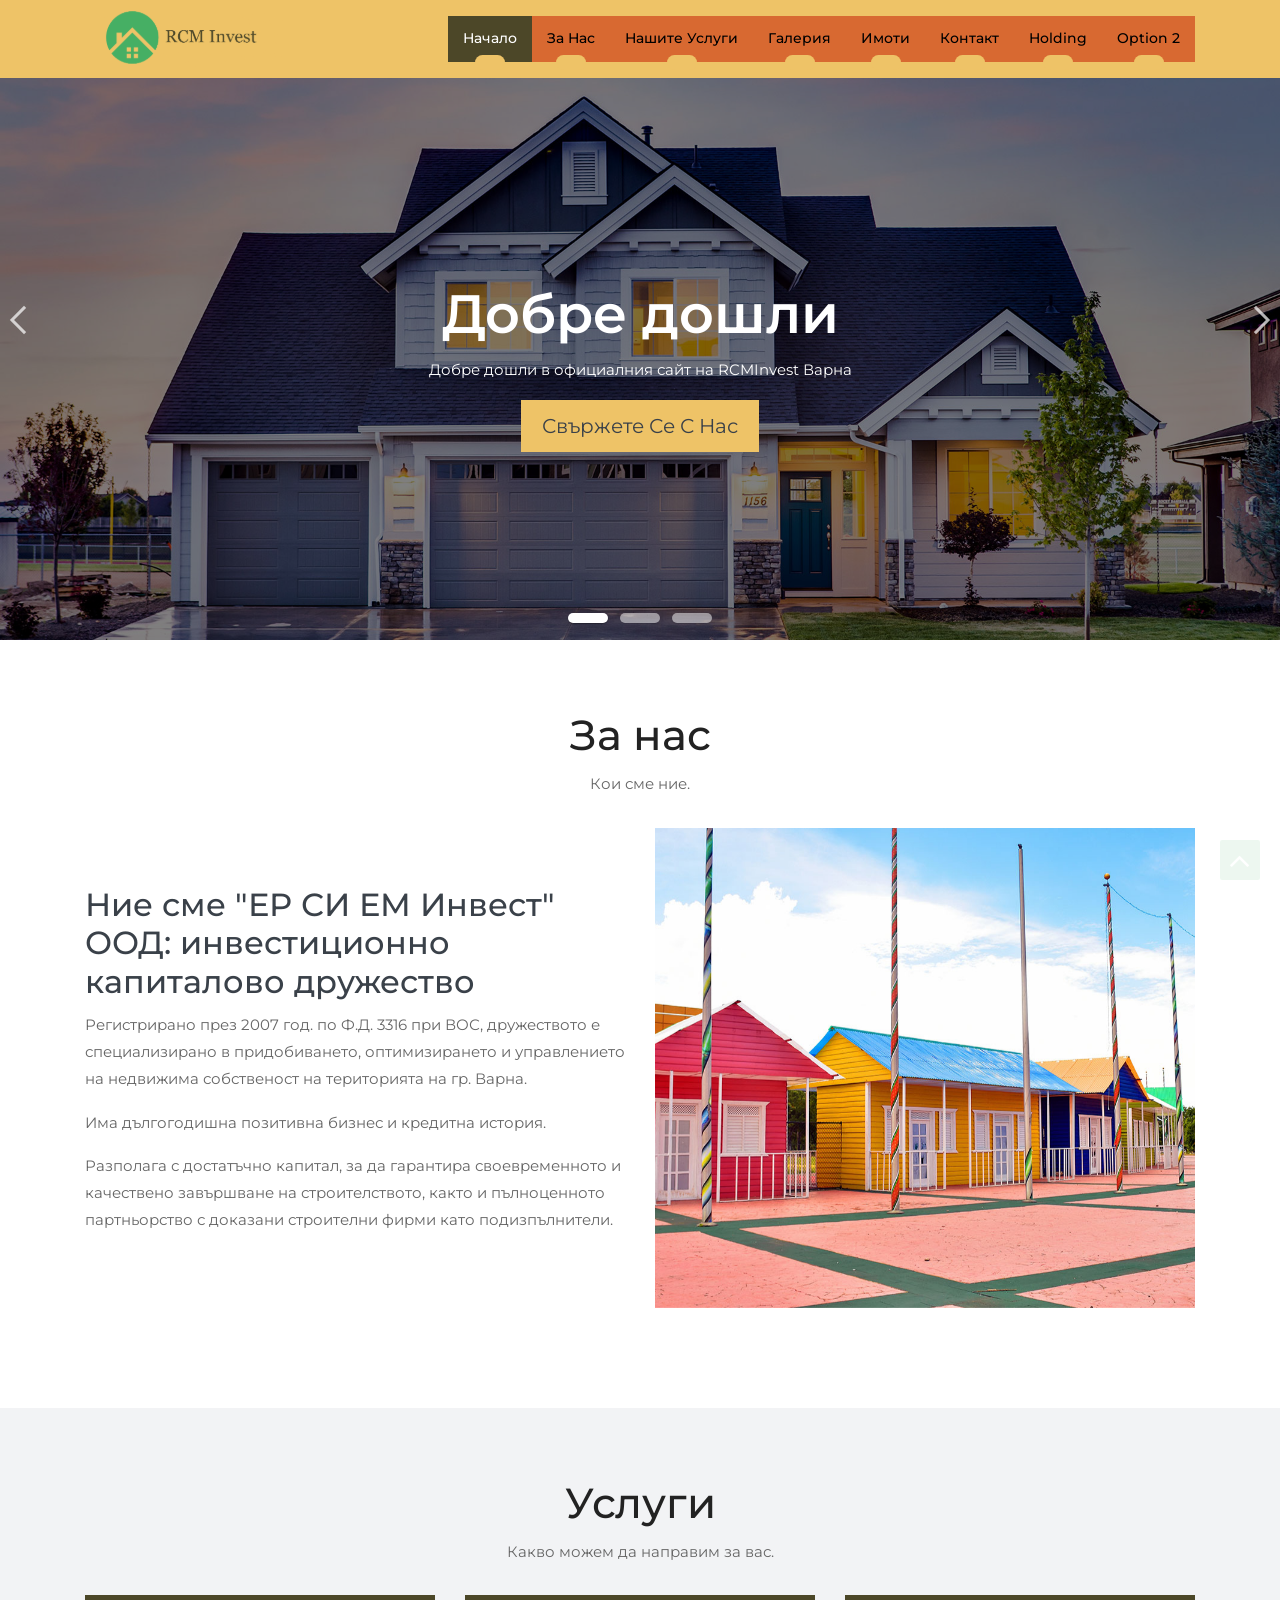
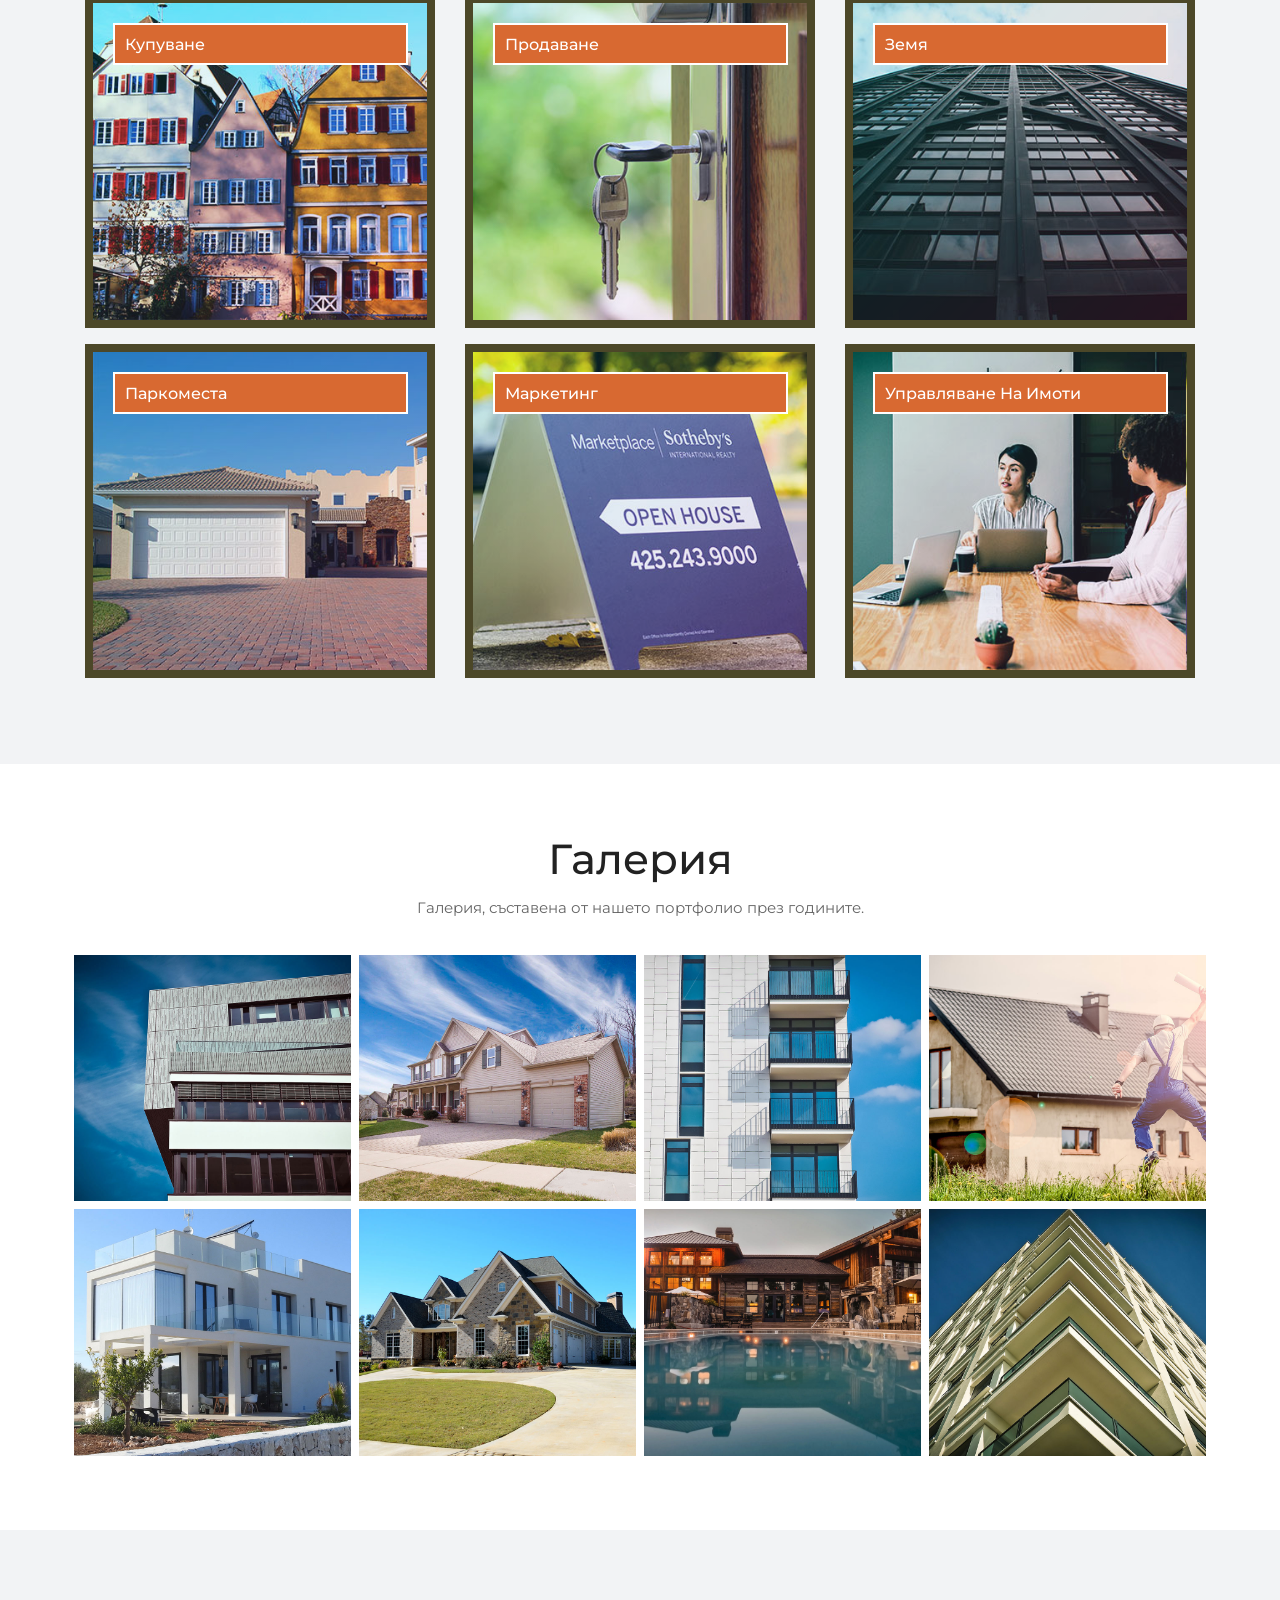
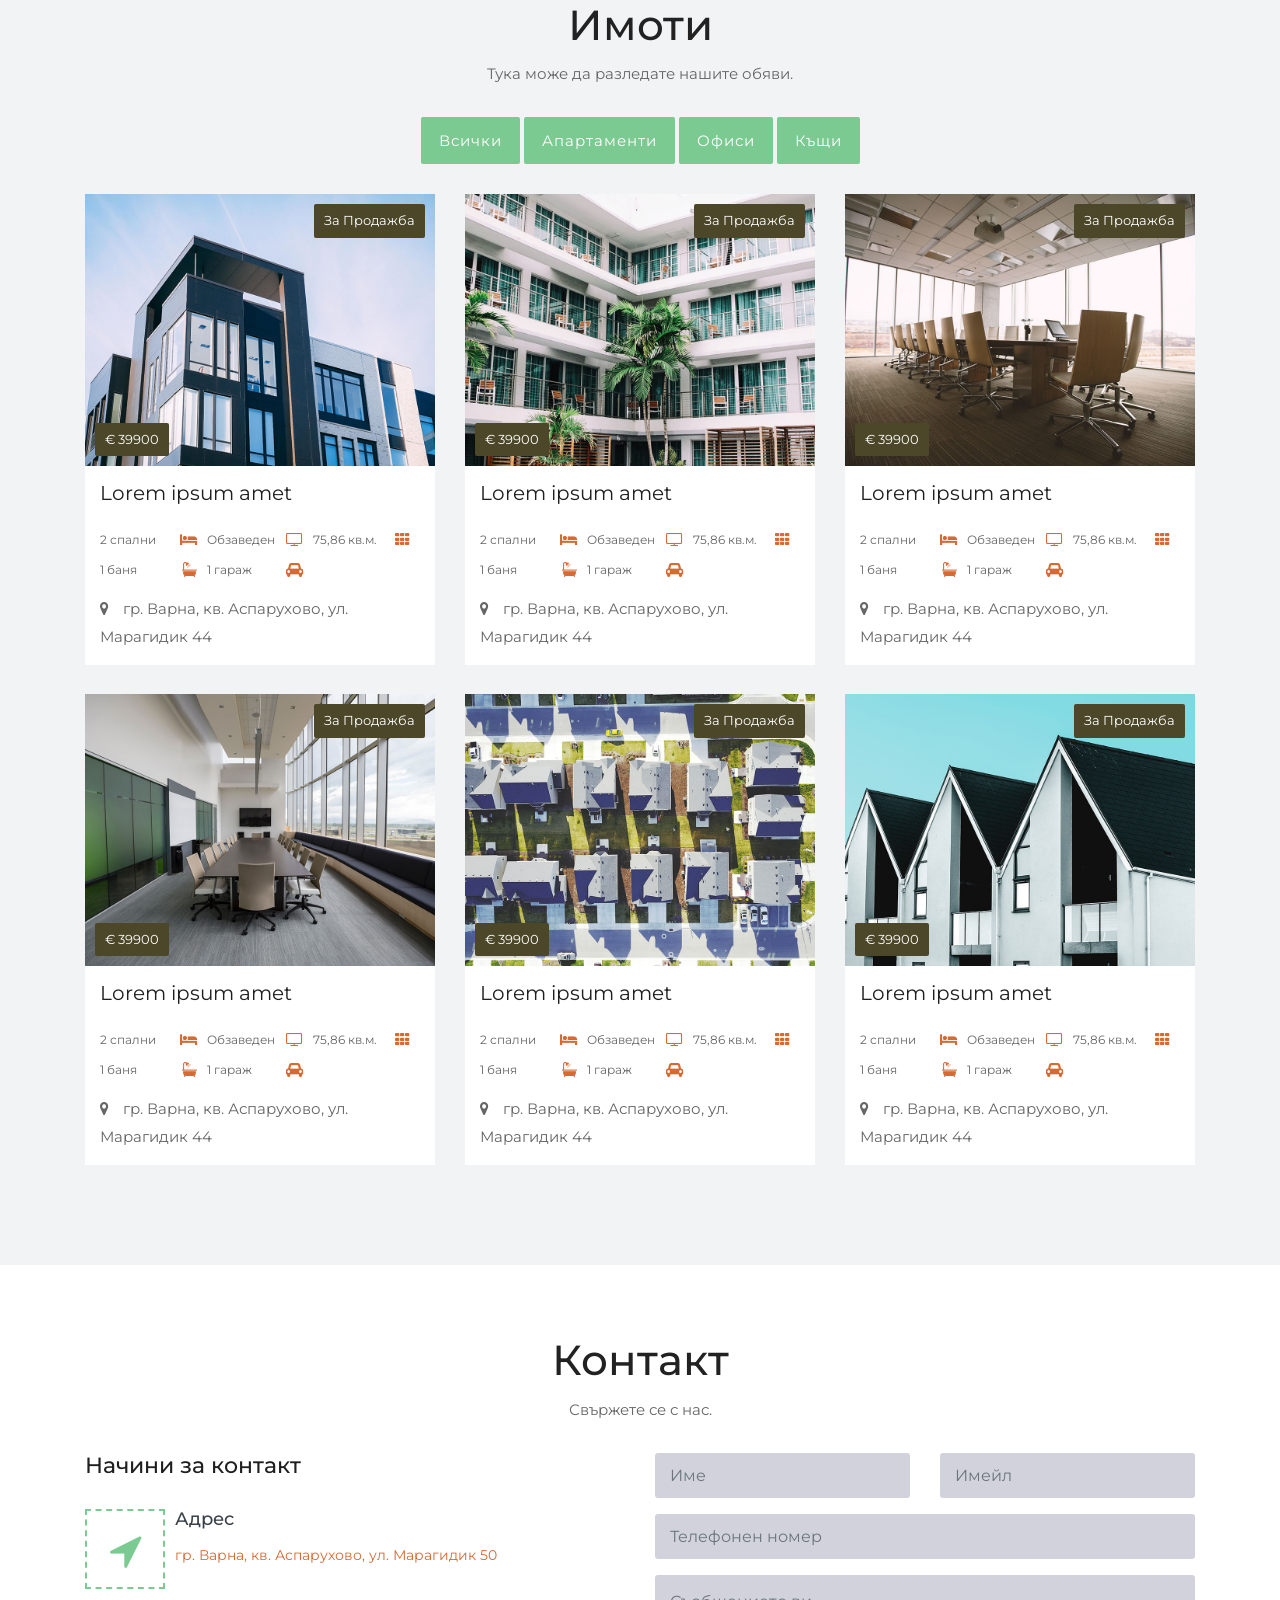
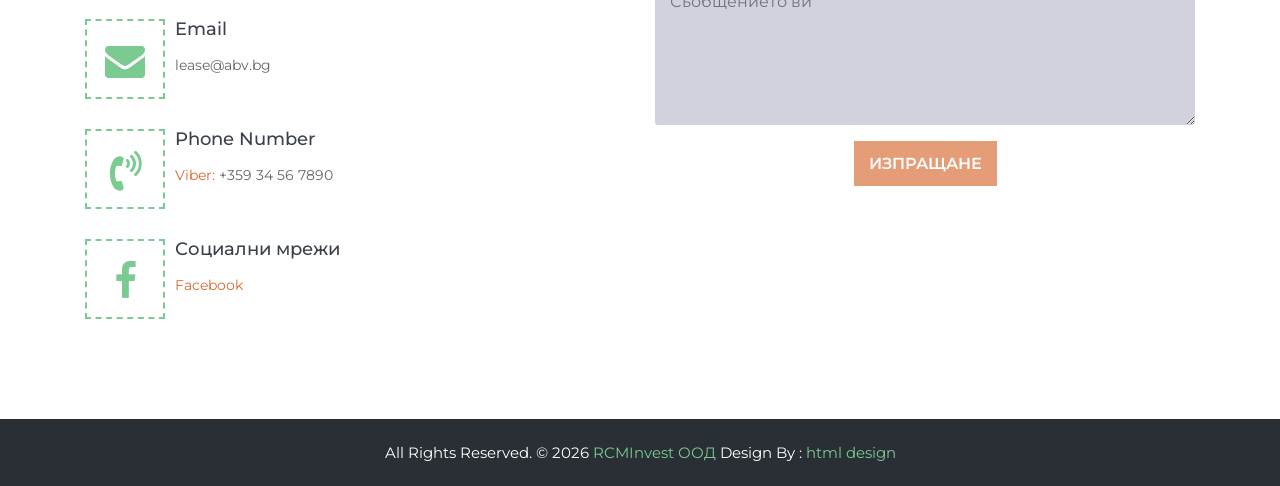
<file: index.html>
<!DOCTYPE html>
<html lang="en"><!-- Basic -->
<head>
	<meta charset="utf-8">
    <meta http-equiv="X-UA-Compatible" content="IE=edge">   
   
    <!-- Mobile Metas -->
    <meta name="viewport" content="width=device-width, minimum-scale=1.0, maximum-scale=1.0, user-scalable=no">
 
     <!-- Site Metas -->
    <title>Ер Си Ем Инвест(RCMInvest)</title>  
    <meta name="keywords" content="">
    <meta name="description" content="">
    <meta name="author" content="">

    <!-- Site Icons -->
    <link rel="shortcut icon" href="images/favicon.ico" type="image/x-icon">
    <link rel="apple-touch-icon" href="images/apple-touch-icon.png">

    <!-- Bootstrap CSS -->
    <link rel="stylesheet" href="css/bootstrap.min.css">
    <!-- Pogo Slider CSS -->
    <link rel="stylesheet" href="css/pogo-slider.min.css">
	<!-- Site CSS -->
    <link rel="stylesheet" href="css/style.css">    
    <!-- Responsive CSS -->
    <link rel="stylesheet" href="css/responsive.css">
    <!-- Custom CSS -->
    <link rel="stylesheet" href="css/custom.css">

    <!--[if lt IE 9]>
      <script src="https://oss.maxcdn.com/libs/html5shiv/3.7.0/html5shiv.js"></script>
      <script src="https://oss.maxcdn.com/libs/respond.js/1.4.2/respond.min.js"></script>
    <![endif]-->

</head>
<body id="home" data-spy="scroll" data-target="#navbar-wd" data-offset="98">

	<!-- LOADER -->
    <div id="preloader">
		<div class="loader">
			<div class="box"></div>
			<div class="box"></div>
		</div>
    </div><!-- end loader -->
    <!-- END LOADER -->
	
	<!-- Start header -->
	<header class="top-header">
		<nav class="navbar header-nav navbar-expand-lg">
            <div class="container">
				<a class="navbar-brand" href="index.html"><img src="images/logo.png" alt="image"></a>
				<button class="navbar-toggler" type="button" data-toggle="collapse" data-target="#navbar-wd" aria-controls="navbar-wd" aria-expanded="false" aria-label="Toggle navigation">
					<span></span>
					<span></span>
					<span></span>
				</button>
                <div class="collapse navbar-collapse justify-content-end" id="navbar-wd">
                    <ul class="navbar-nav">
                        <li><a class="nav-link active" href="#home">Начало</a></li>
                        <li><a class="nav-link" href="#about">За нас</a></li>
                        <li><a class="nav-link" href="#services">Нашите Услуги</a></li>
                        <li><a class="nav-link" href="#gallery">Галерия</a></li>
						<li><a class="nav-link" href="#properties">Имоти</a></li>
						<li><a class="nav-link" href="#contact">Контакт</a></li>
						<li><a class="nav-link" href="site_branch_1\index.html">Holding</a></li>
						<li><a class="nav-link" href="site_branch_2\index.html">Option 2</a></li>
                    </ul>
                </div>
            </div>
        </nav>
	</header>
	<!-- End header -->
	
	<!-- Start Banner -->
	<div class="ulockd-home-slider">
		<div class="container-fluid">
			<div class="row">
				<div class="pogoSlider" id="js-main-slider">
					<div class="pogoSlider-slide" data-transition="fade" data-duration="1500" style="background-image:url(images/slider-01.jpg);">
						<div class="lbox-caption pogoSlider-slide-element">
							<div class="lbox-details">
								<h1>Добре дошли</h1>
								<p>Добре дошли в официалния сайт на RCMInvest Варна </p>
								<a href="#contact" class="btn ">Свържете се с нас</a>
							</div>
						</div>
					</div>
					<div class="pogoSlider-slide" data-transition="fade" data-duration="1500" style="background-image:url(images/slider-02.jpg);">
						<div class="lbox-caption pogoSlider-slide-element">
							<div class="lbox-details">
								<h1>Купуване на имоти</h1>
								<p>Имате имот, който искате да продадете?</p>
								<a href="#contact" class="btn ">Свържете се с нас</a>
							</div>
						</div>
					</div>
					<div class="pogoSlider-slide" data-transition="fade" data-duration="1500" style="background-image:url(images/slider-03.jpg);">
						<div class="lbox-caption pogoSlider-slide-element">
							<div class="lbox-details">
								<h1>Продаване на имоти</h1>
								<p>Имате желание за някои от имотите ни? </p>
								<a href="#contact" class="btn">Свържете се с нас</a>
							</div>
						</div>
						
					</div>
				</div><!-- .pogoSlider -->
			</div>
		</div>
	</div>
	<!-- End Banner -->
	
	<!-- Start About us -->
	<div id="about" class="about-box">
		<div class="about-a1">
			<div class="container">
				<div class="row">
					<div class="col-lg-12">
						<div class="title-box">
							<h2>За нас</h2>
							<p>Кои сме ние.</p>
						</div>
					</div>
				</div>
				<div class="row">
					<div class="col-lg-12 col-md-12 col-sm-12">
						<div class="row align-items-center about-main-info">
							<div class="col-lg-6 col-md-6 col-sm-12">
								<h2>Ние сме "ЕР СИ ЕМ Инвест" ООД: инвестиционно капиталово дружество </h2>
								<p>Регистрирано през 2007 год. по Ф.Д. 3316 при ВОС, дружеството е специализирано в придобиването, оптимизирането и управлението на недвижима собственост на територията на гр. Варна. </p>
								<p>Има дългогодишна позитивна бизнес и кредитна история.</p>
								<p>Разполага с достатъчно капитал, за да гарантира своевременното и качествено завършване на строителството, както и пълноценното партньорство с доказани строителни фирми като подизпълнители. </p>
								<!--<a href="#" class="hvr-radial-out button-theme">Read More</a>-->
							</div>
							<div class="col-lg-6 col-md-6 col-sm-12">
								<div class="about-m">
									<div id="carouselExample" class="carousel slide" data-ride="carousel">
										<div class="carousel-inner">
											<div class="carousel-item active">
											  <img class="d-block w-100" src="images/about-img-01.jpg" alt="First slide">
											</div>
											<div class="carousel-item">
											  <img class="d-block w-100" src="images/about-img-02.jpg" alt="Second slide">
											</div>
											<div class="carousel-item">
											  <img class="d-block w-100" src="images/about-img-03.jpg" alt="Third slide">
											</div>
										</div>
									</div>
								</div>
							</div>
						</div>
					</div>
				</div>
			</div>
		</div>
	</div>
	<!-- End About us -->
	
	<!-- Start Services -->
	<div id="services" class="services-box main-timeline-box">
		<div class="container">
			<div class="row">
				<div class="col-lg-12">
					<div class="title-box">
						<h2>Услуги</h2>
						<p>Какво можем да направим за вас. </p>
					</div>
				</div>
			</div>
			
			<div class="row">
				<div class="col-lg-4 col-md-4 col-sm-6">
					<figure class="effect-service">
						<img src="images/serv-img-01.jpg" alt="" />
						<figcaption>
							<h2>Купуване</h2>
							<p>Lorem Ipsum is simply dummy text of the printing and typesetting industry.</p>
							<a href="#">View more</a>
						</figcaption>
					</figure>
				</div>
				<div class="col-lg-4 col-md-4 col-sm-6">
					<figure class="effect-service">
						<img src="images/serv-img-02.jpg" alt="" />
						<figcaption>
							<h2>Продаване</h2>
							<p>Lorem Ipsum is simply dummy text of the printing and typesetting industry.</p>
							<a href="#">View more</a>
						</figcaption>
					</figure>
				</div>
				<div class="col-lg-4 col-md-4 col-sm-6">
					<figure class="effect-service">
						<img src="images/serv-img-03.jpg" alt="" />
						<figcaption>
							<h2>Земя</h2>
							<p>Lorem Ipsum is simply dummy text of the printing and typesetting industry.</p>
							<a href="#">View more</a>
						</figcaption>
					</figure>
				</div>
				<div class="col-lg-4 col-md-4 col-sm-6">
					<figure class="effect-service">
						<img src="images/serv-img-04.jpg" alt="" />
						<figcaption>
							<h2>Паркоместа</h2>
							<p>Lorem Ipsum is simply dummy text of the printing and typesetting industry.</p>
							<a href="#">View more</a>
						</figcaption>
					</figure>
				</div>
				<div class="col-lg-4 col-md-4 col-sm-6">
					<figure class="effect-service">
						<img src="images/serv-img-05.jpg" alt="" />
						<figcaption>
							<h2>Маркетинг</h2>
							<p>Lorem Ipsum is simply dummy text of the printing and typesetting industry.</p>
							<a href="#">View more</a>
						</figcaption>
					</figure>
				</div>
				<div class="col-lg-4 col-md-4 col-sm-6">
					<figure class="effect-service">
						<img src="images/serv-img-06.jpg" alt="" />
						<figcaption>
							<h2>Управляване на имоти</h2>
							<p>Lorem Ipsum is simply dummy text of the printing and typesetting industry.</p>
							<a href="#">View more</a>
						</figcaption>
					</figure>
				</div>
			</div>
			
		</div>
	</div>
	<!-- End Services -->
	
	<!-- Start Gallery -->
	<div id="gallery" class="gallery-box">
		<div class="container">
			<div class="row">
				<div class="col-lg-12">
					<div class="title-box">
						<h2>Галерия</h2>
						<p>Галерия, съставена от нашето портфолио през годините. </p>
					</div>
				</div>
			</div>
			<div class="row">
				<ul class="popup-gallery clearfix">
					<li>
						<a href="images/gallery-01.jpg">
							<img class="img-fluid" src="images/gallery-01.jpg" alt="single image">
							<span class="overlay"><i class="fa fa-picture-o" aria-hidden="true"></i></span>
						</a>
					</li>
					<li>
						<a href="images/gallery-02.jpg">
							<img class="img-fluid" src="images/gallery-02.jpg" alt="single image">
							<span class="overlay"><i class="fa fa-picture-o" aria-hidden="true"></i></span>
						</a>
					</li>
					<li>
						<a href="images/gallery-03.jpg">
							<img class="img-fluid" src="images/gallery-03.jpg" alt="single image">
							<span class="overlay"><i class="fa fa-picture-o" aria-hidden="true"></i></span>
						</a>
					</li>
					<li>
						<a href="images/gallery-04.jpg">
							<img class="img-fluid" src="images/gallery-04.jpg" alt="single image">
							<span class="overlay"><i class="fa fa-picture-o" aria-hidden="true"></i></span>
						</a>
					</li>
					<li>
						<a href="images/gallery-05.jpg">
							<img class="img-fluid" src="images/gallery-05.jpg" alt="single image">
							<span class="overlay"><i class="fa fa-picture-o" aria-hidden="true"></i></span>
						</a>
					</li>
					<li>
						<a href="images/gallery-06.jpg">
							<img class="img-fluid" src="images/gallery-06.jpg" alt="single image">
							<span class="overlay"><i class="fa fa-picture-o" aria-hidden="true"></i></span>
						</a>
					</li>
					<li>
						<a href="images/gallery-07.jpg">
							<img class="img-fluid" src="images/gallery-07.jpg" alt="single image">
							<span class="overlay"><i class="fa fa-picture-o" aria-hidden="true"></i></span>
						</a>
					</li>
					<li>
						<a href="images/gallery-08.jpg">
							<img class="img-fluid" src="images/gallery-08.jpg" alt="single image">
							<span class="overlay"><i class="fa fa-picture-o" aria-hidden="true"></i></span>
						</a>
					</li>
				</ul>
			</div>
		</div>
	</div>
	<!-- End Gallery -->
	
	<!-- Start Properties -->
	<div id="properties" class="properties-box">
		<div class="container">
			<div class="row">
				<div class="col-lg-12">
					<div class="title-box">
						<h2>Имоти</h2>
						<p>Тука може да разледате нашите обяви. </p>
					</div>
				</div>
			</div>
			<div class="properties-menu row">
				<div class="col-md-12">
					<div class="button-group filter-button-group text-center">
						<button class="hvr-radial-out active" data-filter="*">Всички</button>
						<button class="hvr-radial-out" data-filter=".gal_a">Апартаменти</button>
						<button class="hvr-radial-out" data-filter=".gal_b">Офиси</button>
						<button class="hvr-radial-out" data-filter=".gal_c">Къщи</button>
					</div>
				</div>
			</div>
			
			<div class="properties-list row">
				<div class="col-md-4 col-sm-6 properties-grid gal_a gal_b">
					<div class="properties-single fix">
						<div class="properties-img">
							<img src="images/properties-img-01.jpg" class="img-fluid" alt="Image">
							<div class="for-sal">
								За Продажба
							</div>
							<div class="pro-price">
								€ 39900
							</div>
							<div class="hover-box">
								<div class="fuit">
									<a class="hvr-radial-out" href="#"><i class="fa fa-link" aria-hidden="true"></i></a>
									<a class="hvr-radial-out" href="#"><i class="fa fa-picture-o" aria-hidden="true"></i></a>
								</div>
							</div>
						</div>
						<div class="properties-dit">
							<h3>Lorem ipsum amet</h3>
							<ul class="clearfix">
								<li>2 спални <i class="fa fa-bed" aria-hidden="true"></i></li>
								<li>Обзаведен <i class="fa fa-television" aria-hidden="true"></i></li>
								<li>75,86 кв.м. <i class="fa fa-th" aria-hidden="true"></i></li>
								<li>1 баня <i class="fa fa-bath" aria-hidden="true"></i></li>
								<li>1 гараж <i class="fa fa-car" aria-hidden="true"></i></li>
							</ul>
							<p><i class="fa fa-map-marker" aria-hidden="true"></i> гр. Варна, кв. Аспарухово, ул. Марагидик 44</p>
						</div>
					</div>
				</div>
				
				<div class="col-md-4 col-sm-6 properties-grid gal_c gal_a">
					<div class="properties-single fix">
						<div class="properties-img">
							<img src="images/properties-img-02.jpg" class="img-fluid" alt="Image">
							<div class="for-sal">
								За Продажба
							</div>
							<div class="pro-price">
								€ 39900
							</div>
							<div class="hover-box">
								<div class="fuit">
									<a class="hvr-radial-out" href="#"><i class="fa fa-link" aria-hidden="true"></i></a>
									<a class="hvr-radial-out" href="#"><i class="fa fa-picture-o" aria-hidden="true"></i></a>
								</div>
							</div>
						</div>
						<div class="properties-dit">
							<h3>Lorem ipsum amet</h3>
							<ul class="clearfix">
								<li>2 спални <i class="fa fa-bed" aria-hidden="true"></i></li>
								<li>Обзаведен  <i class="fa fa-television" aria-hidden="true"></i></li>
								<li>75,86 кв.м. <i class="fa fa-th" aria-hidden="true"></i></li>
								<li>1 баня <i class="fa fa-bath" aria-hidden="true"></i></li>
								<li>1 гараж <i class="fa fa-car" aria-hidden="true"></i></li>
							</ul>
							<p><i class="fa fa-map-marker" aria-hidden="true"></i> гр. Варна, кв. Аспарухово, ул. Марагидик 44</p>
						</div>
					</div>
				</div>
				
				<div class="col-md-4 col-sm-6 properties-grid gal_b gal_c">
					<div class="properties-single fix">
						<div class="properties-img">
							<img src="images/properties-img-03.jpg" class="img-fluid" alt="Image">
							<div class="for-sal">
								За Продажба
							</div>
							<div class="pro-price">
								€ 39900
							</div>
							<div class="hover-box">
								<div class="fuit">
									<a class="hvr-radial-out" href="#"><i class="fa fa-link" aria-hidden="true"></i></a>
									<a class="hvr-radial-out" href="#"><i class="fa fa-picture-o" aria-hidden="true"></i></a>
								</div>
							</div>
						</div>
						<div class="properties-dit">
							<h3>Lorem ipsum amet</h3>
							<ul class="clearfix">
								<li>2 спални <i class="fa fa-bed" aria-hidden="true"></i></li>
								<li>Обзаведен <i class="fa fa-television" aria-hidden="true"></i></li>
								<li>75,86 кв.м. <i class="fa fa-th" aria-hidden="true"></i></li>
								<li>1 баня <i class="fa fa-bath" aria-hidden="true"></i></li>
								<li>1 гараж <i class="fa fa-car" aria-hidden="true"></i></li>
							</ul>
							<p><i class="fa fa-map-marker" aria-hidden="true"></i> гр. Варна, кв. Аспарухово, ул. Марагидик 44</p>
						</div>
					</div>
				</div>
				
				<div class="col-md-4 col-sm-6 properties-grid gal_a gal_b">
					<div class="properties-single fix">
						<div class="properties-img">
							<img src="images/properties-img-04.jpg" class="img-fluid" alt="Image">
							<div class="for-sal">
								За Продажба
							</div>
							<div class="pro-price">
								€ 39900
							</div>
							<div class="hover-box">
								<div class="fuit">
									<a class="hvr-radial-out" href="#"><i class="fa fa-link" aria-hidden="true"></i></a>
									<a class="hvr-radial-out" href="#"><i class="fa fa-picture-o" aria-hidden="true"></i></a>
								</div>
							</div>
						</div>
						<div class="properties-dit">
							<h3>Lorem ipsum amet</h3>
							<ul class="clearfix">
								<li>2 спални <i class="fa fa-bed" aria-hidden="true"></i></li>
								<li>Обзаведен  <i class="fa fa-television" aria-hidden="true"></i></li>
								<li>75,86 кв.м. <i class="fa fa-th" aria-hidden="true"></i></li>
								<li>1 баня <i class="fa fa-bath" aria-hidden="true"></i></li>
								<li>1 гараж <i class="fa fa-car" aria-hidden="true"></i></li>
							</ul>
							<p><i class="fa fa-map-marker" aria-hidden="true"></i> гр. Варна, кв. Аспарухово, ул. Марагидик 44</p>
						</div>
					</div>
				</div>
				
				<div class="col-md-4 col-sm-6 properties-grid gal_c gal_a">
					<div class="properties-single fix">
						<div class="properties-img">
							<img src="images/properties-img-05.jpg" class="img-fluid" alt="Image">
							<div class="for-sal">
								За Продажба
							</div>
							<div class="pro-price">
								€ 39900
							</div>
							<div class="hover-box">
								<div class="fuit">
									<a class="hvr-radial-out" href="#"><i class="fa fa-link" aria-hidden="true"></i></a>
									<a class="hvr-radial-out" href="#"><i class="fa fa-picture-o" aria-hidden="true"></i></a>
								</div>
							</div>
						</div>
						<div class="properties-dit">
							<h3>Lorem ipsum amet</h3>
							<ul class="clearfix">
								<li>2 спални <i class="fa fa-bed" aria-hidden="true"></i></li>
								<li>Обзаведен  <i class="fa fa-television" aria-hidden="true"></i></li>
								<li>75,86 кв.м. <i class="fa fa-th" aria-hidden="true"></i></li>
								<li>1 баня <i class="fa fa-bath" aria-hidden="true"></i></li>
								<li>1 гараж <i class="fa fa-car" aria-hidden="true"></i></li>
							</ul>
							<p><i class="fa fa-map-marker" aria-hidden="true"></i> гр. Варна, кв. Аспарухово, ул. Марагидик 44</p>
						</div>
					</div>
				</div>
				
				<div class="col-md-4 col-sm-6 properties-grid gal_b gal_c">
					<div class="properties-single fix">
						<div class="properties-img">
							<img src="images/properties-img-06.jpg" class="img-fluid" alt="Image">
							<div class="for-sal">
								За Продажба
							</div>
							<div class="pro-price">
								€ 39900
							</div>
							<div class="hover-box">
								<div class="fuit">
									<a class="hvr-radial-out" href="#"><i class="fa fa-link" aria-hidden="true"></i></a>
									<a class="hvr-radial-out" href="#"><i class="fa fa-picture-o" aria-hidden="true"></i></a>
								</div>
							</div>
						</div>
						<div class="properties-dit">
							<h3>Lorem ipsum amet</h3>
							<ul class="clearfix">
								<li>2 спални <i class="fa fa-bed" aria-hidden="true"></i></li>
								<li>Обзаведен  <i class="fa fa-television" aria-hidden="true"></i></li>
								<li>75,86 кв.м. <i class="fa fa-th" aria-hidden="true"></i></li>
								<li>1 баня <i class="fa fa-bath" aria-hidden="true"></i></li>
								<li>1 гараж <i class="fa fa-car" aria-hidden="true"></i></li>
							</ul>
							<p><i class="fa fa-map-marker" aria-hidden="true"></i> гр. Варна, кв. Аспарухово, ул. Марагидик 44</p>
						</div>
					</div>
				</div>
			</div>
		</div>
	</div>
	<!-- End Properties -->
	
	<!-- Start Team 
	<div id="team" class="team-box">
		<div class="container">
			<div class="row">
				<div class="col-lg-12">
					<div class="title-box">
						<h2>Our Team</h2>
						<p>Lorem ipsum dolor sit amet, consectetur adipiscing elit. </p>
					</div>
				</div>
			</div>
			
			<div class="row">
                <div class="col-md-4 col-sm-6">
                    <div class="our-team">
                        <div class="pic">
                            <img src="images/img-1.jpg" alt="">
                        </div>
                        <div class="team-content">
                            <h3 class="title">Williamson</h3>
                            <span class="post">web developer</span>
                            <ul class="social">
                                <li><a href="#"><i class="fa fa-facebook" aria-hidden="true"></i></a></li>
                                <li><a href="#"><i class="fa fa-twitter" aria-hidden="true"></i></a></li>
                                <li><a href="#"><i class="fa fa-google-plus" aria-hidden="true"></i></a></li>
                                <li><a href="#"><i class="fa fa-youtube-play" aria-hidden="true"></i></a></li>
                            </ul>
                        </div>
                    </div>
                </div>

                <div class="col-md-4 col-sm-6">
                    <div class="our-team">
                        <div class="pic">
                            <img src="images/img-2.jpg" alt="">
                        </div>
                        <div class="team-content">
                            <h3 class="title">kristina</h3>
                            <span class="post">Web Designer</span>
                            <ul class="social">
                                <li><a href="#"><i class="fa fa-facebook" aria-hidden="true"></i></a></li>
                                <li><a href="#"><i class="fa fa-twitter" aria-hidden="true"></i></a></li>
                                <li><a href="#"><i class="fa fa-google-plus" aria-hidden="true"></i></a></li>
                                <li><a href="#"><i class="fa fa-youtube-play" aria-hidden="true"></i></a></li>
                            </ul>
                        </div>
                    </div>
                </div>

                <div class="col-md-4 col-sm-6">
                    <div class="our-team">
                        <div class="pic">
                            <img src="images/img-3.jpg" alt="">
                        </div>
                        <div class="team-content">
                            <h3 class="title">Steve Thomas</h3>
                            <span class="post">web developer</span>
                            <ul class="social">
                                <li><a href="#"><i class="fa fa-facebook" aria-hidden="true"></i></a></li>
                                <li><a href="#"><i class="fa fa-twitter" aria-hidden="true"></i></a></li>
                                <li><a href="#"><i class="fa fa-google-plus" aria-hidden="true"></i></a></li>
                                <li><a href="#"><i class="fa fa-youtube-play" aria-hidden="true"></i></a></li>
                            </ul>
                        </div>
                    </div>
                </div>
            </div>
			
		</div>
	</div>
	
	 End Team -->
	
	<!-- Start Blog 
	<div id="blog" class="blog-box">
		<div class="container">
			<div class="row">
				<div class="col-lg-12">
					<div class="title-box">
						<h2>Blog</h2>
						<p>Lorem ipsum dolor sit amet, consectetur adipiscing elit. </p>
					</div>
				</div>
			</div>
			<div class="row">
				<div class="col-lg-4 col-md-6 col-sm-12">
					<div class="blog-inner">
						<div class="blog-img">
							<img class="img-fluid" src="images/blog-img-01.jpg" alt="" />
						</div>
						<h2>2 June 2018 Engagement</h2>
						<p>Lorem Ipsum is simply dummy text of the printing and typesetting industry. Lorem Ipsum has been the industry's standard </p>
						<a class="hvr-radial-out" href="#">Read More <i class="fa fa-angle-double-right" aria-hidden="true"></i></a>
					</div>
				</div>
				<div class="col-lg-4 col-md-6 col-sm-12">
					<div class="blog-inner">
						<div class="blog-img">
							<img class="img-fluid" src="images/blog-img-02.jpg" alt="" />
						</div>
						<h2>3 June 2018 Main Ceremony </h2>
						<p>Lorem Ipsum is simply dummy text of the printing and typesetting industry. Lorem Ipsum has been the industry's standard </p>
						<a class="hvr-radial-out" href="#">Read More <i class="fa fa-angle-double-right" aria-hidden="true"></i></a>
					</div>
				</div>
				<div class="col-lg-4 col-md-6 col-sm-12">
					<div class="blog-inner">
						<div class="blog-img">
							<img class="img-fluid" src="images/blog-img-03.jpg" alt="" />
						</div>
						<h2>4 June 2018 Wedding party </h2>
						<p>Lorem Ipsum is simply dummy text of the printing and typesetting industry. Lorem Ipsum has been the industry's standard </p>
						<a class="hvr-radial-out" href="#">Read More <i class="fa fa-angle-double-right" aria-hidden="true"></i></a>
					</div>
				</div>
			</div>
		</div>
	</div>
	 End Blog -->
	
	<!-- Start Contact -->
	<div id="contact" class="contact-box">
		<div class="container">
			<div class="row">
				<div class="col-lg-12">
					<div class="title-box">
						<h2>Контакт</h2>
						<p>Свържете се с нас. </p>
					</div>
				</div>
			</div>
			<div class="row">
				<div class="col-lg-6 col-sm-6 col-xs-12">
					<div class="left-contact">
						<h2>Начини за контакт</h2>
						<div class="media cont-line">
							<div class="media-left icon-b">
								<i class="fa fa-location-arrow" aria-hidden="true"></i>
							</div>
							<div class="media-body dit-right">
								<h4>Адрес</h4>
								<a href="#">гр. Варна, кв. Аспарухово, ул. Марагидик 50</a>
							</div>
						</div>
						<div class="media cont-line">
							<div class="media-left icon-b">
								<i class="fa fa-envelope" aria-hidden="true"></i>
							</div>
							<div class="media-body dit-right">
								<h4>Email</h4>
								<a>lease@abv.bg</a>
							</div>
						</div>
						<div class="media cont-line">
							<div class="media-left icon-b">
								<i class="fa fa-volume-control-phone" aria-hidden="true"></i>
							</div>
							<div class="media-body dit-right">
								<h4>Phone Number</h4>
								<a href="#">Viber: </a>
								<a>+359 34 56 7890</a>
							</div>
						</div>
						<div class="media cont-line">
							<div class="media-left icon-b">
								<i class="fa fa-facebook" aria-hidden="true"></i>
							</div>
							<div class="media-body dit-right">
								<h4>Социални мрежи</h4>
								<a href="#">Facebook</a><br>
							</div>
						</div>
					</div>
				</div>
				<div class="col-lg-6 col-sm-6 col-xs-12">
				  <div class="contact-block">
					<form id="contactForm">
					  <div class="row">
						<div class="col-md-6">
							<div class="form-group">
								<input type="text" class="form-control" id="name" name="name" placeholder="Име" required data-error="Моля въведете името си">
								<div class="help-block with-errors"></div>
							</div>                                 
						</div>
						<div class="col-md-6">
							<div class="form-group">
								<input type="text" placeholder="Имейл" id="email" class="form-control" name="name" required data-error="Моля въведете имейла си">
								<div class="help-block with-errors"></div>
							</div> 
						</div>
						<div class="col-md-12">
							<div class="form-group">
								<input type="text" placeholder="Телефонен номер" id="number" class="form-control" name="number" required data-error="Моля въведете телефонния си номер">
								<div class="help-block with-errors"></div>
							</div> 
						</div>
						<div class="col-md-12">
							<div class="form-group"> 
								<textarea class="form-control" id="message" placeholder="Съобщението ви" rows="8" data-error="Напишете съобщението си" required></textarea>
								<div class="help-block with-errors"></div>
							</div>
							<div class="submit-button text-center">
								<button class="btn btn-common" id="submit" type="submit">Изпращане</button>
								<div class="clearfix"></div> 
							</div>
						</div>
					  </div>            
					</form>
				  </div>
				</div>
			</div>
		</div>
	</div>
	<!-- End Contact -->
	
	<!-- Start Subscribe 
	<div class="subscribe-box">
		<div class="container">
			<div class="row">
				<div class="col-lg-12">
					<div class="subscribe-inner text-center clearfix">
						<h2>Subscribe</h2>
						<p>Lorem ipsum dolor sit amet, consectetur adipiscing elit, sed do eiusmod tempor incididunt ut labore et dolore magna aliqua.</p>
						<form action="#" method="post">
							<div class="form-group">
								<input class="form-control-1" id="email-1" name="email" placeholder="Email Address" required="" type="text">
							</div>
							<div class="form-group">
								<button type="submit" class="hvr-radial-out">
									Subscribe
								</button>
							</div>
						</form>
					</div>
				</div>
			</div>
		</div>
	</div>
	 End Subscribe -->
	
	<!-- Start Footer -->
	<footer class="footer-box">
		<div class="container">
			<div class="row">
				<div class="col-lg-12">
					<p class="footer-company-name">All Rights Reserved. &copy; 2026 <a href="#">RCMInvest ООД</a> Design By : <a href="https://html.design/">html design</a></p>
				</div>
			</div>
		</div>
	</footer>
	<!-- End Footer -->
	
	<a href="#" id="scroll-to-top" class="hvr-radial-out"><i class="fa fa-angle-up"></i></a>

	<!-- ALL JS FILES -->
	<script src="js/jquery.min.js"></script>
	<script src="js/popper.min.js"></script>
	<script src="js/bootstrap.min.js"></script>
    <!-- ALL PLUGINS -->
	<script src="js/jquery.magnific-popup.min.js"></script>
    <script src="js/jquery.pogo-slider.min.js"></script> 
	<script src="js/slider-index.js"></script>
	<script src="js/smoothscroll.js"></script>
	<script src="js/form-validator.min.js"></script>
    <script src="js/contact-form-script.js"></script>
	<script src="js/isotope.min.js"></script>	
	<script src="js/images-loded.min.js"></script>	
    <script src="js/custom.js"></script>
</body>
</html>
</file>
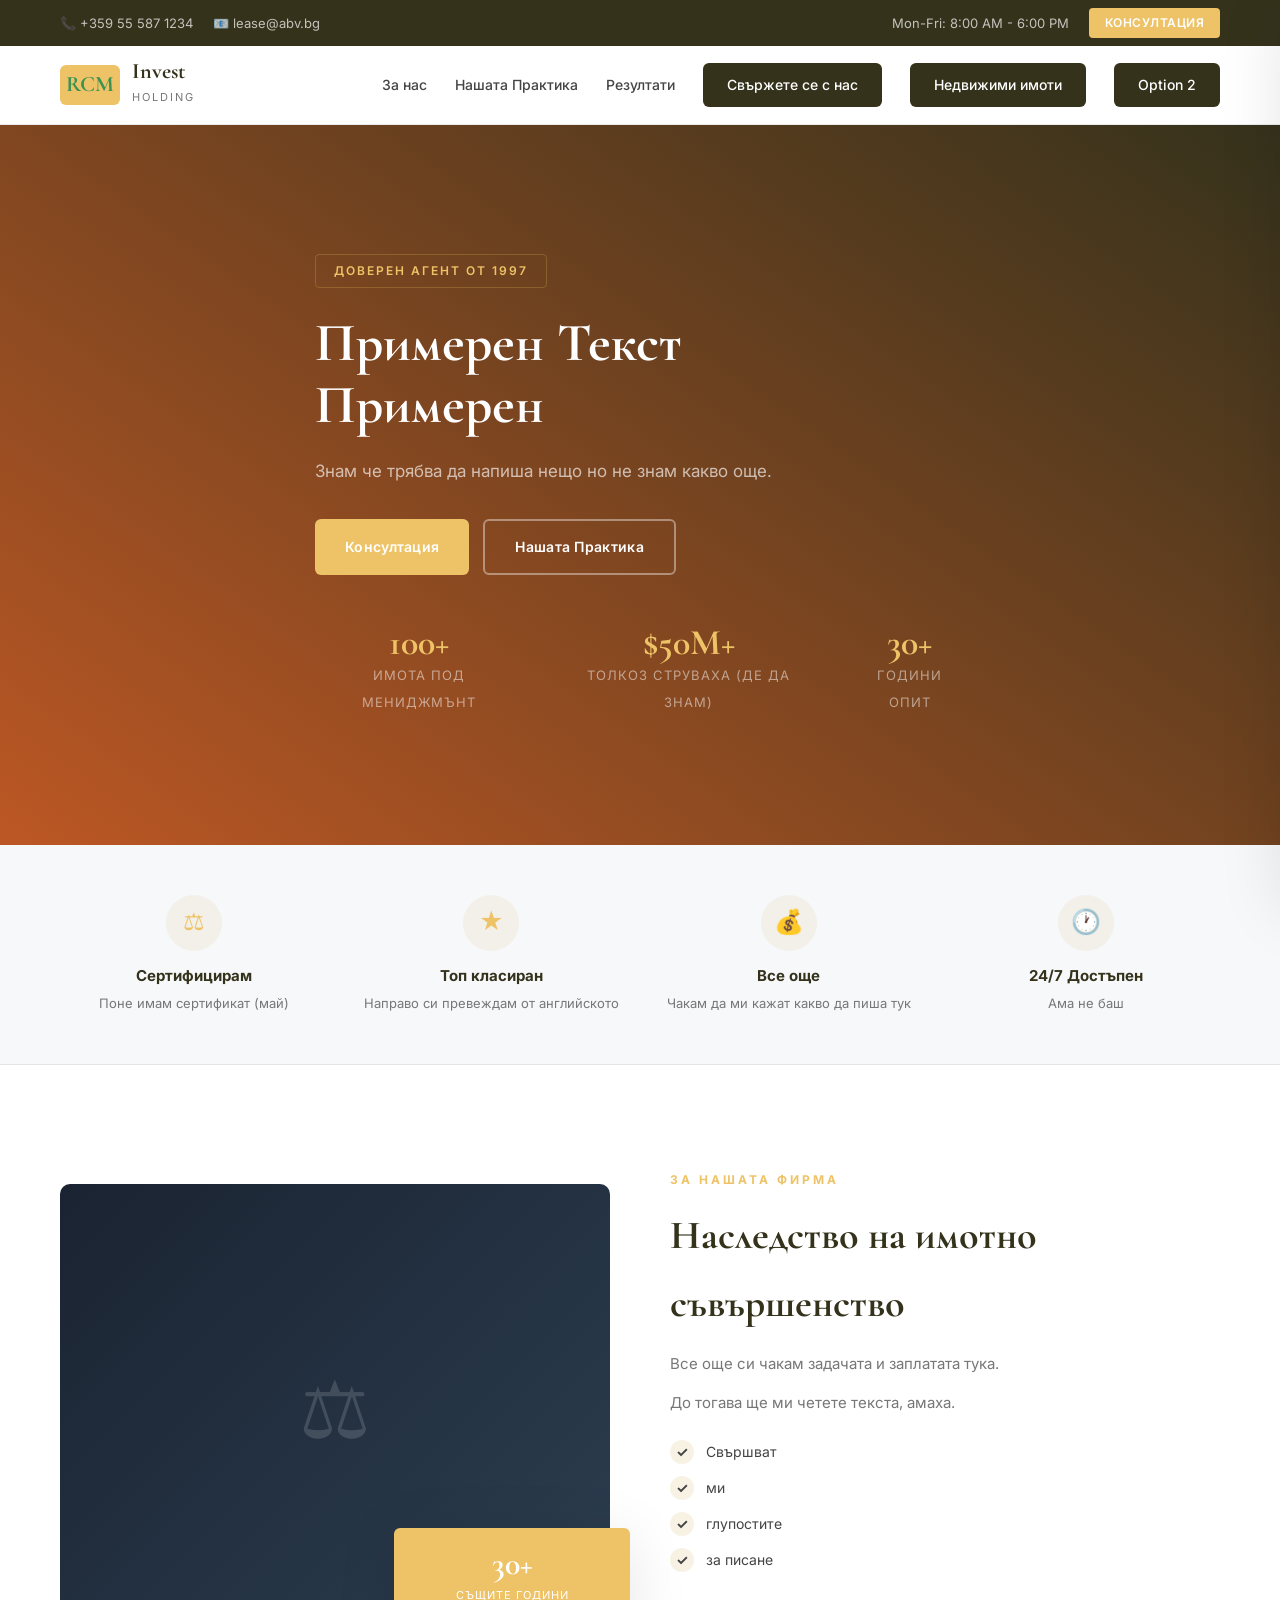
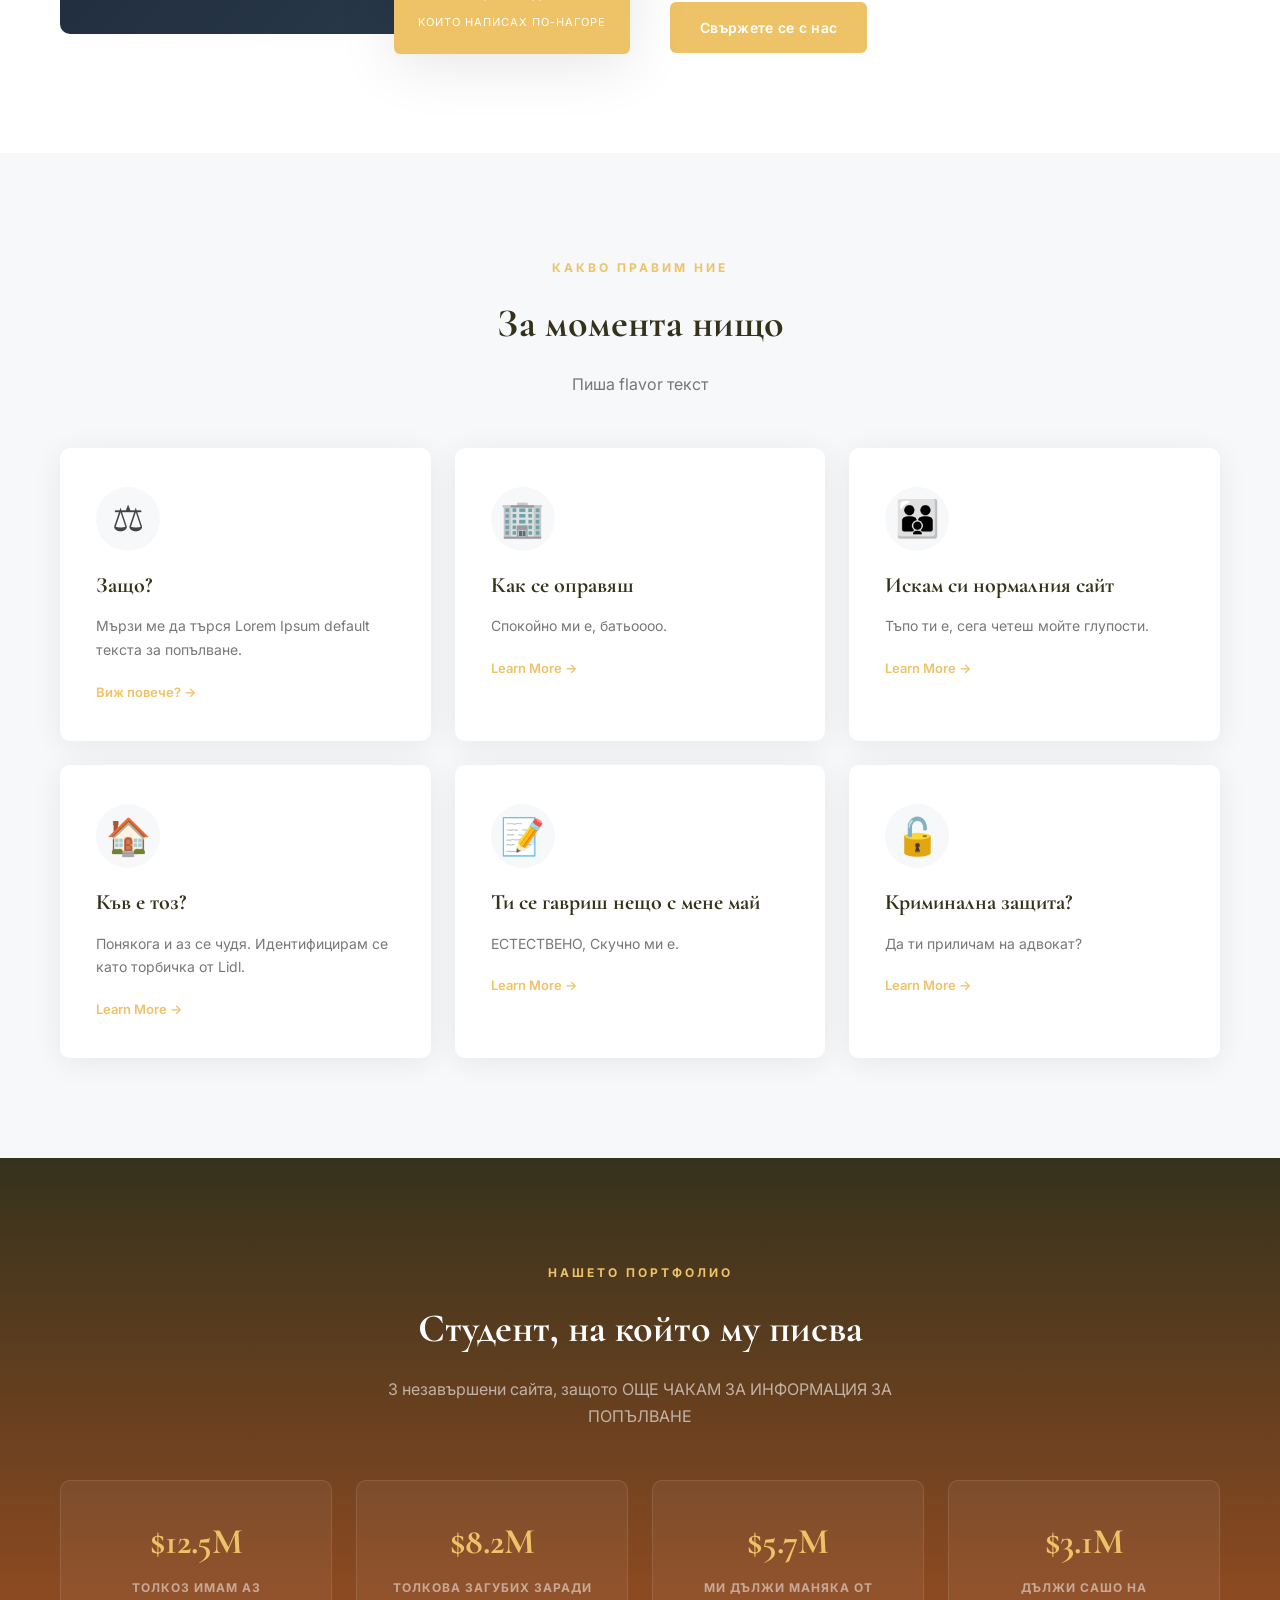
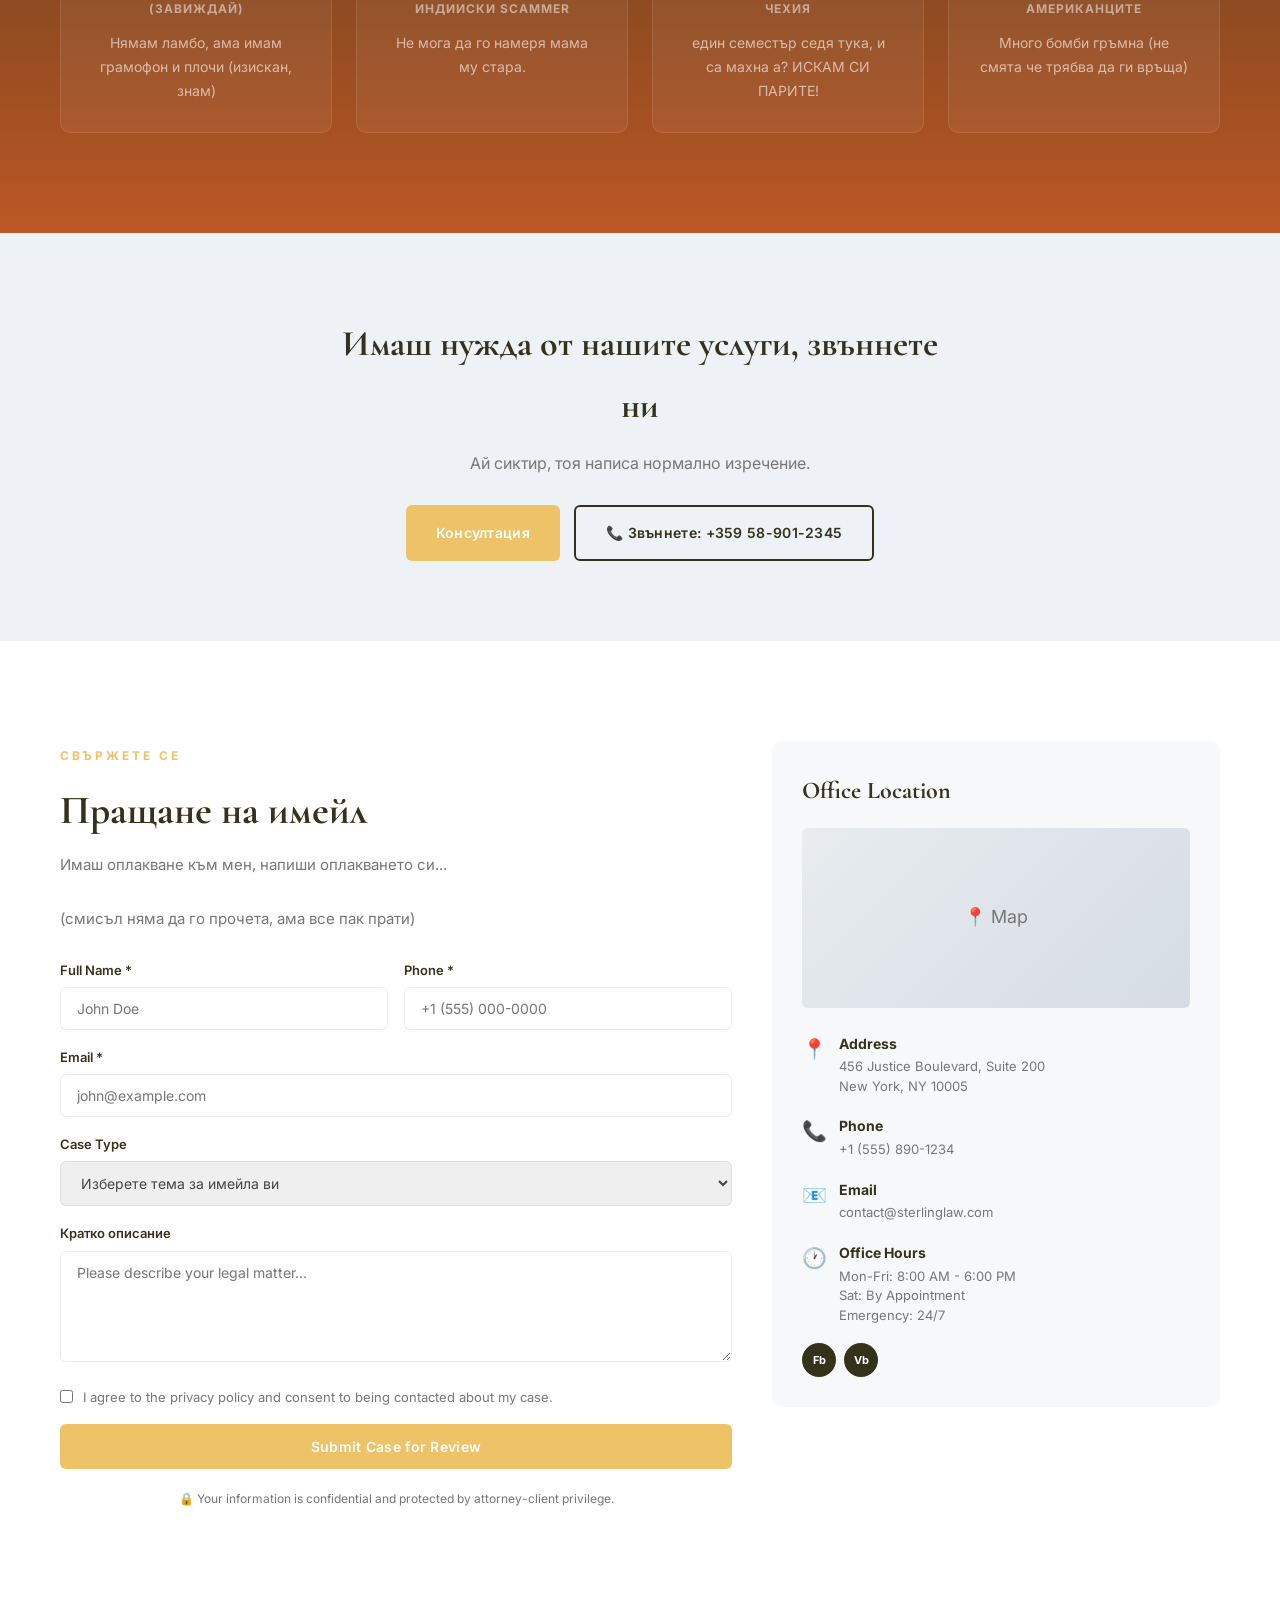
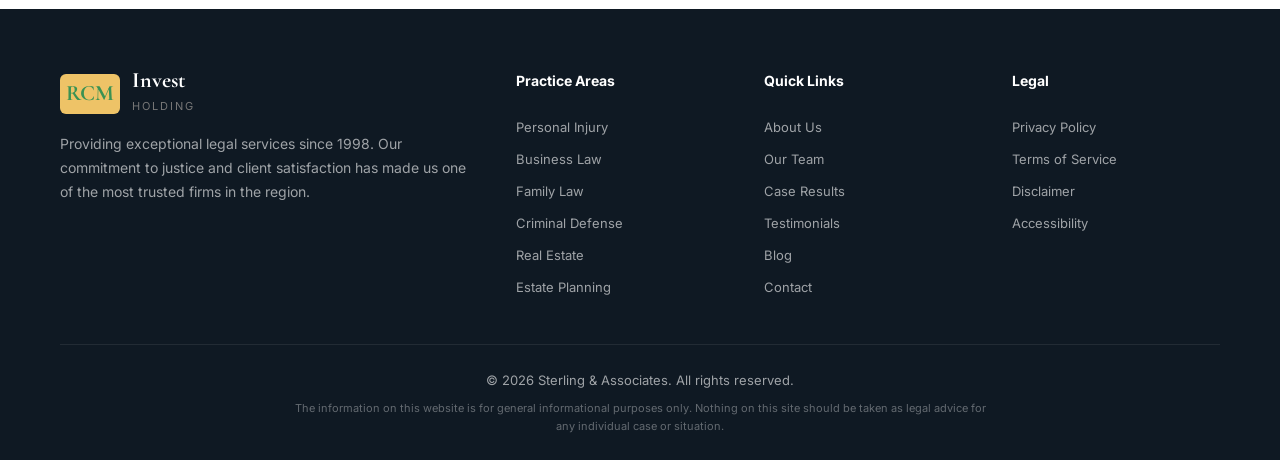
<file: site_branch_1/index.html>
<!DOCTYPE html>
<html lang="en">
<head>
    <meta charset="UTF-8">
    <meta name="viewport" content="width=device-width, initial-scale=1.0">
    <title>Ер Си Ем Инвест Холдинг(RCMInvest Holding)</title>
    <link rel="stylesheet" href="css/style.css">
    <link href="https://fonts.googleapis.com/css2?family=Cormorant+Garamond:wght@400;500;600;700&family=Inter:wght@300;400;500;600;700&display=swap" rel="stylesheet">
</head>
<body>

    <!-- Top Bar -->
    <div class="top-bar">
        <div class="container">
            <div class="top-bar-inner">
                <div class="top-bar-left">
                    <span>&#128222; +359 55 587 1234</span>
                    <span>&#128231; lease@abv.bg</span>
                </div>
                <div class="top-bar-right">
                    <span>Mon-Fri: 8:00 AM - 6:00 PM</span>
                    <a href="#contact" class="top-bar-cta">Консултация</a>
                </div>
            </div>
        </div>
    </div>

    <!-- Header -->
    <header class="header">
        <div class="container">
            <div class="header-inner">
                <div class="logo">
                    <div class="logo-mark">
                        <span>RCM</span>
                    </div>
                    <div class="logo-text">
                        <h1>Invest</h1>
                        <span class="logo-sub">Holding</span>
                    </div>
                </div>
                <nav class="nav">
                    <a href="#about">За нас</a>
                    <a href="#practices">Нашата Практика</a>
                    <!--<a href="#team">Our Team</a>-->
                    <a href="#results">Резултати</a>
                    <!--<a href="#testimonials">Testimonials</a>-->
                    <a href="#contact" class="nav-cta">Свържете се с нас</a>
                    <a href="../index.html" class="nav-cta">Недвижими имоти</a>
                    <a href="../site_branch_2/index.html" class="nav-cta">Option 2</a>
                </nav>
                <button class="menu-toggle" id="menuToggle" aria-label="Menu">&#9776;</button>
            </div>
        </div>
    </header>

    <!-- Mobile Nav -->
    <div class="mobile-nav" id="mobileNav">
        <button class="mobile-nav-close" id="mobileNavClose">&times;</button>
        <a href="#about">За нас</a>
        <a href="#practices">Нашата Практика</a>
        <!--<a href="#team">Our Team</a>-->
        <a href="#results">Резултати</a>
        <!--<a href="#testimonials">Testimonials</a>-->
        <a href="#contact">Свържете се с нас</a>
        <a href="../index.html" >Недвижими имоти</a>
        <a href="../site_branch_2/index.html" >Option 2</a>
    </div>

    <!-- Hero -->
    <section class="hero">
        <div class="hero-bg"></div>
        <div class="container">
            <div class="hero-content">
                <span class="hero-tag">Доверен агент от 1997</span>
                <h2>Примерен Текст<br>Примерен</h2>
                <p>Знам че трябва да напиша нещо но не знам какво още.</p>
                <div class="hero-btns">
                    <a href="#contact" class="btn btn-primary">Консултация</a>
                    <a href="#practices" class="btn btn-outline">Нашата Практика</a>
                </div>
                <div class="hero-stats">
                    <div class="hero-stat">
                        <span class="hero-stat-num">100+</span>
                        <span class="hero-stat-label">Имота под мениджмънт</span>
                    </div>
                    <div class="hero-stat">
                        <span class="hero-stat-num">$50M+</span>
                        <span class="hero-stat-label">Толкоз струваха (де да знам)</span>
                    </div>
                    <div class="hero-stat">
                        <span class="hero-stat-num">30+</span>
                        <span class="hero-stat-label">Години Опит</span>
                    </div>
                </div>
            </div>
        </div>
    </section>

    <!-- Trust Bar -->
    <section class="trust-bar">
        <div class="container">
            <div class="trust-grid">
                <div class="trust-item">
                    <span class="trust-icon">&#9878;</span>
                    <h4>Сертифицирам</h4>
                    <p>Поне имам сертификат (май)</p>
                </div>
                <div class="trust-item">
                    <span class="trust-icon">&#9733;</span>
                    <h4>Топ класиран</h4>
                    <p>Направо си превеждам от английското</p>
                </div>
                <div class="trust-item">
                    <span class="trust-icon">&#128176;</span>
                    <h4>Все още</h4>
                    <p>Чакам да ми кажат какво да пиша тук</p>
                </div>
                <div class="trust-item">
                    <span class="trust-icon">&#128336;</span>
                    <h4>24/7 Достъпен</h4>
                    <p>Ама не баш</p>
                </div>
            </div>
        </div>
    </section>

    <!-- About -->
    <section class="about" id="about">
        <div class="container">
            <div class="about-grid">
                <div class="about-image">
                    <div class="about-img-main" style="background: linear-gradient(135deg, #1a2332 0%, #2c3e50 100%);">
                        <div class="about-placeholder">&#9878;</div>
                    </div>
                    <div class="about-badge">
                        <span class="badge-num">30+</span>
                        <span class="badge-text">Същите години<br>които написах по-нагоре</span>
                    </div>
                </div>
                <div class="about-content">
                    <span class="section-tag">За нашата фирма</span>
                    <h2>Наследство на имотно съвършенство</h2>
                    <p>Все още си чакам задачата и заплатата тука.</p>
                    <p>До тогава ще ми четете текста, амаха.</p>
                    <div class="about-highlights">
                        <div class="highlight">
                            <span class="highlight-icon">&#10003;</span>
                            <span>Свършват</span>
                        </div>
                        <div class="highlight">
                            <span class="highlight-icon">&#10003;</span>
                            <span>ми</span>
                        </div>
                        <div class="highlight">
                            <span class="highlight-icon">&#10003;</span>
                            <span>глупостите</span>
                        </div>
                        <div class="highlight">
                            <span class="highlight-icon">&#10003;</span>
                            <span>за писане</span>
                        </div>
                    </div>
                    <a href="#contact" class="btn btn-primary">Свържете се с нас</a>
                </div>
            </div>
        </div>
    </section>

    <!-- Practice Areas -->
    <section class="practices" id="practices">
        <div class="container">
            <div class="section-header">
                <span class="section-tag">Какво правим ние</span>
                <h2>За момента нищо</h2>
                <p>Пиша flavor текст</p>
            </div>
            <div class="practices-grid">
                <div class="practice-card">
                    <div class="practice-icon">&#9878;</div>
                    <h3>Защо?</h3>
                    <p>Мързи ме да търся Lorem Ipsum default текста за попълване.</p>
                    <a href="#contact" class="practice-link">Виж повече? &rarr;</a>
                </div>
                <div class="practice-card">
                    <div class="practice-icon">&#127970;</div>
                    <h3>Как се оправяш</h3>
                    <p>Спокойно ми е, батьоооо.</p>
                    <a href="#contact" class="practice-link">Learn More &rarr;</a>
                </div>
                <div class="practice-card">
                    <div class="practice-icon">&#128106;</div>
                    <h3>Искам си нормалния сайт</h3>
                    <p>Тъпо ти е, сега четеш мойте глупости.</p>
                    <a href="#contact" class="practice-link">Learn More &rarr;</a>
                </div>
                <div class="practice-card">
                    <div class="practice-icon">&#127968;</div>
                    <h3>Къв е тоз?</h3>
                    <p>Понякога и аз се чудя. Идентифицирам се като торбичка от Lidl.</p>
                    <a href="#contact" class="practice-link">Learn More &rarr;</a>
                </div>
                <div class="practice-card">
                    <div class="practice-icon">&#128221;</div>
                    <h3>Ти се гавриш нещо с мене май</h3>
                    <p>ЕСТЕСТВЕНО, Скучно ми е.</p>
                    <a href="#contact" class="practice-link">Learn More &rarr;</a>
                </div>
                <div class="practice-card">
                    <div class="practice-icon">&#128275;</div>
                    <h3>Криминална защита?</h3>
                    <p>Да ти приличам на адвокат?</p>
                    <a href="#contact" class="practice-link">Learn More &rarr;</a>
                </div>
            </div>
        </div>
    </section>

    <!-- Results Section -->
    <section class="results" id="results">
        <div class="container">
            <div class="section-header light">
                <span class="section-tag">Нашето портфолио</span>
                <h2>Студент, на който му писва</h2>
                <p>3 незавършени сайта, защото ОЩЕ ЧАКАМ ЗА ИНФОРМАЦИЯ ЗА ПОПЪЛВАНЕ</p>
            </div>
            <div class="results-grid">
                <div class="result-card">
                    <span class="result-amount">$12.5M</span>
                    <span class="result-type">Толкоз имам аз (завиждай)</span>
                    <p>Нямам ламбо, ама имам грамофон и плочи (изискан, знам)</p>
                </div>
                <div class="result-card">
                    <span class="result-amount">$8.2M</span>
                    <span class="result-type">Толкова загубих заради индииски scammer</span>
                    <p>Не мога да го намеря мама му стара.</p>
                </div>
                <div class="result-card">
                    <span class="result-amount">$5.7M</span>
                    <span class="result-type">Ми дължи маняка от Чехия</span>
                    <p>един семестър седя тука, и са махна а? ИСКАМ СИ ПАРИТЕ!</p>
                </div>
                <div class="result-card">
                    <span class="result-amount">$3.1M</span>
                    <span class="result-type">Дължи Сашо на Американците</span>
                    <p>Много бомби гръмна (не смята че трябва да ги връща)</p>
                </div>
            </div>
        </div>
    </section>

    <!-- Team 
    <section class="team" id="team">
        <div class="container">
            <div class="section-header">
                <span class="section-tag">Our Attorneys</span>
                <h2>Meet the Team</h2>
                <p>Dedicated professionals committed to your case.</p>
            </div>
            <div class="team-grid">
                <div class="team-card">
                    <div class="team-img" style="background: linear-gradient(135deg, #1a2332, #34495e);">
                        <div class="team-placeholder">RS</div>
                    </div>
                    <div class="team-info">
                        <h3>Robert Sterling</h3>
                        <span class="team-role">Founding Partner</span>
                        <p>25+ years specializing in personal injury and medical malpractice. Harvard Law graduate.</p>
                        <div class="team-social">
                            <a href="#">Li</a>
                            <a href="#">Tw</a>
                        </div>
                    </div>
                </div>
                <div class="team-card">
                    <div class="team-img" style="background: linear-gradient(135deg, #2c3e50, #3498db);">
                        <div class="team-placeholder">EC</div>
                    </div>
                    <div class="team-info">
                        <h3>Elena Castillo</h3>
                        <span class="team-role">Senior Partner</span>
                        <p>18 years in family law and estate planning. Named Super Lawyer 6 consecutive years.</p>
                        <div class="team-social">
                            <a href="#">Li</a>
                            <a href="#">Tw</a>
                        </div>
                    </div>
                </div>
                <div class="team-card">
                    <div class="team-img" style="background: linear-gradient(135deg, #1a2332, #2ecc71);">
                        <div class="team-placeholder">MJ</div>
                    </div>
                    <div class="team-info">
                        <h3>Marcus Johnson</h3>
                        <span class="team-role">Partner</span>
                        <p>Criminal defense specialist with 200+ jury trials. Former federal prosecutor.</p>
                        <div class="team-social">
                            <a href="#">Li</a>
                            <a href="#">Tw</a>
                        </div>
                    </div>
                </div>
                <div class="team-card">
                    <div class="team-img" style="background: linear-gradient(135deg, #2c3e50, #e74c3c);">
                        <div class="team-placeholder">SP</div>
                    </div>
                    <div class="team-info">
                        <h3>Sarah Park</h3>
                        <span class="team-role">Associate</span>
                        <p>Business law and real estate transactions. Stanford Law Review editor.</p>
                        <div class="team-social">
                            <a href="#">Li</a>
                            <a href="#">Tw</a>
                        </div>
                    </div>
                </div>
            </div>
        </div>
    </section>-->

    <!-- Testimonials 
    <section class="testimonials" id="testimonials">
        <div class="container">
            <div class="section-header">
                <span class="section-tag">Client Testimonials</span>
                <h2>What Our Clients Say</h2>
            </div>
            <div class="testimonials-grid">
                <div class="testimonial-card">
                    <div class="testimonial-quote">&#8220;</div>
                    <p>Sterling & Associates fought for me when I had no hope. After my accident, they secured a settlement that covered all my medical bills and lost wages. I can't thank them enough.</p>
                    <div class="testimonial-author">
                        <div class="author-avatar" style="background: linear-gradient(135deg, #2c3e50, #3498db);">DM</div>
                        <div>
                            <h4>David Martinez</h4>
                            <span>Personal Injury Case</span>
                        </div>
                    </div>
                    <div class="testimonial-stars">&#9733;&#9733;&#9733;&#9733;&#9733;</div>
                </div>
                <div class="testimonial-card">
                    <div class="testimonial-quote">&#8220;</div>
                    <p>Going through a divorce was the hardest thing I've ever faced. Elena Castillo handled my case with compassion and professionalism. She got me full custody and a fair settlement.</p>
                    <div class="testimonial-author">
                        <div class="author-avatar" style="background: linear-gradient(135deg, #1a2332, #2ecc71);">JW</div>
                        <div>
                            <h4>Jennifer Wilson</h4>
                            <span>Family Law Case</span>
                        </div>
                    </div>
                    <div class="testimonial-stars">&#9733;&#9733;&#9733;&#9733;&#9733;</div>
                </div>
                <div class="testimonial-card">
                    <div class="testimonial-quote">&#8220;</div>
                    <p>Marcus Johnson is an absolute bulldog in the courtroom. He got my charges completely dismissed. If you need a criminal defense attorney, this is the firm to call.</p>
                    <div class="testimonial-author">
                        <div class="author-avatar" style="background: linear-gradient(135deg, #2c3e50, #e74c3c);">RK</div>
                        <div>
                            <h4>Robert Kim</h4>
                            <span>Criminal Defense Case</span>
                        </div>
                    </div>
                    <div class="testimonial-stars">&#9733;&#9733;&#9733;&#9733;&#9733;</div>
                </div>
            </div>
        </div>
    </section>-->

    <!-- CTA Banner -->
    <section class="cta-banner">
        <div class="container">
            <div class="cta-content">
                <h2>Имаш нужда от нашите услуги, звъннете ни</h2>
                <p>Ай сиктир, тоя написа нормално изречение.</p>
                <div class="cta-btns">
                    <a href="#contact" class="btn btn-primary">Консултация</a>
                    <a href="tel:+359 589012345" class="btn btn-outline-dark">&#128222; Звъннете: +359 58-901-2345</a>
                </div>
            </div>
        </div>
    </section>

    <!-- Contact -->
    <section class="contact" id="contact">
        <div class="container">
            <div class="contact-grid">
                <div class="contact-form-wrap">
                    <span class="section-tag">Свържете се</span>
                    <h2>Пращане на имейл</h2>
                    <p>Имаш оплакване към мен, напиши оплакването си...</p>
                    <p>(смисъл няма да го прочета, ама все пак прати)</p>
                    <form class="contact-form">
                        <div class="form-row">
                            <div class="form-group">
                                <label>Full Name *</label>
                                <input type="text" placeholder="John Doe" required>
                            </div>
                            <div class="form-group">
                                <label>Phone *</label>
                                <input type="tel" placeholder="+1 (555) 000-0000" required>
                            </div>
                        </div>
                        <div class="form-group">
                            <label>Email *</label>
                            <input type="email" placeholder="john@example.com" required>
                        </div>
                        <div class="form-group">
                            <label>Case Type</label>
                            <select>
                                <option value="">Изберете тема за имейла ви</option>
                                <option>Дразниш ме</option>
                                <option>Не си забавен</option>
                                <option>Хвалене</option>
                                <option>Баща</option>
                                <option>Критика(Емоционална)</option>
                                <option>Просто искам</option>
                                <option>Друго</option>
                            </select>
                        </div>
                        <div class="form-group">
                            <label>Кратко описание</label>
                            <textarea rows="5" placeholder="Please describe your legal matter..."></textarea>
                        </div>
                        <div class="form-check">
                            <input type="checkbox" id="consent" required>
                            <label for="consent">I agree to the privacy policy and consent to being contacted about my case.</label>
                        </div>
                        <button type="submit" class="btn btn-primary btn-full">Submit Case for Review</button>
                        <p class="form-note">&#128274; Your information is confidential and protected by attorney-client privilege.</p>
                    </form>
                </div>
                <div class="contact-info">
                    <div class="contact-card">
                        <h3>Office Location</h3>
                        <div class="contact-map" style="background: linear-gradient(135deg, #e8ecef, #d5dce4);">
                            <span class="map-placeholder">&#128205; Map</span>
                        </div>
                        <div class="contact-details">
                            <div class="contact-item">
                                <span>&#128205;</span>
                                <div>
                                    <strong>Address</strong>
                                    <p>456 Justice Boulevard, Suite 200<br>New York, NY 10005</p>
                                </div>
                            </div>
                            <div class="contact-item">
                                <span>&#128222;</span>
                                <div>
                                    <strong>Phone</strong>
                                    <p>+1 (555) 890-1234</p>
                                </div>
                            </div>
                            <div class="contact-item">
                                <span>&#128231;</span>
                                <div>
                                    <strong>Email</strong>
                                    <p>contact@sterlinglaw.com</p>
                                </div>
                            </div>
                            <div class="contact-item">
                                <span>&#128336;</span>
                                <div>
                                    <strong>Office Hours</strong>
                                    <p>Mon-Fri: 8:00 AM - 6:00 PM<br>Sat: By Appointment<br>Emergency: 24/7</p>
                                </div>
                            </div>
                            <div class="social-links">
                                <a href="#">Fb</a>
                                <a href="#">Vb</a>
                            </div>
                        </div>
                    </div>
                </div>
            </div>
        </div>
    </section>

    <!-- Footer -->
    <footer class="footer">
        <div class="container">
            <div class="footer-grid">
                <div class="footer-brand">
                    <div class="logo">
                        <div class="logo-mark"><span>RCM</span></div>
                        <div class="logo-text">
                            <h3>Invest</h3>
                            <span class="logo-sub">Holding</span>
                        </div>
                    </div>
                    <p>Providing exceptional legal services since 1998. Our commitment to justice and client satisfaction has made us one of the most trusted firms in the region.</p>
                </div>
                <div class="footer-links">
                    <h4>Practice Areas</h4>
                    <a href="#">Personal Injury</a>
                    <a href="#">Business Law</a>
                    <a href="#">Family Law</a>
                    <a href="#">Criminal Defense</a>
                    <a href="#">Real Estate</a>
                    <a href="#">Estate Planning</a>
                </div>
                <div class="footer-links">
                    <h4>Quick Links</h4>
                    <a href="#about">About Us</a>
                    <a href="#team">Our Team</a>
                    <a href="#results">Case Results</a>
                    <a href="#testimonials">Testimonials</a>
                    <a href="#">Blog</a>
                    <a href="#contact">Contact</a>
                </div>
                <div class="footer-links">
                    <h4>Legal</h4>
                    <a href="#">Privacy Policy</a>
                    <a href="#">Terms of Service</a>
                    <a href="#">Disclaimer</a>
                    <a href="#">Accessibility</a>
                </div>
            </div>
            <div class="footer-bottom">
                <p>&copy; 2026 Sterling & Associates. All rights reserved.</p>
                <p class="disclaimer">The information on this website is for general informational purposes only. Nothing on this site should be taken as legal advice for any individual case or situation.</p>
            </div>
        </div>
    </footer>

    <!-- Back to Top -->
    <button class="back-to-top" id="backToTop" aria-label="Back to top">&#8593;</button>

    <script>
        // Mobile Nav
        document.getElementById('menuToggle').addEventListener('click', () => document.getElementById('mobileNav').classList.add('active'));
        document.getElementById('mobileNavClose').addEventListener('click', () => document.getElementById('mobileNav').classList.remove('active'));
        document.querySelectorAll('.mobile-nav a').forEach(l => l.addEventListener('click', () => document.getElementById('mobileNav').classList.remove('active')));

        // Back to Top
        const btt = document.getElementById('backToTop');
        window.addEventListener('scroll', () => btt.classList.toggle('visible', window.scrollY > 500));
        btt.addEventListener('click', () => window.scrollTo({ top: 0, behavior: 'smooth' }));

        // Smooth Scroll
        document.querySelectorAll('a[href^="#"]').forEach(a => {
            a.addEventListener('click', function(e) {
                e.preventDefault();
                const t = document.querySelector(this.getAttribute('href'));
                if (t) t.scrollIntoView({ behavior: 'smooth', block: 'start' });
            });
        });

        // Scroll Animations
        const obs = new IntersectionObserver((entries) => {
            entries.forEach(e => { if (e.isIntersecting) { e.target.classList.add('animate-in'); obs.unobserve(e.target); } });
        }, { threshold: 0.1, rootMargin: '0px 0px -50px 0px' });
        document.querySelectorAll('.practice-card, .team-card, .testimonial-card, .result-card, .trust-item, .highlight').forEach(el => {
            el.classList.add('animate-target');
            obs.observe(el);
        });

        // Counter Animation
        function animateCounters() {
            document.querySelectorAll('.hero-stat-num').forEach(el => {
                const text = el.textContent;
                const num = parseInt(text.replace(/[^0-9]/g, ''));
                const prefix = text.match(/^\$/)?.[0] || '';
                const suffix = text.match(/[M+]+$/)?.[0] || '';
                let current = 0;
                const step = num / 60;
                const timer = setInterval(() => {
                    current += step;
                    if (current >= num) { current = num; clearInterval(timer); }
                    el.textContent = prefix + Math.floor(current).toLocaleString() + suffix;
                }, 16);
            });
        }
        const heroObs = new IntersectionObserver((entries) => {
            entries.forEach(e => { if (e.isIntersecting) { animateCounters(); heroObs.unobserve(e.target); } });
        }, { threshold: 0.5 });
        const heroStats = document.querySelector('.hero-stats');
        if (heroStats) heroObs.observe(heroStats);
    </script>
</body>
</html>
</file>
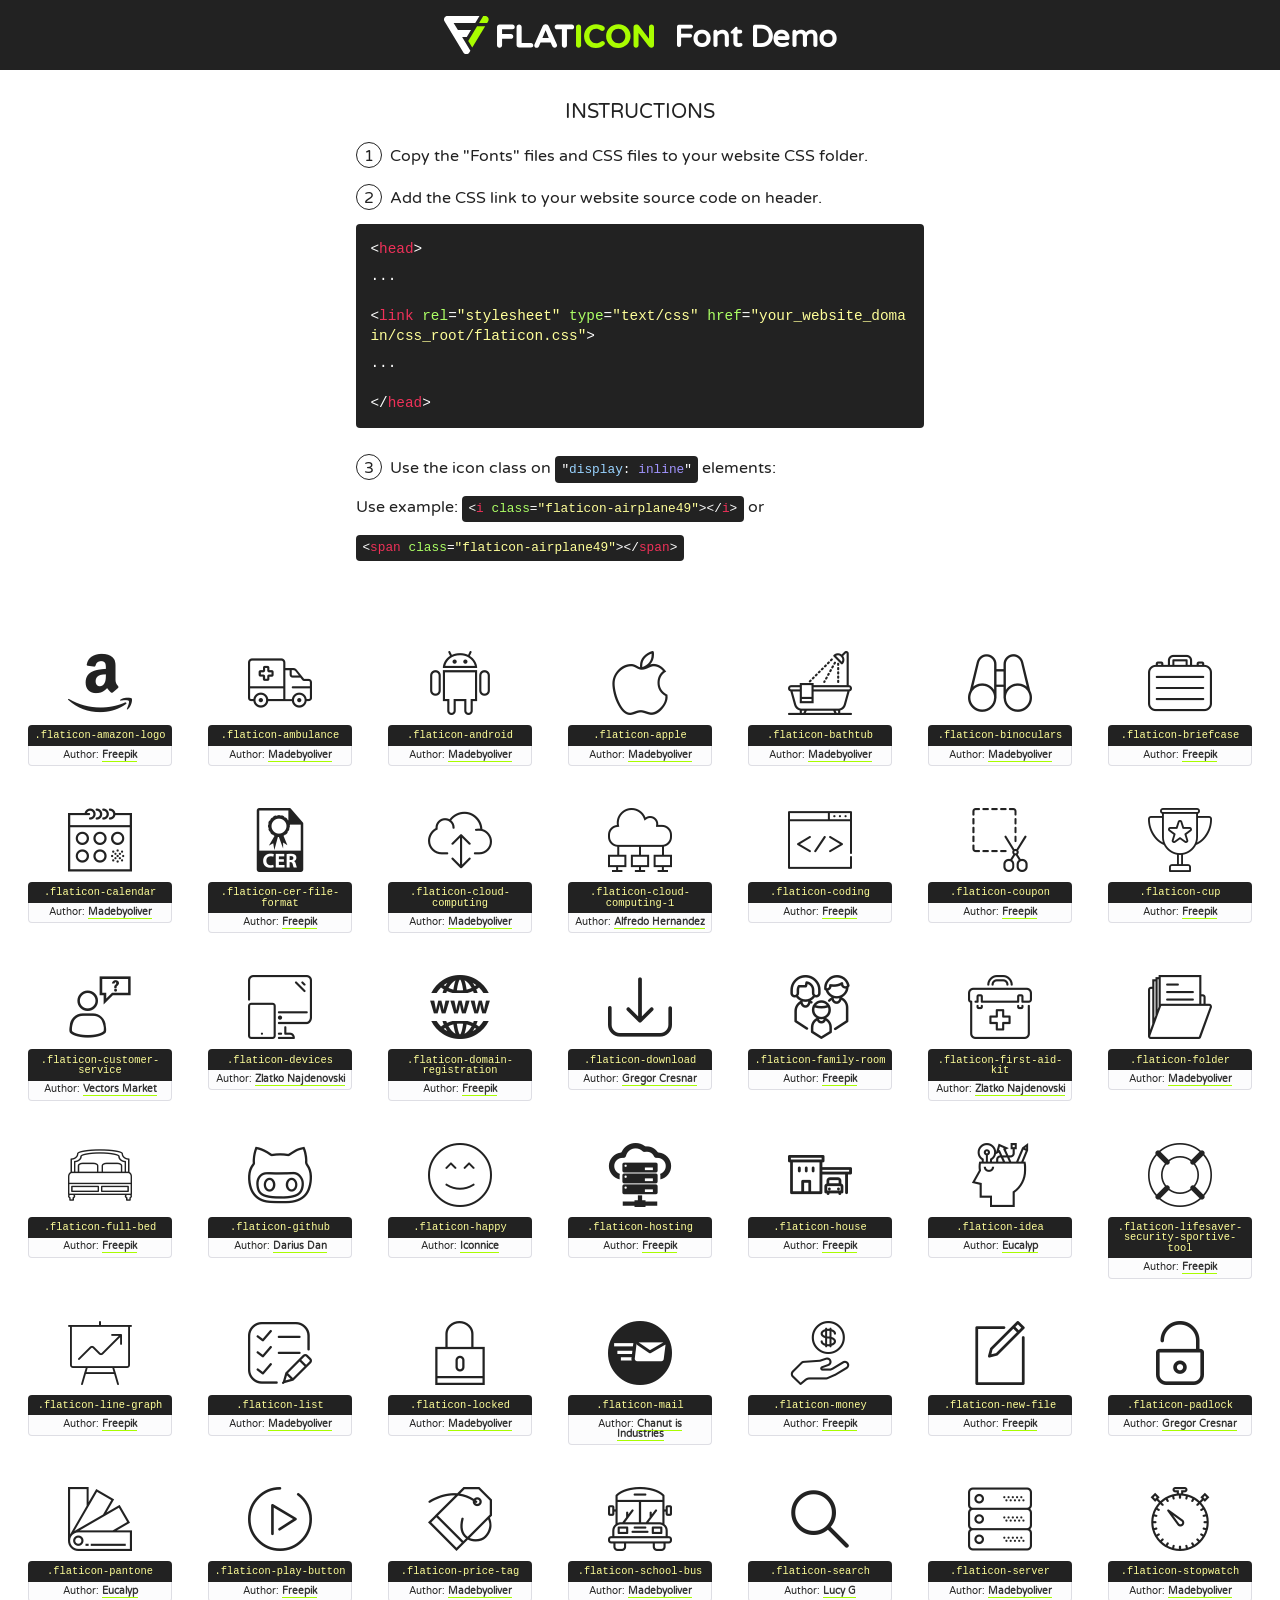
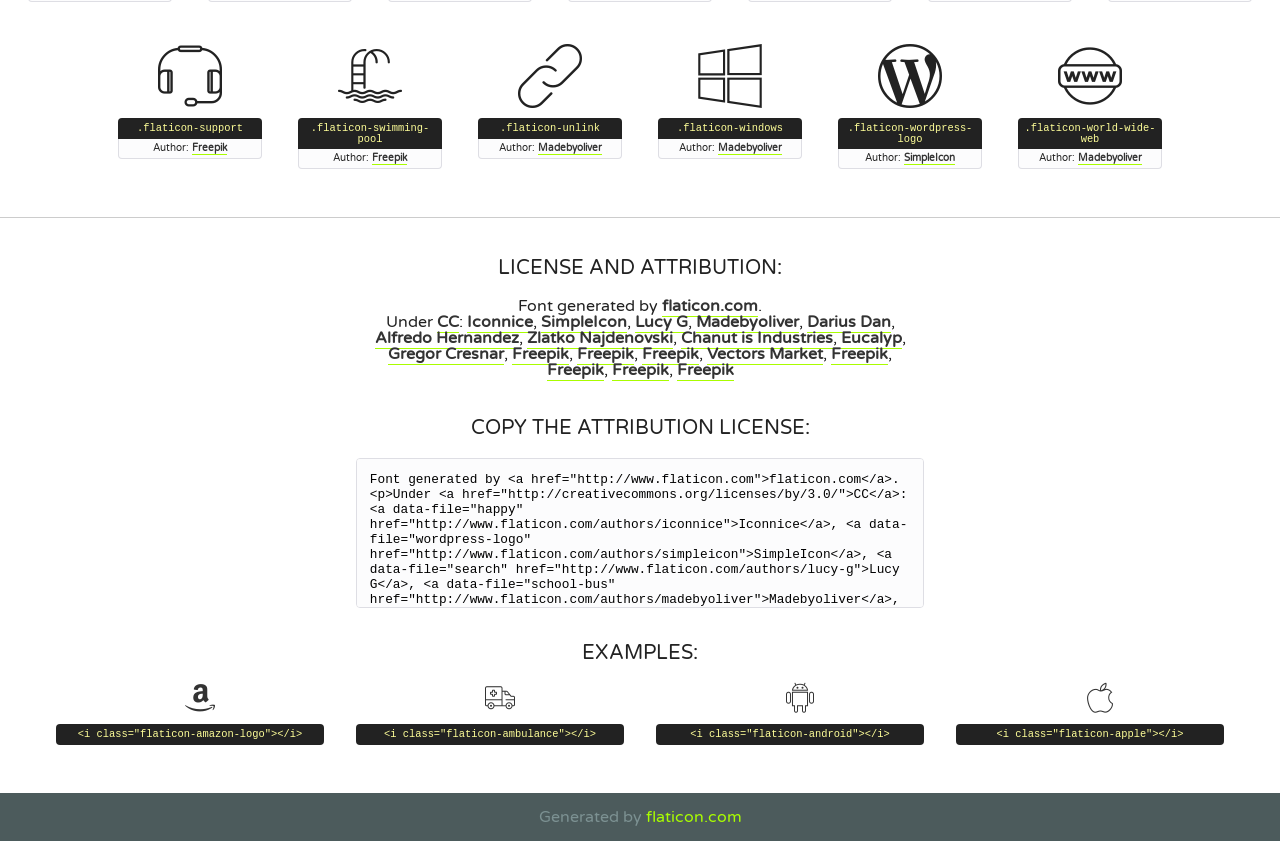
<file: site_branch_2/fonts/flaticon.html>
<!DOCTYPE html>
<!--
  Flaticon icon font: Flaticon
  Creation date: 26/09/2016 00:56
-->
<html>
<!DOCTYPE html>
<html>

<head>
    <title>Flaticon WebFont</title>
    <link href="http://fonts.googleapis.com/css?family=Varela+Round" rel="stylesheet" type="text/css" />
    <link rel="stylesheet" type="text/css" href="flaticon.css">
    <meta charset="UTF-8">
    <style>
    html, body, div, span, applet, object, iframe,
    h1, h2, h3, h4, h5, h6, p, blockquote, pre,
    a, abbr, acronym, address, big, cite, code,
    del, dfn, em, img, ins, kbd, q, s, samp,
    small, strike, strong, sub, sup, tt, var,
    b, u, i, center,
    dl, dt, dd, ol, ul, li,
    fieldset, form, label, legend,
    table, caption, tbody, tfoot, thead, tr, th, td,
    article, aside, canvas, details, embed, 
    figure, figcaption, footer, header, hgroup, 
    menu, nav, output, ruby, section, summary,
    time, mark, audio, video {
        margin: 0;
        padding: 0;
        border: 0;
        font-size: 100%;
        font: inherit;
        vertical-align: baseline;
    }
    /* HTML5 display-role reset for older browsers */
    article, aside, details, figcaption, figure, 
    footer, header, hgroup, menu, nav, section {
        display: block;
    }
    body {
        line-height: 1;
    }
    ol, ul {
        list-style: none;
    }
    blockquote, q {
        quotes: none;
    }
    blockquote:before, blockquote:after,
    q:before, q:after {
        content: '';
        content: none;
    }
    table {
        border-collapse: collapse;
        border-spacing: 0;
    }
    body {
        font-family: 'Varela Round', Helvetica, Arial, sans-serif;
        font-size: 16px;
        color: #222;
    }
    a {
        color: #333;
        border-bottom: 1px solid #a9fd00;
        font-weight: bold;
        text-decoration: none;
    }
    * {
        -moz-box-sizing: border-box;
        -webkit-box-sizing: border-box;
        box-sizing: border-box;
        margin: 0;
        padding: 0;
    }
    [class^="flaticon-"]:before, [class*=" flaticon-"]:before, [class^="flaticon-"]:after, [class*=" flaticon-"]:after {
        font-family: Flaticon;
        font-size: 30px;
        font-style: normal;
        margin-left: 20px;
        color: #333;
    }
    .wrapper {
        max-width: 600px;
        margin: auto;
        padding: 0 1em;
    }
    .title {
        font-size: 1.25em;
        text-align: center;
        margin-bottom: 1em;
        text-transform: uppercase;
    }
    header {
        text-align: center;
        background-color: #222;
        color: #fff;
        padding: 1em;
    }
    header .logo {
        width: 210px;
        height: 38px;
        display: inline-block;
        vertical-align: middle;
        margin-right: 1em;
        border: none;
    }
    header strong {
        font-size: 1.95em;
        font-weight: bold;
        vertical-align: middle;
        margin-top: 5px;
        display: inline-block;
    }
    .demo {
        margin: 2em auto;
        line-height: 1.25em;
    }
    .demo ul li {
        margin-bottom: 1em;
    }
    .demo ul li .num {
        color: #222;
        border-radius: 20px;
        display: inline-block;
        width: 26px;
        padding: 3px;
        height: 26px;
        text-align: center;
        margin-right: 0.5em;
        border: 1px solid #222;
    }
    .demo ul li code {
        background-color: #222;
        border-radius: 4px;
        padding: 0.25em 0.5em;
        display: inline-block;
        color: #fff;
        font-family: Consolas,Monaco,Lucida Console,Liberation Mono,DejaVu Sans Mono,Bitstream Vera Sans Mono,Courier New, monospace;
        font-weight: lighter;
        margin-top: 1em;
        font-size: 0.8em;
        word-break: break-all;
    }
    .demo ul li code.big {
        padding: 1em;
        font-size: 0.9em;
    }
    .demo ul li code .red {
        color: #EF3159;
    }
    .demo ul li code .green {
        color: #ACFF65;
    }
    .demo ul li code .yellow {
        color: #FFFF99;
    }
    .demo ul li code .blue {
        color: #99D3FF;
    }
    .demo ul li code .purple {
        color: #A295FF;
    }
    .demo ul li code .dots {
        margin-top: 0.5em;
        display: block;
    }
    #glyphs {
        border-bottom: 1px solid #ccc;
        padding: 2em 0;
        text-align: center;
    }
    .glyph {
        display: inline-block;
        width: 9em;
        margin: 1em;
        text-align: center;
        vertical-align: top;
        background: #FFF;
    }
    .glyph .glyph-icon {
        padding: 10px;
        display: block;
        font-family:"Flaticon";
        font-size: 64px;
        line-height: 1;
    }
    .glyph .glyph-icon:before {
        font-size: 64px;
        color: #222;
        margin-left: 0;
    }
    .class-name {
        font-size: 0.65em;
        background-color: #222;
        color: #fff;
        border-radius: 4px 4px 0 0;
        padding: 0.5em;
        color: #FFFF99;
        font-family: Consolas,Monaco,Lucida Console,Liberation Mono,DejaVu Sans Mono,Bitstream Vera Sans Mono,Courier New, monospace;
    }
    .author-name {
        font-size: 0.6em;
        background-color: #fcfcfd;
        border: 1px solid #DEDEE4;
        border-top: 0;
        border-radius: 0 0 4px 4px;
        padding: 0.5em;
    }
    .class-name:last-child {
        font-size: 10px;
        color:#888;
    }
    .class-name:last-child a {
        font-size: 10px;
        color:#555;
    }
    .class-name:last-child a:hover {
        color:#a9fd00;
    }
    .glyph > input {
        display: block;
        width: 100px;
        margin: 5px auto;
        text-align: center;
        font-size: 12px;
        cursor: text;
    }
    .glyph > input.icon-input {
        font-family:"Flaticon";
        font-size: 16px;
        margin-bottom: 10px;
    }
    .attribution .title {
        margin-top: 2em;
    }
    .attribution textarea {
        background-color: #fcfcfd;
        padding: 1em;
        border: none;
        box-shadow: none;
        border: 1px solid #DEDEE4;
        border-radius: 4px;
        resize: none;
        width: 100%;
        height: 150px;
        font-size: 0.8em;
        font-family: Consolas,Monaco,Lucida Console,Liberation Mono,DejaVu Sans Mono,Bitstream Vera Sans Mono,Courier New, monospace;
        -webkit-appearance: none;
    }
    .iconsuse {
        margin: 2em auto;
        text-align: center;
        max-width: 1200px;
    }
    .iconsuse:after {
        content: '';
        display: table;
        clear: both;
    }
    .iconsuse .image {
        float: left;
        width: 25%;
        padding: 0 1em;
    }
    .iconsuse .image p {
        margin-bottom: 1em;
    }
    .iconsuse .image span {
        display: block;
        font-size: 0.65em;
        background-color: #222;
        color: #fff;
        border-radius: 4px;
        padding: 0.5em;
        color: #FFFF99;
        margin-top: 1em;
        font-family: Consolas,Monaco,Lucida Console,Liberation Mono,DejaVu Sans Mono,Bitstream Vera Sans Mono,Courier New, monospace;
    }
    #footer {
        text-align: center;
        background-color: #4C5B5C;
        color: #7c9192;
        padding: 1em;
    }
    #footer a {
        border: none;
        color: #a9fd00;
        font-weight: normal;
    }
    @media (max-width: 960px) {
        .iconsuse .image {
            width: 50%;
        }
    }
    @media (max-width: 560px) {
        .iconsuse .image {
            width: 100%;
        }
    }
    </style>
</head>

<body class="characters-off">

    <header>
        <a href="http://www.flaticon.com" target="_blank" class="logo">
            <svg version="1.1" xmlns="http://www.w3.org/2000/svg" xmlns:xlink="http://www.w3.org/1999/xlink" xmlns:a="http://ns.adobe.com/AdobeSVGViewerExtensions/3.0/" viewBox="0 0 560.875 102.036" enable-background="new 0 0 560.875 102.036" xml:space="preserve">
                <defs>
                </defs>
                <g>
                    <g class="letters">
                        <path fill="#ffffff" d="M141.596,29.675c0-3.777,2.985-6.767,6.764-6.767h34.438c3.426,0,6.15,2.728,6.15,6.15
                        c0,3.43-2.724,6.149-6.15,6.149h-27.674v13.091h23.719c3.429,0,6.151,2.724,6.151,6.15c0,3.43-2.723,6.149-6.151,6.149h-23.719
                        v17.574c0,3.773-2.986,6.761-6.764,6.761c-3.779,0-6.764-2.989-6.764-6.761V29.675z"></path>
                        <path fill="#ffffff" d="M193.844,29.149c0-3.781,2.985-6.767,6.764-6.767c3.776,0,6.763,2.985,6.763,6.767v42.957h25.039
                        c3.426,0,6.149,2.726,6.149,6.153c0,3.425-2.723,6.15-6.149,6.15h-31.802c-3.779,0-6.764-2.986-6.764-6.768V29.149z"></path>
                        <path fill="#ffffff" d="M241.891,75.71l21.438-48.407c1.492-3.341,4.215-5.357,7.906-5.357h0.792
                        c3.686,0,6.323,2.017,7.815,5.357l21.439,48.407c0.436,0.967,0.701,1.845,0.701,2.723c0,3.602-2.809,6.501-6.414,6.501
                        c-3.161,0-5.269-1.845-6.499-4.655l-4.132-9.661h-27.059l-4.301,10.102c-1.144,2.631-3.426,4.214-6.237,4.214
                        c-3.517,0-6.24-2.81-6.24-6.325C241.1,77.64,241.451,76.677,241.891,75.71z M279.932,58.666l-8.521-20.297l-8.526,20.297H279.932
                        z"></path>
                        <path fill="#ffffff" d="M314.864,35.387H301.86c-3.429,0-6.239-2.813-6.239-6.238c0-3.429,2.811-6.24,6.239-6.24h39.533
                        c3.426,0,6.237,2.811,6.237,6.24c0,3.425-2.811,6.238-6.237,6.238h-13.001v42.785c0,3.773-2.99,6.761-6.764,6.761
                        c-3.779,0-6.764-2.989-6.764-6.761V35.387z"></path>
                        <path fill="#A9FD00" d="M352.615,29.149c0-3.781,2.985-6.767,6.767-6.767c3.774,0,6.761,2.985,6.761,6.767v49.024
                        c0,3.773-2.987,6.761-6.761,6.761c-3.781,0-6.767-2.989-6.767-6.761V29.149z"></path>
                        <path fill="#A9FD00" d="M374.132,53.836v-0.179c0-17.481,13.178-31.801,32.065-31.801c9.22,0,15.459,2.458,20.557,6.238
                        c1.402,1.054,2.637,2.985,2.637,5.357c0,3.692-2.985,6.59-6.681,6.59c-1.845,0-3.071-0.702-4.044-1.319
                        c-3.776-2.813-7.729-4.393-12.562-4.393c-10.364,0-17.831,8.611-17.831,19.154v0.173c0,10.542,7.291,19.329,17.831,19.329
                        c5.715,0,9.492-1.756,13.359-4.834c1.049-0.874,2.458-1.491,4.039-1.491c3.429,0,6.325,2.813,6.325,6.236
                        c0,2.106-1.056,3.78-2.282,4.834c-5.539,4.834-12.036,7.733-21.878,7.733C387.572,85.464,374.132,71.493,374.132,53.836z"></path>
                        <path fill="#A9FD00" d="M433.009,53.836v-0.179c0-17.481,13.79-31.801,32.766-31.801c18.981,0,32.592,14.143,32.592,31.628v0.173
                        c0,17.483-13.785,31.807-32.769,31.807C446.625,85.464,433.009,71.32,433.009,53.836z M484.224,53.836v-0.179
                        c0-10.539-7.725-19.326-18.626-19.326c-10.893,0-18.449,8.611-18.449,19.154v0.173c0,10.542,7.73,19.329,18.626,19.329
                        C476.676,72.986,484.224,64.378,484.224,53.836z"></path>
                        <path fill="#A9FD00" d="M506.233,29.321c0-3.774,2.99-6.763,6.767-6.763h1.401c3.252,0,5.183,1.583,7.029,3.953l26.093,34.265
                        V29.059c0-3.692,2.99-6.677,6.681-6.677c3.683,0,6.671,2.985,6.671,6.677v48.934c0,3.78-2.987,6.765-6.764,6.765h-0.436
                        c-3.257,0-5.188-1.581-7.034-3.953l-27.056-35.492v32.944c0,3.687-2.985,6.676-6.678,6.676c-3.683,0-6.673-2.989-6.673-6.676
                        V29.321z"></path>
                    </g>
                    <g class="insignia">
                        <path fill="#ffffff" d="M48.372,56.137h12.517l11.156-18.537H37.186L25.688,18.539h57.825L94.668,0H9.271
                        C5.925,0,2.842,1.801,1.198,4.716c-1.644,2.907-1.593,6.482,0.134,9.343l50.38,83.501c1.678,2.781,4.689,4.476,7.938,4.476
                        c3.246,0,6.257-1.695,7.935-4.476l2.898-4.804L48.372,56.137z"></path>
                        <g class="i">
                            <path fill="#A9FD00" d="M93.575,18.539h0.031v0.004l21.652,0.004l2.705-4.488c1.727-2.861,1.778-6.436,0.133-9.343
                            C116.454,1.801,113.371,0,110.026,0h-5.294L93.575,18.539z"></path>
                            <polygon fill="#A9FD00" points="88.291,27.356 64.725,66.486 75.519,84.404 109.942,27.356"></polygon>
                        </g>
                    </g>
                </g>
            </svg>
        </a>
        <strong>Font Demo</strong>
    </header>


    <section class="demo wrapper">

        <p class="title">Instructions</p>

        <ul>
            <li>
                <span class="num">1</span>Copy the "Fonts" files and CSS files to your website CSS folder.
            </li>
            <li>
                <span class="num">2</span>Add the CSS link to your website source code on header.
                <code class="big">
                    &lt;<span class="red">head</span>&gt;
                    <br/><span class="dots">...</span>
                    <br/>&lt;<span class="red">link</span> <span class="green">rel</span>=<span class="yellow">"stylesheet"</span> <span class="green">type</span>=<span class="yellow">"text/css"</span> <span class="green">href</span>=<span class="yellow">"your_website_domain/css_root/flaticon.css"</span>&gt;
                    <br/><span class="dots">...</span>
                    <br/>&lt;/<span class="red">head</span>&gt;
                </code>
            </li>

            <li>
                <p>
                    <span class="num">3</span>Use the icon class on <code>"<span class="blue">display</span>:<span class="purple"> inline</span>"</code> elements:
                    <br />
                    Use example: <code>&lt;<span class="red">i</span> <span class="green">class</span>=<span class="yellow">&quot;flaticon-airplane49&quot;</span>&gt;&lt;/<span class="red">i</span>&gt;</code> or <code>&lt;<span class="red">span</span> <span class="green">class</span>=<span class="yellow">&quot;flaticon-airplane49&quot;</span>&gt;&lt;/<span class="red">span</span>&gt;</code>
            </li>
        </ul>

    </section>




   <section id="glyphs">          
    
      
        <div class="glyph"><div class="glyph-icon flaticon-amazon-logo"></div>
            <div class="class-name">.flaticon-amazon-logo</div>
            <div class="author-name">Author: <a data-file="amazon-logo" href="http://www.freepik.com">Freepik</a> </div> 
        </div>        
        
        <div class="glyph"><div class="glyph-icon flaticon-ambulance"></div>
            <div class="class-name">.flaticon-ambulance</div>
            <div class="author-name">Author: <a data-file="ambulance" href="http://www.flaticon.com/authors/madebyoliver">Madebyoliver</a> </div> 
        </div>        
        
        <div class="glyph"><div class="glyph-icon flaticon-android"></div>
            <div class="class-name">.flaticon-android</div>
            <div class="author-name">Author: <a data-file="android" href="http://www.flaticon.com/authors/madebyoliver">Madebyoliver</a> </div> 
        </div>        
        
        <div class="glyph"><div class="glyph-icon flaticon-apple"></div>
            <div class="class-name">.flaticon-apple</div>
            <div class="author-name">Author: <a data-file="apple" href="http://www.flaticon.com/authors/madebyoliver">Madebyoliver</a> </div> 
        </div>        
        
        <div class="glyph"><div class="glyph-icon flaticon-bathtub"></div>
            <div class="class-name">.flaticon-bathtub</div>
            <div class="author-name">Author: <a data-file="bathtub" href="http://www.flaticon.com/authors/madebyoliver">Madebyoliver</a> </div> 
        </div>        
        
        <div class="glyph"><div class="glyph-icon flaticon-binoculars"></div>
            <div class="class-name">.flaticon-binoculars</div>
            <div class="author-name">Author: <a data-file="binoculars" href="http://www.flaticon.com/authors/madebyoliver">Madebyoliver</a> </div> 
        </div>        
        
        <div class="glyph"><div class="glyph-icon flaticon-briefcase"></div>
            <div class="class-name">.flaticon-briefcase</div>
            <div class="author-name">Author: <a data-file="briefcase" href="http://www.flaticon.com/authors/freepik">Freepik</a> </div> 
        </div>        
        
        <div class="glyph"><div class="glyph-icon flaticon-calendar"></div>
            <div class="class-name">.flaticon-calendar</div>
            <div class="author-name">Author: <a data-file="calendar" href="http://www.flaticon.com/authors/madebyoliver">Madebyoliver</a> </div> 
        </div>        
        
        <div class="glyph"><div class="glyph-icon flaticon-cer-file-format"></div>
            <div class="class-name">.flaticon-cer-file-format</div>
            <div class="author-name">Author: <a data-file="cer-file-format" href="http://www.freepik.com">Freepik</a> </div> 
        </div>        
        
        <div class="glyph"><div class="glyph-icon flaticon-cloud-computing"></div>
            <div class="class-name">.flaticon-cloud-computing</div>
            <div class="author-name">Author: <a data-file="cloud-computing" href="http://www.flaticon.com/authors/madebyoliver">Madebyoliver</a> </div> 
        </div>        
        
        <div class="glyph"><div class="glyph-icon flaticon-cloud-computing-1"></div>
            <div class="class-name">.flaticon-cloud-computing-1</div>
            <div class="author-name">Author: <a data-file="cloud-computing-1" href="http://www.flaticon.com/authors/alfredo-hernandez">Alfredo Hernandez</a> </div> 
        </div>        
        
        <div class="glyph"><div class="glyph-icon flaticon-coding"></div>
            <div class="class-name">.flaticon-coding</div>
            <div class="author-name">Author: <a data-file="coding" href="http://www.flaticon.com/authors/freepik">Freepik</a> </div> 
        </div>        
        
        <div class="glyph"><div class="glyph-icon flaticon-coupon"></div>
            <div class="class-name">.flaticon-coupon</div>
            <div class="author-name">Author: <a data-file="coupon" href="http://www.flaticon.com/authors/freepik">Freepik</a> </div> 
        </div>        
        
        <div class="glyph"><div class="glyph-icon flaticon-cup"></div>
            <div class="class-name">.flaticon-cup</div>
            <div class="author-name">Author: <a data-file="cup" href="http://www.flaticon.com/authors/freepik">Freepik</a> </div> 
        </div>        
        
        <div class="glyph"><div class="glyph-icon flaticon-customer-service"></div>
            <div class="class-name">.flaticon-customer-service</div>
            <div class="author-name">Author: <a data-file="customer-service" href="http://www.flaticon.com/authors/vectors-market">Vectors Market</a> </div> 
        </div>        
        
        <div class="glyph"><div class="glyph-icon flaticon-devices"></div>
            <div class="class-name">.flaticon-devices</div>
            <div class="author-name">Author: <a data-file="devices" href="http://www.flaticon.com/authors/zlatko-najdenovski">Zlatko Najdenovski</a> </div> 
        </div>        
        
        <div class="glyph"><div class="glyph-icon flaticon-domain-registration"></div>
            <div class="class-name">.flaticon-domain-registration</div>
            <div class="author-name">Author: <a data-file="domain-registration" href="http://www.freepik.com">Freepik</a> </div> 
        </div>        
        
        <div class="glyph"><div class="glyph-icon flaticon-download"></div>
            <div class="class-name">.flaticon-download</div>
            <div class="author-name">Author: <a data-file="download" href="http://www.flaticon.com/authors/gregor-cresnar">Gregor Cresnar</a> </div> 
        </div>        
        
        <div class="glyph"><div class="glyph-icon flaticon-family-room"></div>
            <div class="class-name">.flaticon-family-room</div>
            <div class="author-name">Author: <a data-file="family-room" href="http://www.flaticon.com/authors/freepik">Freepik</a> </div> 
        </div>        
        
        <div class="glyph"><div class="glyph-icon flaticon-first-aid-kit"></div>
            <div class="class-name">.flaticon-first-aid-kit</div>
            <div class="author-name">Author: <a data-file="first-aid-kit" href="http://www.flaticon.com/authors/zlatko-najdenovski">Zlatko Najdenovski</a> </div> 
        </div>        
        
        <div class="glyph"><div class="glyph-icon flaticon-folder"></div>
            <div class="class-name">.flaticon-folder</div>
            <div class="author-name">Author: <a data-file="folder" href="http://www.flaticon.com/authors/madebyoliver">Madebyoliver</a> </div> 
        </div>        
        
        <div class="glyph"><div class="glyph-icon flaticon-full-bed"></div>
            <div class="class-name">.flaticon-full-bed</div>
            <div class="author-name">Author: <a data-file="full-bed" href="http://www.freepik.com">Freepik</a> </div> 
        </div>        
        
        <div class="glyph"><div class="glyph-icon flaticon-github"></div>
            <div class="class-name">.flaticon-github</div>
            <div class="author-name">Author: <a data-file="github" href="http://www.flaticon.com/authors/darius-dan">Darius Dan</a> </div> 
        </div>        
        
        <div class="glyph"><div class="glyph-icon flaticon-happy"></div>
            <div class="class-name">.flaticon-happy</div>
            <div class="author-name">Author: <a data-file="happy" href="http://www.flaticon.com/authors/iconnice">Iconnice</a> </div> 
        </div>        
        
        <div class="glyph"><div class="glyph-icon flaticon-hosting"></div>
            <div class="class-name">.flaticon-hosting</div>
            <div class="author-name">Author: <a data-file="hosting" href="http://www.freepik.com">Freepik</a> </div> 
        </div>        
        
        <div class="glyph"><div class="glyph-icon flaticon-house"></div>
            <div class="class-name">.flaticon-house</div>
            <div class="author-name">Author: <a data-file="house" href="http://www.flaticon.com/authors/freepik">Freepik</a> </div> 
        </div>        
        
        <div class="glyph"><div class="glyph-icon flaticon-idea"></div>
            <div class="class-name">.flaticon-idea</div>
            <div class="author-name">Author: <a data-file="idea" href="http://www.flaticon.com/authors/eucalyp">Eucalyp</a> </div> 
        </div>        
        
        <div class="glyph"><div class="glyph-icon flaticon-lifesaver-security-sportive-tool"></div>
            <div class="class-name">.flaticon-lifesaver-security-sportive-tool</div>
            <div class="author-name">Author: <a data-file="lifesaver-security-sportive-tool" href="http://www.freepik.com">Freepik</a> </div> 
        </div>        
        
        <div class="glyph"><div class="glyph-icon flaticon-line-graph"></div>
            <div class="class-name">.flaticon-line-graph</div>
            <div class="author-name">Author: <a data-file="line-graph" href="http://www.flaticon.com/authors/freepik">Freepik</a> </div> 
        </div>        
        
        <div class="glyph"><div class="glyph-icon flaticon-list"></div>
            <div class="class-name">.flaticon-list</div>
            <div class="author-name">Author: <a data-file="list" href="http://www.flaticon.com/authors/madebyoliver">Madebyoliver</a> </div> 
        </div>        
        
        <div class="glyph"><div class="glyph-icon flaticon-locked"></div>
            <div class="class-name">.flaticon-locked</div>
            <div class="author-name">Author: <a data-file="locked" href="http://www.flaticon.com/authors/madebyoliver">Madebyoliver</a> </div> 
        </div>        
        
        <div class="glyph"><div class="glyph-icon flaticon-mail"></div>
            <div class="class-name">.flaticon-mail</div>
            <div class="author-name">Author: <a data-file="mail" href="http://www.flaticon.com/authors/chanut-is-industries">Chanut is Industries</a> </div> 
        </div>        
        
        <div class="glyph"><div class="glyph-icon flaticon-money"></div>
            <div class="class-name">.flaticon-money</div>
            <div class="author-name">Author: <a data-file="money" href="http://www.flaticon.com/authors/freepik">Freepik</a> </div> 
        </div>        
        
        <div class="glyph"><div class="glyph-icon flaticon-new-file"></div>
            <div class="class-name">.flaticon-new-file</div>
            <div class="author-name">Author: <a data-file="new-file" href="http://www.flaticon.com/authors/freepik">Freepik</a> </div> 
        </div>        
        
        <div class="glyph"><div class="glyph-icon flaticon-padlock"></div>
            <div class="class-name">.flaticon-padlock</div>
            <div class="author-name">Author: <a data-file="padlock" href="http://www.flaticon.com/authors/gregor-cresnar">Gregor Cresnar</a> </div> 
        </div>        
        
        <div class="glyph"><div class="glyph-icon flaticon-pantone"></div>
            <div class="class-name">.flaticon-pantone</div>
            <div class="author-name">Author: <a data-file="pantone" href="http://www.flaticon.com/authors/eucalyp">Eucalyp</a> </div> 
        </div>        
        
        <div class="glyph"><div class="glyph-icon flaticon-play-button"></div>
            <div class="class-name">.flaticon-play-button</div>
            <div class="author-name">Author: <a data-file="play-button" href="http://www.flaticon.com/authors/freepik">Freepik</a> </div> 
        </div>        
        
        <div class="glyph"><div class="glyph-icon flaticon-price-tag"></div>
            <div class="class-name">.flaticon-price-tag</div>
            <div class="author-name">Author: <a data-file="price-tag" href="http://www.flaticon.com/authors/madebyoliver">Madebyoliver</a> </div> 
        </div>        
        
        <div class="glyph"><div class="glyph-icon flaticon-school-bus"></div>
            <div class="class-name">.flaticon-school-bus</div>
            <div class="author-name">Author: <a data-file="school-bus" href="http://www.flaticon.com/authors/madebyoliver">Madebyoliver</a> </div> 
        </div>        
        
        <div class="glyph"><div class="glyph-icon flaticon-search"></div>
            <div class="class-name">.flaticon-search</div>
            <div class="author-name">Author: <a data-file="search" href="http://www.flaticon.com/authors/lucy-g">Lucy G</a> </div> 
        </div>        
        
        <div class="glyph"><div class="glyph-icon flaticon-server"></div>
            <div class="class-name">.flaticon-server</div>
            <div class="author-name">Author: <a data-file="server" href="http://www.flaticon.com/authors/madebyoliver">Madebyoliver</a> </div> 
        </div>        
        
        <div class="glyph"><div class="glyph-icon flaticon-stopwatch"></div>
            <div class="class-name">.flaticon-stopwatch</div>
            <div class="author-name">Author: <a data-file="stopwatch" href="http://www.flaticon.com/authors/madebyoliver">Madebyoliver</a> </div> 
        </div>        
        
        <div class="glyph"><div class="glyph-icon flaticon-support"></div>
            <div class="class-name">.flaticon-support</div>
            <div class="author-name">Author: <a data-file="support" href="http://www.flaticon.com/authors/freepik">Freepik</a> </div> 
        </div>        
        
        <div class="glyph"><div class="glyph-icon flaticon-swimming-pool"></div>
            <div class="class-name">.flaticon-swimming-pool</div>
            <div class="author-name">Author: <a data-file="swimming-pool" href="http://www.flaticon.com/authors/freepik">Freepik</a> </div> 
        </div>        
        
        <div class="glyph"><div class="glyph-icon flaticon-unlink"></div>
            <div class="class-name">.flaticon-unlink</div>
            <div class="author-name">Author: <a data-file="unlink" href="http://www.flaticon.com/authors/madebyoliver">Madebyoliver</a> </div> 
        </div>        
        
        <div class="glyph"><div class="glyph-icon flaticon-windows"></div>
            <div class="class-name">.flaticon-windows</div>
            <div class="author-name">Author: <a data-file="windows" href="http://www.flaticon.com/authors/madebyoliver">Madebyoliver</a> </div> 
        </div>        
        
        <div class="glyph"><div class="glyph-icon flaticon-wordpress-logo"></div>
            <div class="class-name">.flaticon-wordpress-logo</div>
            <div class="author-name">Author: <a data-file="wordpress-logo" href="http://www.flaticon.com/authors/simpleicon">SimpleIcon</a> </div> 
        </div>        
        
        <div class="glyph"><div class="glyph-icon flaticon-world-wide-web"></div>
            <div class="class-name">.flaticon-world-wide-web</div>
            <div class="author-name">Author: <a data-file="world-wide-web" href="http://www.flaticon.com/authors/madebyoliver">Madebyoliver</a> </div> 
        </div>        
        

    </section>



    <section class="attribution wrapper"   style="text-align:center;">

      <div class="title">License and attribution:</div><div class="attrDiv">Font generated by <a href="http://www.flaticon.com">flaticon.com</a>. <div><p>Under <a href="http://creativecommons.org/licenses/by/3.0/">CC</a>: <a data-file="happy" href="http://www.flaticon.com/authors/iconnice">Iconnice</a>, <a data-file="wordpress-logo" href="http://www.flaticon.com/authors/simpleicon">SimpleIcon</a>, <a data-file="search" href="http://www.flaticon.com/authors/lucy-g">Lucy G</a>, <a data-file="school-bus" href="http://www.flaticon.com/authors/madebyoliver">Madebyoliver</a>, <a data-file="github" href="http://www.flaticon.com/authors/darius-dan">Darius Dan</a>, <a data-file="cloud-computing-1" href="http://www.flaticon.com/authors/alfredo-hernandez">Alfredo Hernandez</a>, <a data-file="devices" href="http://www.flaticon.com/authors/zlatko-najdenovski">Zlatko Najdenovski</a>, <a data-file="mail" href="http://www.flaticon.com/authors/chanut-is-industries">Chanut is Industries</a>, <a data-file="pantone" href="http://www.flaticon.com/authors/eucalyp">Eucalyp</a>, <a data-file="padlock" href="http://www.flaticon.com/authors/gregor-cresnar">Gregor Cresnar</a>, <a data-file="swimming-pool" href="http://www.flaticon.com/authors/freepik">Freepik</a>, <a data-file="play-button" href="http://www.flaticon.com/authors/freepik">Freepik</a>, <a data-file="full-bed" href="http://www.freepik.com">Freepik</a>, <a data-file="customer-service" href="http://www.flaticon.com/authors/vectors-market">Vectors Market</a>, <a data-file="coding" href="http://www.flaticon.com/authors/freepik">Freepik</a>, <a data-file="support" href="http://www.flaticon.com/authors/freepik">Freepik</a>, <a data-file="house" href="http://www.flaticon.com/authors/freepik">Freepik</a>, <a data-file="family-room" href="http://www.flaticon.com/authors/freepik">Freepik</a></p>  </div>
      </div>
      <div class="title">Copy the Attribution License:</div>

    <textarea onclick="this.focus();this.select();">Font generated by &lt;a href=&quot;http://www.flaticon.com&quot;&gt;flaticon.com&lt;/a&gt;. <p>Under <a href="http://creativecommons.org/licenses/by/3.0/">CC</a>: <a data-file="happy" href="http://www.flaticon.com/authors/iconnice">Iconnice</a>, <a data-file="wordpress-logo" href="http://www.flaticon.com/authors/simpleicon">SimpleIcon</a>, <a data-file="search" href="http://www.flaticon.com/authors/lucy-g">Lucy G</a>, <a data-file="school-bus" href="http://www.flaticon.com/authors/madebyoliver">Madebyoliver</a>, <a data-file="github" href="http://www.flaticon.com/authors/darius-dan">Darius Dan</a>, <a data-file="cloud-computing-1" href="http://www.flaticon.com/authors/alfredo-hernandez">Alfredo Hernandez</a>, <a data-file="devices" href="http://www.flaticon.com/authors/zlatko-najdenovski">Zlatko Najdenovski</a>, <a data-file="mail" href="http://www.flaticon.com/authors/chanut-is-industries">Chanut is Industries</a>, <a data-file="pantone" href="http://www.flaticon.com/authors/eucalyp">Eucalyp</a>, <a data-file="padlock" href="http://www.flaticon.com/authors/gregor-cresnar">Gregor Cresnar</a>, <a data-file="swimming-pool" href="http://www.flaticon.com/authors/freepik">Freepik</a>, <a data-file="play-button" href="http://www.flaticon.com/authors/freepik">Freepik</a>, <a data-file="full-bed" href="http://www.freepik.com">Freepik</a>, <a data-file="customer-service" href="http://www.flaticon.com/authors/vectors-market">Vectors Market</a>, <a data-file="coding" href="http://www.flaticon.com/authors/freepik">Freepik</a>, <a data-file="support" href="http://www.flaticon.com/authors/freepik">Freepik</a>, <a data-file="house" href="http://www.flaticon.com/authors/freepik">Freepik</a>, <a data-file="family-room" href="http://www.flaticon.com/authors/freepik">Freepik</a></p>  
     </textarea>

    </section>

    <section class="iconsuse">

          <div class="title">Examples:</div>            
             
            <div class="image">
                <p>
                    <i class="glyph-icon flaticon-amazon-logo"></i> 
                    <span>&lt;i class=&quot;flaticon-amazon-logo&quot;&gt;&lt;/i&gt;</span>
                </p>
            </div>
            
            <div class="image">
                <p>
                    <i class="glyph-icon flaticon-ambulance"></i> 
                    <span>&lt;i class=&quot;flaticon-ambulance&quot;&gt;&lt;/i&gt;</span>
                </p>
            </div>
            
            <div class="image">
                <p>
                    <i class="glyph-icon flaticon-android"></i> 
                    <span>&lt;i class=&quot;flaticon-android&quot;&gt;&lt;/i&gt;</span>
                </p>
            </div>
            
            <div class="image">
                <p>
                    <i class="glyph-icon flaticon-apple"></i> 
                    <span>&lt;i class=&quot;flaticon-apple&quot;&gt;&lt;/i&gt;</span>
                </p>
            </div>
                       
        </div>
                            
    </section>

<div id="footer">
    <div>Generated by <a href="http://www.flaticon.com">flaticon.com</a>
    </div>
</div>



</body>
</html>
</file>
<file: css/style.css>
/*------------------------------------------------------------------
    IMPORT FONTS
-------------------------------------------------------------------*/

@import url('https://fonts.googleapis.com/css?family=Montserrat:100,100i,200,200i,300,300i,400,400i,500,500i,600,600i,700,700i,800,800i');

/*------------------------------------------------------------------
    IMPORT FILES
-------------------------------------------------------------------*/

@import url(animate.css);
@import url(font-awesome.min.css);
@import url(magnific-popup.css);
@import url(responsiveslides.css);
@import url(timeline.css);
@import url(flaticon.css);

/*------------------------------------------------------------------
    SKELETON
-------------------------------------------------------------------*/

body {
    color: #666666;
    font-size: 15px;
    font-family: 'Montserrat', sans-serif;
    line-height: 1.80857;
}


a {
    color: #1f1f1f;
    text-decoration: none !important;
    outline: none !important;
    -webkit-transition: all .3s ease-in-out;
    -moz-transition: all .3s ease-in-out;
    -ms-transition: all .3s ease-in-out;
    -o-transition: all .3s ease-in-out;
    transition: all .3s ease-in-out;
}

h1,
h2,
h3,
h4,
h5,
h6 {
    letter-spacing: 0;
    font-weight: normal;
    position: relative;
    padding: 0 0 10px 0;
    font-weight: normal;
    line-height: 120% !important;
    color: #1f1f1f;
    margin: 0
}

h1 {
    font-size: 24px
}

h2 {
    font-size: 22px
}

h3 {
    font-size: 18px
}

h4 {
    font-size: 16px
}

h5 {
    font-size: 14px
}

h6 {
    font-size: 13px
}

h1 a,
h2 a,
h3 a,
h4 a,
h5 a,
h6 a {
    color: #212121;
    text-decoration: none!important;
    opacity: 1
}

h1 a:hover,
h2 a:hover,
h3 a:hover,
h4 a:hover,
h5 a:hover,
h6 a:hover {
    opacity: .8
}

a {
    color: #000;
    text-decoration: none;
    outline: none;
}

a,
.btn {
    text-decoration: none !important;
    outline: none !important;
    -webkit-transition: all .3s ease-in-out;
    -moz-transition: all .3s ease-in-out;
    -ms-transition: all .3s ease-in-out;
    -o-transition: all .3s ease-in-out;
    transition: all .3s ease-in-out;
}

.btn-custom {
    margin-top: 20px;
    background-color: transparent !important;
    border: 2px solid #ddd;
    padding: 12px 40px;
    font-size: 16px;
}

.lead {
    font-size: 18px;
    line-height: 30px;
    color: #767676;
    margin: 0;
    padding: 0;
}

blockquote {
    margin: 20px 0 20px;
    padding: 30px;
}

ul, li, ol{
	list-style: none;
	margin: 0px;
	padding: 0px;
}
button:focus{
	outline: none;
}

.form-control::-moz-placeholder {
    color: #ffffff;
    opacity: 1;
}


/*------------------------------------------------------------------
    LOADER 
-------------------------------------------------------------------*/

#preloader {
    width: 100%;
    height: 100%;
    top: 0;
    right: 0;
    bottom: 0;
    left: 0;
    z-index: 11000;
    position: fixed;
    display: block;
	display: flex;
	justify-content: center;
	align-items: center;
	background: radial-gradient(#4C4728, #EEC367);
}

.loader {
  display: inline-flex;
  flex-wrap: wrap;
  width: 90px;
  height: 90px;
  -webkit-transform-style: preserve-3d;
  transform-style: preserve-3d;
  -webkit-transform: rotateX(45deg) rotate(45deg);
  transform: rotateX(45deg) rotate(45deg);
}

.box {
  position: absolute;
  top: 0;
  left: 0;
  width: 30px;
  height: 30px;
  background: #333333;
  box-shadow: 112.5px 112.5px 20px #000;
  -webkit-animation: move 2s ease-in-out infinite both;
          animation: move 2s ease-in-out infinite both;
  -webkit-transform-style: preserve-3d;
          transform-style: preserve-3d;
}
.box:nth-child(1) {
  -webkit-animation-delay: -1s;
          animation-delay: -1s;
}
.box:nth-child(2) {
  -webkit-animation-delay: -2s;
          animation-delay: -2s;
}
.box:nth-child(3) {
  -webkit-animation-delay: -3s;
          animation-delay: -3s;
}
.box:before, .box:after {
  display: block;
  content: "";
  position: absolute;
  width: 30px;
  height: 30px;
}
.box:before {
  top: 100%;
  left: 0;
  background: #D86931;
  -webkit-transform-origin: center top;
          transform-origin: center top;
  -webkit-transform: rotateX(-90deg);
          transform: rotateX(-90deg);
}
.box:after {
  top: 0;
  left: 100%;
  background: #D86931;
  -webkit-transform-origin: center left;
          transform-origin: center left;
  -webkit-transform: rotateY(90deg);
          transform: rotateY(90deg);
}

@-webkit-keyframes move {
  0%, 100% {
    -webkit-transform: none;
            transform: none;
  }
  12.5% {
    -webkit-transform: translate(30px, 0);
            transform: translate(30px, 0);
  }
  25% {
    -webkit-transform: translate(60px, 0);
            transform: translate(60px, 0);
  }
  37.5% {
    -webkit-transform: translate(60px, 30px);
            transform: translate(60px, 30px);
  }
  50% {
    -webkit-transform: translate(60px, 60px);
            transform: translate(60px, 60px);
  }
  62.5% {
    -webkit-transform: translate(30px, 60px);
            transform: translate(30px, 60px);
  }
  75% {
    -webkit-transform: translate(0, 60px);
            transform: translate(0, 60px);
  }
  87.5% {
    -webkit-transform: translate(0, 30px);
            transform: translate(0, 30px);
  }
}

@keyframes move {
  0%, 100% {
    -webkit-transform: none;
            transform: none;
  }
  12.5% {
    -webkit-transform: translate(30px, 0);
            transform: translate(30px, 0);
  }
  25% {
    -webkit-transform: translate(60px, 0);
            transform: translate(60px, 0);
  }
  37.5% {
    -webkit-transform: translate(60px, 30px);
            transform: translate(60px, 30px);
  }
  50% {
    -webkit-transform: translate(60px, 60px);
            transform: translate(60px, 60px);
  }
  62.5% {
    -webkit-transform: translate(30px, 60px);
            transform: translate(30px, 60px);
  }
  75% {
    -webkit-transform: translate(0, 60px);
            transform: translate(0, 60px);
  }
  87.5% {
    -webkit-transform: translate(0, 30px);
            transform: translate(0, 30px);
  }
}



#scroll-to-top {
    width: 40px;
    height: 40px;
    position: fixed;
    bottom: 20px;
    right: 20px;
    display: none;
	font-size: 34px;
    border-radius: 2px;
	transition: .2s;
	letter-spacing: 1px;
	text-align: center;
	line-height: 40px;
	background: #7BCA91;
	color: #ffffff;
}

/*------------------------------------------------------------------
    HEADER
-------------------------------------------------------------------*/

.top-header .navbar{
	padding: 5px 0px;
}

.top-header{
	background: #EEC367;
	position: absolute;
	top: 0px;
	left: 0px;
	width: 100%;
	margin: 0 auto;
	z-index: 20;
}

.top-header .navbar .navbar-collapse ul li a{
	background: #D86931;
	text-transform: capitalize;
	font-size: 14px;
	padding: 10px 15px;
	position: relative;
	font-weight: 500;
}

.top-header .navbar .navbar-collapse ul li a::after{
	width: 30px;
	height: 15px;
	content: "";
	float: left;
	position: absolute;
	bottom: -8px;
	left: 0;
	right: 0;
	margin: auto;
	background: #EEC367;
	border-radius: 10px;
	transition: ease all 0.3s;
}

.top-header .navbar .navbar-collapse ul li a.active{
	background: #4C4728;
	color: #ffffff;
}

.top-header .navbar .navbar-collapse ul li a:hover{
	background: #7BCA91;
	color: #ffffff;
}


.top-header.fixed-menu{
	width: 100%;
	position: fixed;
	box-shadow: 0px 3px 6px 3px rgba(0, 0, 0, 0.06);
	-webkit-animation-duration: 1s;
	animation-duration: 1s;
	-webkit-animation-fill-mode: both;
	animation-fill-mode: both;
	-webkit-animation-name: fadeInDown;
	animation-name: fadeInDown;
	background: #EEC367;
	z-index: 20;
}

.navbar-toggler{
	border-radius: 0;
	margin: 16px 15px;
	padding: 10px 10px;
	-webkit-transition: all 0.2s linear;
	-moz-transition: all 0.2s linear;
	-o-transition: all 0.2s linear;
	transition: all 0.2s linear;
}
.navbar-toggler span{
	background: #3a4149;
	display: block;
	width: 25px;
	height: 2px;
	margin: 0 auto;
		margin-top: 0px;
	-webkit-border-radius: 1px;
	-moz-border-radius: 1px;
	border-radius: 1px;
	-webkit-transition: all 0.2s linear;
	-moz-transition: all 0.2s linear;
	-o-transition: all 0.2s linear;
	transition: all 0.2s linear;
}
.navbar-toggler span + span{
	margin-top: 5px;
}

.navbar-toggler:hover span{
	background: #D86931;
}



/*------------------------------------------------------------------
    Banner
-------------------------------------------------------------------*/

.home-slider{
	position: relative;
	height: 100%;
}

.lbox-caption {
    display: table;
    height: 100% !important;
	width: 100% !important;
	left: 0 !important;
}

.lbox-caption {
    position: absolute;
    margin: 0 auto;
    left: 0;
    right: 0;
	z-index: 10;
}

.lbox-details {
    display: table-cell;
    text-align: center;
    vertical-align: middle;
	position: absolute;
	top: 0px;
	left: 0;
	right: 0;
	height: 100%;
	padding: 22% 0%;
}

.lbox-details::before{
	content: "";
	background: rgba(0,0,0,0.5);
	position: absolute;
	top: 0px;
	left: 0px;
	width: 100%;
	height: 100%;
	z-index: 2;
}

.lbox-details h1{
	font-size: 54px;
	font-family: 'Montserrat', sans-serif;
	color: #ffffff;
	font-weight: 600;
	position: relative;
	z-index: 3;
}

.lbox-details h2{
	font-size: 48px;
	color: #ffffff;
	font-weight: 300;
	position: relative;
	z-index: 3;
}
.lbox-details p{
	color: #ffffff;
	position: relative;
	z-index: 3;
}
.lbox-details p strong{
	color: #ffc107;
	font-size: 40px;
	font-family: 'Montserrat', sans-serif;
}
.lbox-details a.btn{
	background: #EEC367;
	padding: 10px 20px;
	font-size: 20px;
	text-transform: capitalize;
	color: #3a4149;
	border-radius: 0px;
	position: relative;
	z-index: 3;
}
.lbox-details a.btn:hover{
	background: #7BCA91;
}



/*------------------------------------------------------------------
    About
-------------------------------------------------------------------*/

.tooltip-1 {
	display: inline-block;
	position: relative;
	color: #70c6eb;
	opacity: 1;
}

.tooltip__wave {
	width: 30%;
	height: 20px;
	position: absolute;
	bottom: -10px;
	left: 0;
	right: 0px;
	margin: 0 auto;
	overflow: hidden;
}

.tooltip__wave span {
	position: absolute;
	left: -100%;
	width: 200%;
	height: 100%;
	background: url(../images/wave.svg) repeat-x center center;
	background-size: 50% auto;
}


.about-box{
	padding: 70px 0px;
}

.title-box{
	text-align: center;
	margin-bottom: 30px;
}
.title-box h2{
	font-size: 42px;
	font-family: 'Montserrat', sans-serif;
	color: #222222;
	font-weight: 500;
}
.title-box h2 span{
	color: #70c6eb;
	text-decoration: underline;
}
.about-main-info h2{
	font-size: 40px;
	font-family: 'Montserrat', sans-serif;
}
.about-main-info h2 span{
	color: #70c6eb;
	text-decoration: underline;
}
.about-main-info{
	margin-bottom: 30px;
}

.about-m{}

.about-img{
	padding: 30px 0px;
}

.about-img img{
	border-radius: 10px;
}

.about-m ul{
	display: block;
	text-align: center;
	padding-bottom: 30px;
}
.about-m ul li{
	display: inline-block;
	text-align: center;
}
.about-m ul li a{
	background: #528780;
	color: #ffffff;
	width: 38px;
	height: 38px;
	text-align: center;
	line-height: 38px;
	display: block;
	border-radius: 50px;
	margin: 0px 5px;
}

.about-m ul li a:hover{
	background: #333333;
	color: #ffffff;
}

.about-main-info h2{
	font-size: 32px;
	color: #3a4149;
	font-weight: 500;
}

.about-main-info a{
	border-radius: 2px;
	transition: .2s;
	letter-spacing: 1px;
	padding: 10px 18px;
	background: #D86931;
	color: #ffffff;
}
.about-main-info a:hover{
	color: #ffffff;
}

.hvr-radial-out{
	display: inline-block;
	vertical-align: middle;
	-webkit-transform: perspective(1px) translateZ(0);
	transform: perspective(1px) translateZ(0);
	box-shadow: 0 0 1px rgba(0, 0, 0, 0);
	position: relative;
	overflow: hidden;
	background: #e1e1e1;
	-webkit-transition-property: color;
	transition-property: color;
	-webkit-transition-duration: 0.3s;
	transition-duration: 0.3s;
}

.hvr-radial-out::before {
    content: "";
    position: absolute;
    z-index: -1;
    top: 0;
    left: 0;
    right: 0;
    bottom: 0;
    background: #4C4728;
    border-radius: 100%;
    -webkit-transform: scale(0);
    transform: scale(0);
    -webkit-transition-property: transform;
    transition-property: transform;
    -webkit-transition-duration: 0.3s;
    transition-duration: 0.3s;
    -webkit-transition-timing-function: ease-out;
    transition-timing-function: ease-out;
}

.hvr-radial-out:hover::before, .hvr-radial-out:focus::before, .hvr-radial-out:active::before {
    -webkit-transform: scale(2);
    transform: scale(2);
}


/*------------------------------------------------------------------
    Services
-------------------------------------------------------------------*/

.services-box{
	padding: 70px 0px;
	background-color: #f2f3f5;
}

.effect-service{
	position: relative;
	height: auto;
	text-align: center;
	cursor: pointer;
	border: 8px solid #4C4728;
}

figure.effect-service{
	background: -webkit-linear-gradient(-45deg, #EC65B7 0%,#05E0D8 100%);
	background: linear-gradient(-45deg, #EC65B7 0%,#05E0D8 100%);
}
figure img {
    position: relative;
    display: block;
    min-height: 100%;
    max-width: 100%;
    opacity: 0.8;
}
figure.effect-service img {
    opacity: 0.85;
    -webkit-transition: opacity 0.35s;
    transition: opacity 0.35s;
}
figure figcaption, .grid figure figcaption > a  {
	position: absolute;
	top: 0;
	left: 0;
	width: 100%;
	height: 100%;
}
figure figcaption {
    padding: 10px;
    color: #fff;
    text-transform: capitalize;
    font-size: 1.25em;
    -webkit-backface-visibility: hidden;
    backface-visibility: hidden;
}
figure.effect-service h2 {
    padding: 20px;
    width: 50%;
    height: 50%;
    text-align: left;
    -webkit-transition: -webkit-transform 0.35s;
    transition: transform 0.35s;
    -webkit-transform: translate3d(10px,10px,0);
    transform: translate3d(10px,10px,0);
}
figure.effect-service h2 {
	background: #D86931;
    padding: 10px;
    width: 94%;
    height: 42px;
    border: 2px solid #fff;
	margin: 0;
	font-weight: 500;
	font-size: 16px;
	color: #ffffff;
}
figure.effect-service p{
	background: #9899AE;
	padding: 15px;
    width: 100%;
    height: 80%;
	font-size: 14px;
    border: 2px solid #fff;
	margin: 0;
	font-weight: 300;
}

figure.effect-service p {
    float: right;
    padding: 20px;
    text-align: left;
    opacity: 0;
    -webkit-transition: opacity 0.35s, -webkit-transform 0.35s;
    transition: opacity 0.35s, transform 0.35s;
    -webkit-transform: translate3d(-50%,-50%,0);
    transform: translate3d(-50%,-50%,0);
}

figure figcaption > a {
    z-index: 1000;
    text-indent: 200%;
    white-space: nowrap;
    font-size: 0;
    opacity: 0;
}

figure.effect-service:hover img {
    opacity: 0.6;
}
figure.effect-service:hover h2 {
    -webkit-transform: translate3d(0,0,0);
    transform: translate3d(0,0,0);
	width: 100%;
}
figure.effect-service:hover p {
    opacity: 1;
    -webkit-transform: translate3d(0,0,0);
    transform: translate3d(0,0,0);
}
figure.effect-service:hover{
	border: 8px solid #EEC367;
}



/*------------------------------------------------------------------
    Gallery
-------------------------------------------------------------------*/

.gallery-box{
	padding: 70px 0px;
}

.gallery-box ul{}
.gallery-box ul li{
	position: relative;
	width: 25%;
	margin: 0;
	padding: 0px;
	float: left;
	border: none;
	overflow: hidden;
	margin-bottom: 0px;
}
.gallery-box ul li a{
	position: relative;
	display: inline-block;
	border: 4px solid #ffffff;
}
.gallery-box ul li a::before{
	content: "";
	position: absolute;
	background: #9899aede;
	width: 100%;
	height: 100%;
	left: 0px;
	top: 100%;
	opacity: 0;
	transition: all 0.3s ease-in-out;
	-webkit-transition: all 0.3s ease-in-out;
	-moz-transition: all 0.3s ease-in-out;
	-o-transition: all 0.3s ease-in-out;
	-moz-transition: all 0.3s ease-in-out;
}
.gallery-box ul li a .overlay{
	background: #EEC367;
	color: #3a4149;
	font-size: 22px;
	text-align: center;
	width: 38px;
	height: 38px;
	display: inline-block;
	position: absolute;
	left: 50%;
	top: 50%;
	transform: translate(-50%,-50%);
	opacity: 0;
	transition: all 0.3s ease-in-out;
	-webkit-transition: all 0.3s ease-in-out;
	-moz-transition: all 0.3s ease-in-out;
	-o-transition: all 0.3s ease-in-out;
	-moz-transition: all 0.3s ease-in-out;
}
.gallery-box ul li a:hover::before{
	top: 0;
	opacity: 1;
}
.gallery-box ul li a:hover .overlay{
	opacity: 1;
}
.gallery-box ul li a:hover{
	border: 4px solid #D86931;
}


/*------------------------------------------------------------------
    Properties
-------------------------------------------------------------------*/

.properties-box{
	padding: 70px 0px;
	background-color: #f2f3f5;
}

.single-team-member {
    position: relative;
    margin-top: 30px;
	border: 10px solid #fff;
	box-shadow: 0 2px 5px rgba(0,0,0,.1);
}

.filter-button-group{
	margin-bottom: 30px;
}
.filter-button-group button{
	border-radius: 2px;
	transition: .2s;
	letter-spacing: 1px;
	padding: 10px 18px;
	background: #7BCA91;
	color: #ffffff;
	cursor: pointer;
	border: none;
}
.filter-button-group button:hover{
	color: #ffffff;
}

.properties-single{
	margin-bottom: 30px;
	background: #ffffff;
	transition: all 0.5s ease 0s;
}

.fuit{
	position: absolute;
	left: 50%;
	top: 50%;
	transform: translate(-50%,-50%);
	z-index: 100;
}

.fuit a{
	background: #7BCA91;
	width: 40px;
	height: 40px;
	line-height: 40px;
	text-align: center;
	display: inline-block;
	color: #ffffff;
}

.for-sal{
	background: #4C4728;
	position: absolute;
	top: 10px;
	right: 10px;
	color: #ffffff;
	border-radius: 2px;
	padding: 5px 10px;
	font-size: 13px;
	z-index: 10;
}

.pro-price{
	background: #4C4728;
	position: absolute;
	bottom: 10px;
	left: 10px;
	color: #ffffff;
	border-radius: 2px;
	padding: 5px 10px;
	font-size: 13px;
	z-index: 10;
}


.properties-img{
	position: relative;
	overflow: hidden;
}

.properties-img img{
	-webkit-transition: all 1.5s;
	-moz-transition: all 1.5s;
	-o-transition: all 1.5s;
	-ms-transition: all 1.5s;
	transition: all 1.5s;
		transition-delay: 0s;
	-webkit-transition-delay: .5s;
	-moz-transition-delay: .5s;
	-o-transition-delay: .5s;
	-ms-transition-delay: .5s;
	transition-delay: .5s;
}

.properties-single:hover .properties-img img{
	-webkit-transform: scale(1.1);
	-moz-transform: scale(1.1);
	-o-transform: scale(1.1);
	-ms-transform: scale(1.1);
	transform: scale(1.1);
}

.hover-box{
	-ms-filter: progid:DXImageTransform.Microsoft.Alpha(Opacity=0);
	filter: alpha(opacity=0);
	opacity: 0;
	position: absolute;
	height: 100%;
	width: 100%;
	background: rgba(0,0,0,.5);
	color: #fff;
	-webkit-transition: all .9s ease;
	-moz-transition: all .9s ease;
	-o-transition: all .9s ease;
	-ms-transition: all .9s ease;
	transition: all .9s ease;
		transition-delay: 0s;
	-webkit-transition-delay: .5s;
	-moz-transition-delay: .5s;
	-o-transition-delay: .5s;
	-ms-transition-delay: .5s;
	transition-delay: .5s;
}

.properties-single:hover .hover-box{
	-ms-filter: progid:DXImageTransform.Microsoft.Alpha(Opacity=100);
	filter: alpha(opacity=100);
	opacity: 1;
	top: 0;
}

.properties-dit{
	padding: 15px;
}

.properties-dit h3{
	font-size: 20px;
}
.properties-dit ul{
	padding: 10px 0px;
}
.properties-dit ul li{
	float: left;
	width: 33.33%;
	font-size: 12px;
	line-height: 30px;
}
.properties-dit ul li i{
	float: right;	
	padding: 7px 10px;
	font-size: 15px;
	color: #D86931;
}
.properties-dit p{
	margin: 0px;
}
.properties-dit p i{
	padding-right: 10px;
}

/*------------------------------------------------------------------
    Team
-------------------------------------------------------------------*/

.team-box{
	padding: 70px 0px;
}

.our-team{
    text-align: center;
    overflow: hidden;
    position: relative;
    z-index: 1;
}
.our-team:before,
.our-team:after{
    content: "";
    width: 130px;
    height: 150px;
    background: #57cef8;
    position: absolute;
    z-index: -1;
}
.our-team:before{
    bottom: -20px;
    left: 0;
}
.our-team:after{
    top: -20px;
    right: 0;
}
.our-team .pic{
    margin: 8px;
    position: relative;
    border: 3px solid #57cef8;
    transition: all 0.5s ease 0s;
}
.our-team:hover .pic{
    border-color: #3a4149;
}
.our-team .pic:after{
    content: "";
    width: 100%;
    height: 0;
    background: #57cef8;
    position: absolute;
    top: 0;
    left: 0;
    opacity: 0;
    transform-origin: 0 0 0;
    transition: all 0.5s ease 0s;
}
.our-team:hover .pic:after{
    height: 100%;
    opacity: 0.85;
}
.our-team img{
    width: 100%;
    height: auto;
}
.our-team .team-content{
    width: 100%;
    position: absolute;
    top: -50%;
    left: 0;
    transition: all 0.5s ease 0.2s;
}
.our-team:hover .team-content{
    top: 38%;
}
.our-team .title{
    font-size: 18px;
    font-weight: 600;
    color: #fff;
    text-transform: capitalize;
    margin: 0px;
}
.our-team .post{
    font-size: 14px;
    color: #fff;
    line-height: 26px;
    text-transform: capitalize;
}
.our-team .social{
    padding: 0;
    margin: 40px 0 0 0;
    list-style: none;
}
.our-team .social li{
    display: inline-block;
}
.our-team .social li a{
    display: inline-block;
    width: 35px;
    height: 35px;
    line-height: 35px;
    border-radius: 50%;
    border: 1px solid #fff;
    font-size: 18px;
    color: #fff;
    margin: 0 7px;
    transition: all 0.5s ease 0s;
}
.our-team .social li a:hover{
    background: #fff;
    color: #00bed3;
}
@media only screen and (max-width: 990px){
    .our-team{ margin-bottom: 30px; }
}




/*------------------------------------------------------------------
    Blog
-------------------------------------------------------------------*/

.blog-box{
	padding: 70px 0px;
	background-color: #f2f3f5;
}
.blog-inner{
	background: #ffffff;
	text-align: center;
	margin-bottom: 30px;
	border: 10px solid #fff;
	box-shadow: 0 2px 5px rgba(0,0,0,.1);
}

.blog-img{
	margin-bottom: 15px;
	overflow: hidden;
}
.blog-img img{
	transition: all 0.9s ease 0s;
}
.blog-inner:hover .blog-img img{
	-moz-transform: scale(1.5) rotate(-10deg);
	-webkit-transform: scale(1.5) rotate(-10deg);
	-ms-transform: scale(1.5) rotate(-10deg);
	-o-transform: scale(1.5) rotate(-10deg);
	transform: scale(1.5) rotate(-10deg);
}
.blog-inner a{
	border-radius: 2px;
	transition: .2s;
	letter-spacing: 1px;
	padding: 10px 18px;
	background: #57cef8;
	color: #ffffff;
}
.blog-inner a:hover{
	color: #ffffff;
}

/*------------------------------------------------------------------
    Contact
-------------------------------------------------------------------*/

.contact-box{
	padding: 70px 0px;
}

.left-contact h2{
	font-size: 22px;
	font-weight: 500;
	padding-bottom: 30px;
}
.cont-line{
	overflow: hidden;
	margin-bottom: 30px;
}
.icon-b{
	width: 80px;
	height: 80px;
	text-align: center;
	line-height: 80px;
	font-size: 40px;
	border: 2px dashed #7BCA91;
	margin-right: 10px;
	color: #7BCA91;
}

.dit-right h4{
	font-size: 18px;
	color: #3a4149;
	font-weight: 500;
}

.dit-right p{
	font-size: 14px;
}
.dit-right a{
	font-size: 14px;
	color: #D86931
}
.dit-right a:hover{
	color: #7BCA91;
}

.contact-block{}

.contact-block .form-group .form-control{
	background: #d1d2db;
	height: 45px;
	font-size: 16px;
	border: 0;
	color: #000;
	padding: 6px 15px;
	-webkit-box-shadow: none;
	box-shadow: none;
	-webkit-border-radius: 3px;
	-moz-border-radius: 3px;
	-o-border-radius: 3px;
	-ms-border-radius: 3px;
	border-radius: 3px;
}

.contact-block .form-group textarea.form-control{
	height: 150px;
	padding-top: 15px;
}

.submit-button .btn-common{
	background-color: #D86931;
	height: 45px;
	line-height: 45px;
	font-size: 16px;
	font-weight: 600;
	color: #fff;
	padding: 0 15px;
	border: 0;
	outline: 0;
	text-transform: uppercase;
	border-radius: 0px;
	-webkit-transition: all 0.3s;
	-moz-transition: all 0.3s;
	-o-transition: all 0.3s;
	-ms-transition: all 0.3s;
	transition: all 0.3s;
}
.submit-button .btn-common:hover{
	background-color: #7BCA91;
}

.custom-select{
	height: 45px;
	font-size: 16px;
}
select.form-control:not([size]):not([multiple]){
	height: calc(45px + 2px);
}

.help-block ul li{
	color: red;
}

.footer-box{
	background: #292f35;
	padding: 20px 0;
}

.footer-box .footer-company-name{
	text-align: center;
	margin: 0px;
	color: #ffffff;
}

.footer-box .footer-company-name a{
	color: #7BCA91;
}
.footer-box .footer-company-name a:hover{
	color: #000000;
}




/*------------------------------------------------------------------
    Subscribe
-------------------------------------------------------------------*/

.subscribe-box{
	padding: 70px 0px;
	background: #000000;
}

.subscribe-inner{
	max-width: 500px;
	width: 100%;
	margin: 0 auto;
}
.subscribe-inner h2{	
	font-size: 28px;
	font-weight: 600;
	color: #ffffff;
}

.subscribe-inner p{
	color: #cccccc;
}

.subscribe-inner .form-group .form-control-1{
	width: 100%;
	padding: 12px 15px;
	border-radius: 0px;
	border: none;
}

.subscribe-inner .form-group button{
	border-radius: 2px;
	transition: .2s;
	letter-spacing: 1px;
	padding: 10px 18px;
	background: #9899AE;
	color: #ffffff;
	border: none;
	cursor: pointer;
}
</file>
<file: css/responsive.css>
/* only small desktops */
/* tablets */
@media (min-width: 992px) and (max-width: 1190px) {
	.countdown{
		height: 285px;
	}
	.top-header .navbar .navbar-collapse ul li a{
		font-size: 14px;
	}
	.lbox-details h2{
		font-size: 26px;
	}
}
/* only small tablets */
@media (min-width: 768px) and (max-width: 991px) {
	.top-header .navbar .navbar-collapse ul li a{
		padding: 5px 15px;
	}
	.about-img{
		margin-bottom: 30px;
		margin-top: 30px;
	}
	.gallery-box ul li{
		width: 33.33%;
	}
	.top-header{
		position: relative;
	}
	.lbox-details{
		display: block;
		position: relative;
		width: 100%;
	}
	.countdown #timer div#days, .countdown #timer div#hours, .countdown #timer div#minutes, .countdown #timer div#seconds{
		position: inherit;
		margin: 12px 0px;
	}
	.lbox-details::before{
		background: rgba(0,0,0,0.9);
	}
	.countdown{
		height: 188px;
		border-radius: 0px;
	}
	.countdown #timer div{
		width: 23%;
		font-size: 24px;
	}
	figure.effect-service h2{
		font-size: 12px;
	}
}

/* mobile or only mobile */
@media (max-width: 767px) {
	.navbar-brand{
		margin-left: 10px;
		margin-right: 10px;
	}
	.top-header .navbar .navbar-collapse ul li a{
		padding: 5px 15px;
	}
	.lbox-details h1{
		font-size: 24px;
	}
	.lbox-details h2{
		font-size: 18px;
	}
	.lbox-details p strong{
		font-size: 20px;
	}
	.lbox-details a.btn{
		display: none;
	}
	.title-box h2{
		font-size: 38px;
	}
	.about-main-info h2{
		font-size: 24px;
	}
	.about-img{
		margin-bottom: 30px;
	}
	.main-timeline-box .separline::before{
		left: 15px !important;
	}
	.main-timeline-box .iconBackground{
		left: 15px !important;
	}
	.main-timeline-box .timeline-text-content{
		margin-left: 0px;
	}
	.main-timeline-box .reverse .timeline-text-content{
		margin-right: 0px;
	}
	.main-timeline-box .time-line-date-content{
		margin-right: 0px;
	}
	.main-timeline-box .time-line-date-content p{
		float: left;
	}
	.main-timeline-box .timeline-element{
		padding: 0px 15px;
	}
	.gallery-box ul li{
		width: 50%;
	}
	.top-header{
		position: relative;
	}
	.lbox-details{
		position: relative;
		width: 100%;
		padding: 5% 0%;
	}
	.about-m{
		margin-top: 30px;
	}
	.countdown #timer div#days, .countdown #timer div#hours, .countdown #timer div#minutes, .countdown #timer div#seconds{
		position: inherit;
		margin: 12px 0px;
	}
	.lbox-details::before{
		background: rgba(0,0,0,0.9);
	}
	.countdown{
		height: 188px;
		border-radius: 0px;
	}
	.countdown #timer div{
		width: 23%;
		font-size: 24px;
	}
	.about-m{
		margin-bottom: 30px;
	}
	.timeLine .row .item{
		margin-bottom: 30px;
	}
	figure.effect-service h2{
		font-size: 14px;
	}
	.filter-button-group button{
		margin-bottom: 5px;
	}
}
</file>
<file: css/custom.css>
/** ADD YOUR AWESOME CODES HERE **/
</file>
<file: site_branch_1/css/style.css>
/* ===== RESET & BASE ===== */
*, *::before, *::after { margin: 0; padding: 0; box-sizing: border-box; }

:root {
    --navy: #35321C;
    --navy-light: #BC5724;
    --navy-dark: #EEC367; 
    --accent: #EEC367;
    --accent-dark: #99D6AA;
    --green: #3A9253;
    --dark: #1a1a1a;
    --text: #444;
    --text-light: #777;
    --light: #f7f8fa;
    --light-2: #eef1f5;
    --white: #fff;
    --border: rgba(0,0,0,0.08);
    --shadow: 0 4px 30px rgba(0,0,0,0.07);
    --shadow-lg: 0 10px 60px rgba(0,0,0,0.1);
    --radius: 10px;
    --radius-sm: 6px;
    --transition: all 0.3s ease;
}

html { scroll-behavior: smooth; }
body {
    font-family: 'Inter', sans-serif;
    color: var(--text);
    background: var(--white);
    line-height: 1.7;
    overflow-x: hidden;
}
.container { max-width: 1200px; margin: 0 auto; padding: 0 20px; }
a { text-decoration: none; color: inherit; }
button { cursor: pointer; border: none; background: none; font-family: inherit; }

/* Animations */
.animate-target { opacity: 0; transform: translateY(25px); transition: opacity 0.5s ease, transform 0.5s ease; }
.animate-in { opacity: 1; transform: translateY(0); }

/* ===== TOP BAR ===== */
.top-bar {
    background: var(--navy);
    color: rgba(255,255,255,0.7);
    font-size: 13px;
    padding: 8px 0;
}
.top-bar-inner {
    display: flex;
    justify-content: space-between;
    align-items: center;
}
.top-bar-left, .top-bar-right {
    display: flex;
    align-items: center;
    gap: 20px;
}
.top-bar-cta {
    background: var(--accent);
    color: var(--white);
    padding: 5px 16px;
    border-radius: 4px;
    font-weight: 600;
    font-size: 12px;
    text-transform: uppercase;
    letter-spacing: 0.5px;
    transition: var(--transition);
}
.top-bar-cta:hover { background: var(--accent-dark); }

/* ===== HEADER ===== */
.header {
    position: sticky;
    top: 0;
    z-index: 1000;
    background: rgba(255,255,255,0.98);
    backdrop-filter: blur(20px);
    border-bottom: 1px solid var(--border);
}
.header-inner {
    display: flex;
    align-items: center;
    justify-content: space-between;
    padding: 14px 0;
}
.logo { display: flex; align-items: center; gap: 12px; }
.logo-mark {
    width: 60px; height: 40px;
    background: var(--navy-dark);
    border-radius: var(--radius-sm);
    display: flex; align-items: center; justify-content: center;
    color: var(--green);
    font-family: 'Cormorant Garamond', serif;
    font-size: 22px;
    font-weight: 700;
}
.logo-text h1, .logo-text h3 {
    font-family: 'Cormorant Garamond', serif;
    font-size: 22px;
    font-weight: 700;
    color: var(--navy);
    line-height: 1;
}
.logo-sub {
    font-size: 11px;
    color: var(--text-light);
    letter-spacing: 2px;
    text-transform: uppercase;
}
.nav { display: flex; align-items: center; gap: 28px; }
.nav a {
    font-size: 14px;
    font-weight: 500;
    color: var(--text);
    transition: var(--transition);
}
.nav a:hover { color: var(--navy); }
.nav-cta {
    background: var(--navy) !important;
    color: var(--white) !important;
    padding: 10px 24px !important;
    border-radius: var(--radius-sm) !important;
}
.nav-cta:hover { background: var(--accent) !important; }
.menu-toggle { display: none; font-size: 24px; color: var(--navy); }

/* Mobile Nav */
.mobile-nav {
    position: fixed; top: 0; right: -300px; width: 300px; height: 100vh;
    background: var(--white); z-index: 2000;
    display: flex; flex-direction: column; padding: 80px 30px 30px;
    transition: right 0.3s ease; box-shadow: var(--shadow-lg);
}
.mobile-nav.active { right: 0; }
.mobile-nav-close { position: absolute; top: 20px; right: 20px; font-size: 32px; color: var(--navy); }
.mobile-nav a { padding: 14px 0; font-size: 16px; border-bottom: 1px solid var(--light-2); transition: var(--transition); }
.mobile-nav a:hover { color: var(--accent); }

/* ===== BUTTONS ===== */
.btn {
    display: inline-flex; align-items: center; justify-content: center;
    padding: 14px 30px; font-size: 14px; font-weight: 600;
    border-radius: var(--radius-sm); transition: var(--transition);
    letter-spacing: 0.3px;
}
.btn-primary { background: var(--accent); color: var(--white); }
.btn-primary:hover { background: var(--accent-dark); transform: translateY(-2px); box-shadow: 0 8px 25px rgba(201,168,76,0.25); }
.btn-outline { border: 2px solid rgba(255,255,255,0.4); color: var(--white); }
.btn-outline:hover { background: var(--white); color: var(--navy); }
.btn-outline-dark { border: 2px solid var(--navy); color: var(--navy); }
.btn-outline-dark:hover { background: var(--navy); color: var(--white); }
.btn-full { width: 100%; }

/* ===== SECTION HEADERS ===== */
.section-header { text-align: center; margin-bottom: 50px; }
.section-tag {
    display: inline-block; font-size: 12px; font-weight: 700;
    letter-spacing: 3px; text-transform: uppercase; color: var(--accent);
    margin-bottom: 10px;
}
.section-header h2, .about-content h2, .contact-form-wrap h2 {
    font-family: 'Cormorant Garamond', serif;
    font-size: 40px; font-weight: 700; color: var(--navy); margin-bottom: 14px;
}
.section-header p { max-width: 550px; margin: 0 auto; color: var(--text-light); }
.section-header.light h2 { color: var(--white); }
.section-header.light p { color: rgba(255,255,255,0.6); }

/* ===== HERO ===== */
.hero {
    position: relative;
    min-height: 80vh;
    display: flex; align-items: center;
    background: var(--navy);
    overflow: hidden;
}
.hero-bg {
    position: absolute; inset: 0;
    background:
        linear-gradient(215deg, #35321C, #BC5724),
        url('data:image/svg+xml,<svg xmlns="http://www.w3.org/2000/svg" width="60" height="60"><rect fill="none" width="60" height="60"/><path d="M0 30h60M30 0v60" stroke="rgba(201,168,76,0.05)" stroke-width="1"/></svg>');
}
.hero-content {
    position: relative; z-index: 1;
    max-width: 650px; padding: 60px 0;
    color: var(--white);
}
.hero-tag {
    display: inline-block;
    padding: 6px 18px;
    border: 1px solid rgba(201,168,76,0.3);
    border-radius: 4px;
    font-size: 12px; font-weight: 600;
    letter-spacing: 2px; text-transform: uppercase;
    color: var(--accent);
    margin-bottom: 24px;
}
.hero-content h2 {
    font-family: 'Cormorant Garamond', serif;
    font-size: 54px; font-weight: 700; line-height: 1.15;
    margin-bottom: 20px;
}
.hero-content > p {
    font-size: 17px; color: rgba(255,255,255,0.65);
    margin-bottom: 32px; line-height: 1.8;
}
.hero-btns { display: flex; gap: 14px; flex-wrap: wrap; margin-bottom: 50px; }
.hero-stats { display: flex; gap: 40px; }
.hero-stat { text-align: center; }
.hero-stat-num {
    display: block;
    font-family: 'Cormorant Garamond', serif;
    font-size: 36px; font-weight: 700; color: var(--accent);
    line-height: 1;
}
.hero-stat-label { font-size: 13px; color: rgba(255,255,255,0.5); text-transform: uppercase; letter-spacing: 1px; }

/* ===== TRUST BAR ===== */
.trust-bar { padding: 50px 0; background: var(--light); border-bottom: 1px solid var(--border); }
.trust-grid { display: grid; grid-template-columns: repeat(4, 1fr); gap: 30px; }
.trust-item { text-align: center; }
.trust-icon {
    display: inline-flex; align-items: center; justify-content: center;
    width: 56px; height: 56px; border-radius: 50%;
    background: rgba(201,168,76,0.1); font-size: 24px;
    margin-bottom: 12px; color: var(--accent);
}
.trust-item h4 { font-size: 15px; color: var(--navy); margin-bottom: 4px; }
.trust-item p { font-size: 13px; color: var(--text-light); }

/* ===== ABOUT ===== */
.about { padding: 100px 0; }
.about-grid { display: grid; grid-template-columns: 1fr 1fr; gap: 60px; align-items: center; }
.about-image { position: relative; }
.about-img-main {
    width: 100%; height: 450px; border-radius: var(--radius);
    display: flex; align-items: center; justify-content: center;
}
.about-placeholder { font-size: 80px; color: rgba(255,255,255,0.15); }
.about-badge {
    position: absolute; bottom: -20px; right: -20px;
    background: var(--accent); color: var(--white);
    padding: 20px 24px; border-radius: var(--radius-sm);
    text-align: center; box-shadow: var(--shadow-lg);
}
.badge-num { display: block; font-family: 'Cormorant Garamond', serif; font-size: 32px; font-weight: 700; line-height: 1; }
.badge-text { font-size: 11px; text-transform: uppercase; letter-spacing: 1px; line-height: 1.4; }
.about-content p { color: var(--text-light); margin-bottom: 14px; font-size: 15px; }
.about-highlights { display: flex; flex-direction: column; gap: 12px; margin: 24px 0 30px; }
.highlight { display: flex; align-items: center; gap: 12px; }
.highlight-icon {
    width: 24px; height: 24px; border-radius: 50%;
    background: rgba(201,168,76,0.15); color: var(--accent);
    display: flex; align-items: center; justify-content: center;
    font-size: 12px; font-weight: 700; flex-shrink: 0;
}
.highlight span { font-size: 14px; color: var(--text); }

/* ===== PRACTICE AREAS ===== */
.practices { padding: 100px 0; background: var(--light); }
.practices-grid { display: grid; grid-template-columns: repeat(3, 1fr); gap: 24px; }
.practice-card {
    background: var(--white); padding: 36px; border-radius: var(--radius);
    box-shadow: var(--shadow); transition: var(--transition);
    border-top: 3px solid transparent;
}
.practice-card:hover { transform: translateY(-5px); box-shadow: var(--shadow-lg); border-top-color: var(--accent); }
.practice-icon {
    font-size: 36px; margin-bottom: 16px;
    width: 64px; height: 64px; border-radius: 50%;
    background: var(--light); display: flex;
    align-items: center; justify-content: center;
}
.practice-card h3 {
    font-family: 'Cormorant Garamond', serif;
    font-size: 22px; font-weight: 700; color: var(--navy);
    margin-bottom: 10px;
}
.practice-card p { font-size: 14px; color: var(--text-light); margin-bottom: 16px; }
.practice-link { font-size: 13px; font-weight: 600; color: var(--accent); transition: var(--transition); }
.practice-link:hover { letter-spacing: 1px; }

/* ===== RESULTS ===== */
.results { padding: 100px 0; background: linear-gradient(180deg, #35321C, #BC5724); }
.results-grid { display: grid; grid-template-columns: repeat(4, 1fr); gap: 24px; }
.result-card {
    background: rgba(255,255,255,0.05); border: 1px solid rgba(255,255,255,0.1);
    padding: 30px; border-radius: var(--radius); text-align: center;
    transition: var(--transition);
}
.result-card:hover { background: rgba(255,255,255,0.08); transform: translateY(-3px); }
.result-amount {
    display: block;
    font-family: 'Cormorant Garamond', serif;
    font-size: 36px; font-weight: 700; color: var(--accent);
    margin-bottom: 6px;
}
.result-type {
    display: block; font-size: 12px; font-weight: 700;
    text-transform: uppercase; letter-spacing: 1px;
    color: rgba(255,255,255,0.5); margin-bottom: 12px;
}
.result-card p { font-size: 14px; color: rgba(255,255,255,0.6); }

/* ===== TEAM ===== */
.team { padding: 100px 0; }
.team-grid { display: grid; grid-template-columns: repeat(4, 1fr); gap: 24px; }
.team-card {
    background: var(--white); border-radius: var(--radius);
    overflow: hidden; box-shadow: var(--shadow); transition: var(--transition);
}
.team-card:hover { transform: translateY(-5px); box-shadow: var(--shadow-lg); }
.team-img {
    height: 260px; display: flex;
    align-items: center; justify-content: center;
}
.team-placeholder {
    width: 80px; height: 80px; border-radius: 50%;
    background: rgba(255,255,255,0.15);
    display: flex; align-items: center; justify-content: center;
    color: rgba(255,255,255,0.6); font-size: 24px; font-weight: 700;
}
.team-info { padding: 24px; }
.team-info h3 { font-family: 'Cormorant Garamond', serif; font-size: 20px; color: var(--navy); }
.team-role { font-size: 12px; font-weight: 600; color: var(--accent); text-transform: uppercase; letter-spacing: 1px; }
.team-info p { font-size: 13px; color: var(--text-light); margin: 10px 0 14px; }
.team-social { display: flex; gap: 8px; }
.team-social a {
    width: 32px; height: 32px; border-radius: 50%;
    background: var(--light); display: flex;
    align-items: center; justify-content: center;
    font-size: 11px; font-weight: 700; color: var(--text-light);
    transition: var(--transition);
}
.team-social a:hover { background: var(--navy); color: var(--white); }

/* ===== TESTIMONIALS ===== */
.testimonials { padding: 100px 0; background: var(--light); }
.testimonials-grid { display: grid; grid-template-columns: repeat(3, 1fr); gap: 24px; }
.testimonial-card {
    background: var(--white); padding: 36px; border-radius: var(--radius);
    box-shadow: var(--shadow); transition: var(--transition);
}
.testimonial-card:hover { transform: translateY(-3px); box-shadow: var(--shadow-lg); }
.testimonial-quote { font-family: 'Cormorant Garamond', serif; font-size: 60px; color: var(--accent); line-height: 0.5; margin-bottom: 16px; }
.testimonial-card p { font-size: 15px; color: var(--text); line-height: 1.8; margin-bottom: 20px; }
.testimonial-author { display: flex; align-items: center; gap: 12px; margin-bottom: 12px; }
.author-avatar {
    width: 44px; height: 44px; border-radius: 50%;
    display: flex; align-items: center; justify-content: center;
    color: var(--white); font-weight: 700; font-size: 13px;
}
.testimonial-author h4 { font-size: 14px; color: var(--navy); }
.testimonial-author span { font-size: 12px; color: var(--text-light); }
.testimonial-stars { color: var(--accent); font-size: 14px; }

/* ===== CTA BANNER ===== */
.cta-banner { padding: 80px 0; background: var(--light-2); }
.cta-content { text-align: center; max-width: 600px; margin: 0 auto; }
.cta-content h2 { font-family: 'Cormorant Garamond', serif; font-size: 36px; color: var(--navy); margin-bottom: 14px; }
.cta-content p { color: var(--text-light); margin-bottom: 28px; }
.cta-btns { display: flex; gap: 14px; justify-content: center; flex-wrap: wrap; }

/* ===== CONTACT ===== */
.contact { padding: 100px 0; }
.contact-grid { display: grid; grid-template-columns: 1.2fr 0.8fr; gap: 40px; }
.contact-form-wrap h2 { margin-bottom: 8px; }
.contact-form-wrap > p { color: var(--text-light); margin-bottom: 28px; font-size: 15px; }
.contact-form { display: flex; flex-direction: column; gap: 16px; }
.form-row { display: grid; grid-template-columns: 1fr 1fr; gap: 16px; }
.form-group label { display: block; font-size: 13px; font-weight: 600; color: var(--navy); margin-bottom: 6px; }
.form-group input, .form-group select, .form-group textarea {
    width: 100%; padding: 12px 16px;
    border: 1px solid var(--border); border-radius: var(--radius-sm);
    font-size: 14px; font-family: inherit; color: var(--text);
    outline: none; transition: var(--transition);
}
.form-group input:focus, .form-group select:focus, .form-group textarea:focus {
    border-color: var(--accent); box-shadow: 0 0 0 3px rgba(201,168,76,0.1);
}
.form-group textarea { resize: vertical; }
.form-check { display: flex; align-items: flex-start; gap: 10px; }
.form-check input { margin-top: 4px; }
.form-check label { font-size: 13px; color: var(--text-light); }
.form-note { font-size: 12px; color: var(--text-light); text-align: center; margin-top: 4px; }

.contact-card {
    background: var(--light); padding: 30px; border-radius: var(--radius);
    position: sticky; top: 100px;
}
.contact-card h3 { font-family: 'Cormorant Garamond', serif; font-size: 24px; color: var(--navy); margin-bottom: 16px; }
.contact-map {
    height: 180px; border-radius: var(--radius-sm);
    display: flex; align-items: center; justify-content: center;
    margin-bottom: 24px;
}
.map-placeholder { font-size: 18px; color: var(--text-light); }
.contact-details { display: flex; flex-direction: column; gap: 18px; }
.contact-item { display: flex; gap: 12px; }
.contact-item span { font-size: 20px; flex-shrink: 0; }
.contact-item strong { display: block; font-size: 14px; color: var(--navy); margin-bottom: 2px; }
.contact-item p { font-size: 13px; color: var(--text-light); line-height: 1.5; }

/* ===== FOOTER ===== */
.footer { background: #0f1923; color: rgba(255,255,255,0.6); padding: 60px 0 0; }
.footer-grid {
    display: grid; grid-template-columns: 2fr 1fr 1fr 1fr;
    gap: 40px; padding-bottom: 40px;
    border-bottom: 1px solid rgba(255,255,255,0.08);
}
.footer-brand p { font-size: 14px; margin: 14px 0; line-height: 1.7; }
.footer-brand .logo-text h3 { color: var(--white); }
.social-links { display: flex; gap: 8px; }
.social-links a {
    width: 34px; height: 34px; border-radius: 50%;
    background: var(--navy);
    display: flex; align-items: center; justify-content: center;
    font-size: 11px; font-weight: 700; color: var(--white);
    transition: var(--transition);
}
.social-links a:hover { background: var(--accent); color: var(--white); }
.footer-links h4 { color: var(--white); font-size: 14px; margin-bottom: 18px; }
.footer-links a { display: block; padding: 5px 0; font-size: 13px; transition: var(--transition); }
.footer-links a:hover { color: var(--accent); padding-left: 4px; }
.footer-bottom { padding: 24px 0; text-align: center; }
.footer-bottom p { font-size: 13px; }
.disclaimer { font-size: 11px !important; color: rgba(255,255,255,0.35); margin-top: 8px; max-width: 700px; margin-left: auto; margin-right: auto; }

/* ===== BACK TO TOP ===== */
.back-to-top {
    position: fixed; bottom: 30px; right: 30px;
    width: 46px; height: 46px; background: var(--navy);
    color: var(--white); border-radius: 50%; font-size: 18px;
    display: flex; align-items: center; justify-content: center;
    opacity: 0; visibility: hidden; transition: var(--transition);
    z-index: 999; box-shadow: 0 4px 15px rgba(26,35,50,0.3);
}
.back-to-top.visible { opacity: 1; visibility: visible; }
.back-to-top:hover { background: var(--accent); transform: translateY(-3px); }

/* ===== RESPONSIVE ===== */
@media (max-width: 1024px) {
    .results-grid { grid-template-columns: repeat(2, 1fr); }
    .team-grid { grid-template-columns: repeat(2, 1fr); }
}
@media (max-width: 768px) {
    .top-bar-left, .top-bar-right { display: none; }
    .top-bar { display: none; }
    .nav { display: none; }
    .menu-toggle { display: block; }
    .hero-content h2 { font-size: 36px; }
    .hero-stats { gap: 24px; }
    .hero-stat-num { font-size: 28px; }
    .trust-grid { grid-template-columns: repeat(2, 1fr); }
    .about-grid { grid-template-columns: 1fr; }
    .practices-grid { grid-template-columns: 1fr; }
    .results-grid { grid-template-columns: 1fr; }
    .team-grid { grid-template-columns: repeat(2, 1fr); }
    .testimonials-grid { grid-template-columns: 1fr; }
    .section-header h2, .about-content h2, .contact-form-wrap h2 { font-size: 30px; }
    .contact-grid { grid-template-columns: 1fr; }
    .footer-grid { grid-template-columns: 1fr 1fr; }
    .cta-btns { flex-direction: column; align-items: center; }
}
@media (max-width: 480px) {
    .hero { min-height: 70vh; }
    .hero-content h2 { font-size: 30px; }
    .hero-btns { flex-direction: column; }
    .hero-stats { flex-direction: column; gap: 16px; }
    .trust-grid { grid-template-columns: 1fr; }
    .team-grid { grid-template-columns: 1fr; }
    .form-row { grid-template-columns: 1fr; }
    .footer-grid { grid-template-columns: 1fr; }
}
</file>
<file: site_branch_2/fonts/flaticon.css>
/*
  	Flaticon icon font: Flaticon
  	Creation date: 26/09/2016 00:56
  	*/

@font-face {
  font-family: "Flaticon";
  src: url("./Flaticon.eot");
  src: url("./Flaticon.eot?#iefix") format("embedded-opentype"),
       url("./Flaticon.woff") format("woff"),
       url("./Flaticon.ttf") format("truetype"),
       url("./Flaticon.svg#Flaticon") format("svg");
  font-weight: normal;
  font-style: normal;
}

@media screen and (-webkit-min-device-pixel-ratio:0) {
  @font-face {
    font-family: "Flaticon";
    src: url("./Flaticon.svg#Flaticon") format("svg");
  }
}

[class^="flaticon-"]:before, [class*=" flaticon-"]:before,
[class^="flaticon-"]:after, [class*=" flaticon-"]:after {   
  font-family: Flaticon;
        font-size: 20px;
font-style: normal;
margin-left: 20px;
}

.flaticon-amazon-logo:before { content: "\f100"; }
.flaticon-ambulance:before { content: "\f101"; }
.flaticon-android:before { content: "\f102"; }
.flaticon-apple:before { content: "\f103"; }
.flaticon-bathtub:before { content: "\f104"; }
.flaticon-binoculars:before { content: "\f105"; }
.flaticon-briefcase:before { content: "\f106"; }
.flaticon-calendar:before { content: "\f107"; }
.flaticon-cer-file-format:before { content: "\f108"; }
.flaticon-cloud-computing:before { content: "\f109"; }
.flaticon-cloud-computing-1:before { content: "\f10a"; }
.flaticon-coding:before { content: "\f10b"; }
.flaticon-coupon:before { content: "\f10c"; }
.flaticon-cup:before { content: "\f10d"; }
.flaticon-customer-service:before { content: "\f10e"; }
.flaticon-devices:before { content: "\f10f"; }
.flaticon-domain-registration:before { content: "\f110"; }
.flaticon-download:before { content: "\f111"; }
.flaticon-family-room:before { content: "\f112"; }
.flaticon-first-aid-kit:before { content: "\f113"; }
.flaticon-folder:before { content: "\f114"; }
.flaticon-full-bed:before { content: "\f115"; }
.flaticon-github:before { content: "\f116"; }
.flaticon-happy:before { content: "\f117"; }
.flaticon-hosting:before { content: "\f118"; }
.flaticon-house:before { content: "\f119"; }
.flaticon-idea:before { content: "\f11a"; }
.flaticon-lifesaver-security-sportive-tool:before { content: "\f11b"; }
.flaticon-line-graph:before { content: "\f11c"; }
.flaticon-list:before { content: "\f11d"; }
.flaticon-locked:before { content: "\f11e"; }
.flaticon-mail:before { content: "\f11f"; }
.flaticon-money:before { content: "\f120"; }
.flaticon-new-file:before { content: "\f121"; }
.flaticon-padlock:before { content: "\f122"; }
.flaticon-pantone:before { content: "\f123"; }
.flaticon-play-button:before { content: "\f124"; }
.flaticon-price-tag:before { content: "\f125"; }
.flaticon-school-bus:before { content: "\f126"; }
.flaticon-search:before { content: "\f127"; }
.flaticon-server:before { content: "\f128"; }
.flaticon-stopwatch:before { content: "\f129"; }
.flaticon-support:before { content: "\f12a"; }
.flaticon-swimming-pool:before { content: "\f12b"; }
.flaticon-unlink:before { content: "\f12c"; }
.flaticon-windows:before { content: "\f12d"; }
.flaticon-wordpress-logo:before { content: "\f12e"; }
.flaticon-world-wide-web:before { content: "\f12f"; }
</file>
<file: css/pogo-slider.min.css>
.pogoSlider-dir-btn:focus,
.pogoSlider-nav-btn:focus {
	outline: 0
}

.pogoSlider {
	width: 100%;
	height: 0;
	padding-bottom: 50% !important;
	position: relative;
	overflow: hidden
}

#column-left .pogoSlider,
#column-right .pogoSlider,
#content .pogoSlider {
	margin-bottom: 20px
}

.pogoSlider--banner .pogoSlider-slide {
	ms-filter: "progid:DXImageTransform.Microsoft.Alpha(Opacity=100)";
	filter: alpha(opacity=100);
	opacity: 1
}

.pogoSlider-slide {
	width: 100%;
	height: 100%;
	position: absolute;
	background-size: cover;
	-ms-filter: "progid:DXImageTransform.Microsoft.Alpha(Opacity=0)";
	filter: alpha(opacity=0);
	opacity: 0;
	-webkit-perspective: 1300px;
	perspective: 1300px;
	overflow: hidden
}

.pogoSlider-loading {
	position: absolute;
	top: 0;
	left: 0;
	width: 100%;
	height: 100%;
	background: #eaeaea;
	z-index: 11
}

.pogoSlider-loading-icon {
	position: absolute;
	top: 50%;
	margin-top: -18px;
	left: 50%;
	margin-left: -18px;
	width: 36px;
	height: 36px;
	background-image: url([data-uri])
}

.pogoSlider-slide-element {
	-webkit-animation-fill-mode: both;
	animation-fill-mode: both
}

.m-pogoSlider .pogoSlider-slide-element {
	position: absolute;
	margin: 0;
	box-sizing: border-box
}

.pogoSlider-progressBar {
	position: absolute;
	width: 100%;
	height: 5px;
	top: 0;
	left: 0;
	background: #fff;
	-ms-filter: "progid:DXImageTransform.Microsoft.Alpha(Opacity=20)";
	filter: alpha(opacity=20);
	background: rgba(255, 255, 255, .2);
	z-index: 6
}

.pogoSlider-progressBar-duration {
	position: absolute;
	height: 100%;
	left: 0;
	width: 0;
	background: #fff;
	-ms-filter: "progid:DXImageTransform.Microsoft.Alpha(Opacity=40)";
	filter: alpha(opacity=40);
	background: rgba(255, 255, 255, .4)
}

.pogoSlider-dir-btn {
	position: absolute;
	z-index: 10;
	background: 0 0;
	width: 20px;
	height: 20px;
	border-color: #eaeaea;
	border-color: rgba(255, 255, 255, .7);
	border-style: solid;
	-webkit-transform: rotate(45deg);
	-ms-transform: rotate(45deg);
	transform: rotate(45deg);
	cursor: pointer
}

.pogoSlider-dir-btn:hover {
	border-color: #fff
}

.pogoSlider--dirBottomLeft .pogoSlider-dir-btn--prev,
.pogoSlider--dirBottomRight .pogoSlider-dir-btn--prev,
.pogoSlider--dirCenterHorizontal .pogoSlider-dir-btn--prev,
.pogoSlider--dirTopLeft .pogoSlider-dir-btn--prev,
.pogoSlider--dirTopRight .pogoSlider-dir-btn--prev {
	border-width: 0 0 3px 3px
}

.pogoSlider--dirBottomLeft .pogoSlider-dir-btn--next,
.pogoSlider--dirBottomRight .pogoSlider-dir-btn--next,
.pogoSlider--dirCenterHorizontal .pogoSlider-dir-btn--next,
.pogoSlider--dirTopLeft .pogoSlider-dir-btn--next,
.pogoSlider--dirTopRight .pogoSlider-dir-btn--next {
	border-width: 3px 3px 0 0
}

.pogoSlider--dirCenterVertical .pogoSlider-dir-btn--next {
	border-width: 3px 0 0 3px
}

.pogoSlider--dirCenterVertical .pogoSlider-dir-btn--prev {
	border-width: 0 3px 3px 0
}

.pogoSlider--dirCenterVertical .pogoSlider-dir-btn--next,
.pogoSlider--dirTopLeft .pogoSlider-dir-btn,
.pogoSlider--dirTopRight .pogoSlider-dir-btn {
	top: 14px
}

.pogoSlider--dirBottomLeft .pogoSlider-dir-btn--prev,
.pogoSlider--dirCenterHorizontal .pogoSlider-dir-btn--prev,
.pogoSlider--dirTopLeft .pogoSlider-dir-btn--prev {
	left: 14px
}

.pogoSlider--dirBottomLeft .pogoSlider-dir-btn--next,
.pogoSlider--dirTopLeft .pogoSlider-dir-btn--next {
	left: 50px
}

.pogoSlider--dirBottomRight .pogoSlider-dir-btn--prev,
.pogoSlider--dirTopRight .pogoSlider-dir-btn--prev {
	right: 50px
}

.pogoSlider--dirBottomRight .pogoSlider-dir-btn--next,
.pogoSlider--dirCenterHorizontal .pogoSlider-dir-btn--next,
.pogoSlider--dirTopRight .pogoSlider-dir-btn--next {
	right: 14px
}

.pogoSlider--dirBottomLeft .pogoSlider-dir-btn,
.pogoSlider--dirBottomRight .pogoSlider-dir-btn,
.pogoSlider--dirCenterVertical .pogoSlider-dir-btn--prev {
	bottom: 14px
}

.pogoSlider--dirCenterVertical .pogoSlider-dir-btn {
	left: 50%;
	margin-left: -10px
}

.pogoSlider--dirCenterHorizontal .pogoSlider-dir-btn {
	top: 50%;
	margin-top: -10px
}

.pogoSlider-nav {
	position: absolute;
	padding: 0;
	margin: 0;
	z-index: 10
}

.pogoSlider--navBottom .pogoSlider-nav,
.pogoSlider--navTop .pogoSlider-nav {
	left: 50%;
	-webkit-transform: translateX(-50%);
	-ms-transform: translateX(-50%);
	transform: translateX(-50%)
}

.pogoSlider--navTop .pogoSlider-nav {
	top: 10px
}

.pogoSlider--navBottom .pogoSlider-nav {
	bottom: 10px
}

.pogoSlider--navBottom .pogoSlider-nav li,
.pogoSlider--navTop .pogoSlider-nav li {
	display: inline;
	margin: 0 6px
}

.pogoSlider--navLeft .pogoSlider-nav,
.pogoSlider--navRight .pogoSlider-nav {
	top: 50%;
	-webkit-transform: translateY(-50%);
	-ms-transform: translateY(-50%);
	transform: translateY(-50%)
}

.pogoSlider--navLeft .pogoSlider-nav {
	left: 10px
}

.pogoSlider--navRight .pogoSlider-nav {
	right: 10px
}

.pogoSlider--navLeft .pogoSlider-nav li,
.pogoSlider--navRight .pogoSlider-nav li {
	display: block;
	margin: 6px 0
}

.pogoSlider-nav-btn {
	background: #ccc;
	background: rgba(255, 255, 255, .5);
	border: none;
	border-radius: 10px;
	width: 40px;
	height: 10px;
	box-shadow: 0 1px 1px rgba(0, 0, 0, .1);
	cursor: pointer
}

.pogoSlider-nav-btn--selected {
	background: #fff;
	box-shadow: 0 1px 1px rgba(0, 0, 0, .3)
}

.pogoSlider-slide-slice {
	overflow: hidden;
	position: absolute;
	background-size: cover
}

.pogoSlider-slide-slice-inner {
	position: absolute;
	overflow: hidden
}

.pogoSlider-animation-slideDownIn {
	-webkit-animation-name: slideDownIn;
	animation-name: slideDownIn
}

@-webkit-keyframes slideDownIn {
	0% {
		-webkit-transform: translateY(-50px);
		transform: translateY(-50px);
		opacity: 0
	}
	100% {
		-webkit-transform: translateY(0);
		transform: translateY(0);
		opacity: 1
	}
}

@keyframes slideDownIn {
	0% {
		-webkit-transform: translateY(-50px);
		transform: translateY(-50px);
		opacity: 0
	}
	100% {
		-webkit-transform: translateY(0);
		transform: translateY(0);
		opacity: 1
	}
}

.pogoSlider-animation-slideDownOut {
	-webkit-animation-name: slideDownOut;
	animation-name: slideDownOut
}

@-webkit-keyframes slideDownOut {
	0% {
		-webkit-transform: translateY(0);
		transform: translateY(0);
		opacity: 1
	}
	100% {
		-webkit-transform: translateY(50px);
		transform: translateY(50px);
		opacity: 0
	}
}

@keyframes slideDownOut {
	0% {
		-webkit-transform: translateY(0);
		transform: translateY(0);
		opacity: 1
	}
	100% {
		-webkit-transform: translateY(50px);
		transform: translateY(50px);
		opacity: 0
	}
}

.pogoSlider-animation-slideUpIn {
	-webkit-animation-name: slideUpIn;
	animation-name: slideUpIn
}

@-webkit-keyframes slideUpIn {
	0% {
		-webkit-transform: translateY(50px);
		transform: translateY(50px);
		opacity: 0
	}
	100% {
		-webkit-transform: translateY(0);
		transform: translateY(0);
		opacity: 1
	}
}

@keyframes slideUpIn {
	0% {
		-webkit-transform: translateY(50px);
		transform: translateY(50px);
		opacity: 0
	}
	100% {
		-webkit-transform: translateY(0);
		transform: translateY(0);
		opacity: 1
	}
}

.pogoSlider-animation-slideUpOut {
	-webkit-animation-name: slideUpOut;
	animation-name: slideUpOut
}

@-webkit-keyframes slideUpOut {
	0% {
		-webkit-transform: translateY(0);
		transform: translateY(0);
		opacity: 1
	}
	100% {
		-webkit-transform: translateY(50px);
		transform: translateY(50px);
		opacity: 0
	}
}

@keyframes slideUpOut {
	0% {
		-webkit-transform: translateY(0);
		transform: translateY(0);
		opacity: 1
	}
	100% {
		-webkit-transform: translateY(50px);
		transform: translateY(50px);
		opacity: 0
	}
}

.pogoSlider-animation-slideRightIn {
	-webkit-animation-name: slideRightIn;
	animation-name: slideRightIn
}

.pogoSlider-animation-slideRightOut {
	-webkit-animation-name: slideRightOut;
	animation-name: slideRightOut
}

@-webkit-keyframes slideRightIn {
	0% {
		-webkit-transform: translateX(-50px);
		transform: translateX(-50px);
		opacity: 0
	}
	100% {
		-webkit-transform: translateX(0);
		transform: translateX(0);
		opacity: 1
	}
}

@keyframes slideRightIn {
	0% {
		-webkit-transform: translateX(-50px);
		transform: translateX(-50px);
		opacity: 0
	}
	100% {
		-webkit-transform: translateX(0);
		transform: translateX(0);
		opacity: 1
	}
}

@-webkit-keyframes slideRightOut {
	0% {
		-webkit-transform: translateX(0);
		transform: translateX(0);
		opacity: 1
	}
	100% {
		-webkit-transform: translateX(50px);
		transform: translateX(50px);
		opacity: 0
	}
}

@keyframes slideRightOut {
	0% {
		-webkit-transform: translateX(0);
		transform: translateX(0);
		opacity: 1
	}
	100% {
		-webkit-transform: translateX(50px);
		transform: translateX(50px);
		opacity: 0
	}
}

.pogoSlider-animation-slideLeftIn {
	-webkit-animation-name: slideLeftIn;
	animation-name: slideLeftIn
}

.pogoSlider-animation-slideLeftOut {
	-webkit-animation-name: slideLeftOut;
	animation-name: slideLeftOut
}

@-webkit-keyframes slideLeftIn {
	0% {
		-webkit-transform: translateX(50px);
		transform: translateX(50px);
		opacity: 0
	}
	100% {
		-webkit-transform: translateX(0);
		transform: translateX(0);
		opacity: 1
	}
}

@keyframes slideLeftIn {
	0% {
		-webkit-transform: translateX(50px);
		transform: translateX(50px);
		opacity: 0
	}
	100% {
		-webkit-transform: translateX(0);
		transform: translateX(0);
		opacity: 1
	}
}

@-webkit-keyframes slideLeftOut {
	0% {
		-webkit-transform: translateX(0);
		transform: translateX(0);
		opacity: 1
	}
	100% {
		-webkit-transform: translateX(-50px);
		transform: translateX(-50px);
		opacity: 0
	}
}

@keyframes slideLeftOut {
	0% {
		-webkit-transform: translateX(0);
		transform: translateX(0);
		opacity: 1
	}
	100% {
		-webkit-transform: translateX(-50px);
		transform: translateX(-50px);
		opacity: 0
	}
}

.pogoSlider-animation-expandIn {
	-webkit-animation-name: expandIn;
	animation-name: expandIn
}

.pogoSlider-animation-expandOut {
	-webkit-animation-name: expandOut;
	animation-name: expandOut
}

@-webkit-keyframes expandIn {
	0% {
		-webkit-transform: scale(.7);
		transform: scale(.7);
		opacity: 0
	}
	100% {
		-webkit-transform: scale(1);
		transform: scale(1);
		opacity: 1
	}
}

@keyframes expandIn {
	0% {
		-webkit-transform: scale(.7);
		transform: scale(.7);
		opacity: 0
	}
	100% {
		-webkit-transform: scale(1);
		transform: scale(1);
		opacity: 1
	}
}

@-webkit-keyframes expandOut {
	0% {
		-webkit-transform: scale(1);
		transform: scale(1);
		opacity: 1
	}
	100% {
		-webkit-transform: scale(1.5);
		transform: scale(1.5);
		opacity: 0
	}
}

@keyframes expandOut {
	0% {
		-webkit-transform: scale(1);
		transform: scale(1);
		opacity: 1
	}
	100% {
		-webkit-transform: scale(1.5);
		transform: scale(1.5);
		opacity: 0
	}
}

.pogoSlider-animation-contractIn {
	-webkit-animation-name: contractIn;
	animation-name: contractIn
}

.pogoSlider-animation-contractOut {
	-webkit-animation-name: contractOut;
	animation-name: contractOut
}

@-webkit-keyframes contractIn {
	0% {
		-webkit-transform: scale(2);
		transform: scale(2);
		opacity: 0
	}
	100% {
		-webkit-transform: scale(1);
		transform: scale(1);
		opacity: 1
	}
}

@keyframes contractIn {
	0% {
		-webkit-transform: scale(2);
		transform: scale(2);
		opacity: 0
	}
	100% {
		-webkit-transform: scale(1);
		transform: scale(1);
		opacity: 1
	}
}

@-webkit-keyframes contractOut {
	0% {
		-webkit-transform: scale(1);
		transform: scale(1);
		opacity: 1
	}
	100% {
		-webkit-transform: scale(.5);
		transform: scale(.5);
		opacity: 0
	}
}

@keyframes contractOut {
	0% {
		-webkit-transform: scale(1);
		transform: scale(1);
		opacity: 1
	}
	100% {
		-webkit-transform: scale(.5);
		transform: scale(.5);
		opacity: 0
	}
}

.pogoSlider-animation-spinIn {
	-webkit-animation-name: spinIn;
	animation-name: spinIn
}

.pogoSlider-animation-spinOut {
	-webkit-animation-name: spinOut;
	animation-name: spinOut
}

@-webkit-keyframes spinIn {
	0% {
		-webkit-backface-visibility: hidden;
		backface-visibility: hidden;
		-webkit-transform: scale(0)rotate(720deg);
		transform: scale(0)rotate(720deg)
	}
	100% {
		-webkit-backface-visibility: hidden;
		backface-visibility: hidden;
		-webkit-transform: scale(1)rotate(0);
		transform: scale(1)rotate(0)
	}
}

@keyframes spinIn {
	0% {
		-webkit-backface-visibility: hidden;
		backface-visibility: hidden;
		-webkit-transform: scale(0)rotate(720deg);
		transform: scale(0)rotate(720deg)
	}
	100% {
		-webkit-backface-visibility: hidden;
		backface-visibility: hidden;
		-webkit-transform: scale(1)rotate(0);
		transform: scale(1)rotate(0)
	}
}

@-webkit-keyframes spinOut {
	0% {
		-webkit-backface-visibility: hidden;
		backface-visibility: hidden;
		-webkit-transform: scale(1)rotate(0);
		transform: scale(1)rotate(0)
	}
	100% {
		-webkit-backface-visibility: hidden;
		backface-visibility: hidden;
		-webkit-transform: scale(0)rotate(720deg);
		transform: scale(0)rotate(720deg)
	}
}

@keyframes spinOut {
	0% {
		-webkit-backface-visibility: hidden;
		backface-visibility: hidden;
		-webkit-transform: scale(1)rotate(0);
		transform: scale(1)rotate(0)
	}
	100% {
		-webkit-backface-visibility: hidden;
		backface-visibility: hidden;
		-webkit-transform: scale(0)rotate(720deg);
		transform: scale(0)rotate(720deg)
	}
}

.pogoSlider-animation-sideFallIn {
	-webkit-transform-style: preserve-3d;
	transform-style: preserve-3d;
	-webkit-animation-name: sideFallIn;
	animation-name: sideFallIn
}

.pogoSlider-animation-sideFallOut {
	-webkit-transform-style: preserve-3d;
	transform-style: preserve-3d;
	-webkit-animation-name: sideFallOut;
	animation-name: sideFallOut
}

@-webkit-keyframes sideFallIn {
	0% {
		-webkit-transform: translate(30%)translateZ(600px)rotate(10deg);
		transform: translate(30%)translateZ(600px)rotate(10deg);
		opacity: 0
	}
	100% {
		-webkit-transform: translate(0)translateZ(0)rotate(0);
		transform: translate(0)translateZ(0)rotate(0);
		opacity: 1
	}
}

@keyframes sideFallIn {
	0% {
		-webkit-transform: translate(30%)translateZ(600px)rotate(10deg);
		transform: translate(30%)translateZ(600px)rotate(10deg);
		opacity: 0
	}
	100% {
		-webkit-transform: translate(0)translateZ(0)rotate(0);
		transform: translate(0)translateZ(0)rotate(0);
		opacity: 1
	}
}

@-webkit-keyframes sideFallOut {
	0% {
		-webkit-transform: translate(0)translateZ(0)rotate(0);
		transform: translate(0)translateZ(0)rotate(0);
		opacity: 1
	}
	100% {
		-webkit-transform: translate(30%)translateZ(600px)rotate(10deg);
		transform: translate(30%)translateZ(600px)rotate(10deg);
		opacity: 0
	}
}

@keyframes sideFallOut {
	0% {
		-webkit-transform: translate(0)translateZ(0)rotate(0);
		transform: translate(0)translateZ(0)rotate(0);
		opacity: 1
	}
	100% {
		-webkit-transform: translate(30%)translateZ(600px)rotate(10deg);
		transform: translate(30%)translateZ(600px)rotate(10deg);
		opacity: 0
	}
}

.pogoSlider-animation-horizontal3DFlipIn {
	-webkit-transform-style: preserve-3d;
	transform-style: preserve-3d;
	-webkit-animation-name: horizontal3DFlipIn;
	animation-name: horizontal3DFlipIn
}

.pogoSlider-animation-horizontal3DFlipOut {
	-webkit-transform-style: preserve-3d;
	transform-style: preserve-3d;
	-webkit-animation-name: horizontal3DFlipOut;
	animation-name: horizontal3DFlipOut
}

@-webkit-keyframes horizontal3DFlipIn {
	0% {
		-webkit-transform: rotateY(-70deg);
		transform: rotateY(-70deg);
		opacity: 0
	}
	100% {
		-webkit-transform: rotateY(0);
		transform: rotateY(0);
		opacity: 1
	}
}

@keyframes horizontal3DFlipIn {
	0% {
		-webkit-transform: rotateY(-70deg);
		transform: rotateY(-70deg);
		opacity: 0
	}
	100% {
		-webkit-transform: rotateY(0);
		transform: rotateY(0);
		opacity: 1
	}
}

@-webkit-keyframes horizontal3DFlipOut {
	0% {
		-webkit-transform: rotateY(0);
		transform: rotateY(0);
		opacity: 1
	}
	100% {
		-webkit-transform: rotateY(-70deg);
		transform: rotateY(-70deg);
		opacity: 0
	}
}

@keyframes horizontal3DFlipOut {
	0% {
		-webkit-transform: rotateY(0);
		transform: rotateY(0);
		opacity: 1
	}
	100% {
		-webkit-transform: rotateY(-70deg);
		transform: rotateY(-70deg);
		opacity: 0
	}
}

.pogoSlider-animation-vertical3DFlipIn {
	-webkit-transform-style: preserve-3d;
	transform-style: preserve-3d;
	-webkit-animation-name: vertical3DFlipIn;
	animation-name: vertical3DFlipIn
}

.pogoSlider-animation-vertical3DFlipOut {
	-webkit-transform-style: preserve-3d;
	transform-style: preserve-3d;
	-webkit-animation-name: vertical3DFlipOut;
	animation-name: vertical3DFlipOut
}

@-webkit-keyframes vertical3DFlipIn {
	0% {
		-webkit-transform: rotateX(-70deg);
		transform: rotateX(-70deg);
		opacity: 0
	}
	100% {
		-webkit-transform: rotateX(0);
		transform: rotateX(0);
		opacity: 1
	}
}

@keyframes vertical3DFlipIn {
	0% {
		-webkit-transform: rotateX(-70deg);
		transform: rotateX(-70deg);
		opacity: 0
	}
	100% {
		-webkit-transform: rotateX(0);
		transform: rotateX(0);
		opacity: 1
	}
}

@-webkit-keyframes vertical3DFlipOut {
	0% {
		-webkit-transform: rotateX(0);
		transform: rotateX(0);
		opacity: 1
	}
	100% {
		-webkit-transform: rotateX(-70deg);
		transform: rotateX(-70deg);
		opacity: 0
	}
}

@keyframes vertical3DFlipOut {
	0% {
		-webkit-transform: rotateX(0);
		transform: rotateX(0);
		opacity: 1
	}
	100% {
		-webkit-transform: rotateX(-70deg);
		transform: rotateX(-70deg);
		opacity: 0
	}
}

.pogoSlider-animation-3DPivotIn {
	-webkit-transform-style: preserve-3d;
	transform-style: preserve-3d;
	-webkit-animation-name: pivotIn;
	animation-name: pivotIn
}

.pogoSlider-animation-3DPivotOut {
	-webkit-transform-style: preserve-3d;
	transform-style: preserve-3d;
	-webkit-animation-name: pivotOut;
	animation-name: pivotOut
}

@-webkit-keyframes pivotIn {
	0% {
		-webkit-transform: rotateX(-60deg);
		transform: rotateX(-60deg);
		-webkit-transform-origin: 50% 0;
		transform-origin: 50% 0;
		opacity: 0
	}
	100% {
		-webkit-transform: rotateX(0);
		transform: rotateX(0);
		-webkit-transform-origin: 0 0;
		transform-origin: 0 0;
		opacity: 1
	}
}

@keyframes pivotIn {
	0% {
		-webkit-transform: rotateX(-60deg);
		transform: rotateX(-60deg);
		-webkit-transform-origin: 50% 0;
		transform-origin: 50% 0;
		opacity: 0
	}
	100% {
		-webkit-transform: rotateX(0);
		transform: rotateX(0);
		-webkit-transform-origin: 0 0;
		transform-origin: 0 0;
		opacity: 1
	}
}

@-webkit-keyframes pivotOut {
	0% {
		-webkit-transform: rotateX(0);
		transform: rotateX(0);
		-webkit-transform-origin: 0 0;
		transform-origin: 0 0;
		opacity: 1
	}
	100% {
		-webkit-transform: rotateX(-60deg);
		transform: rotateX(-60deg);
		-webkit-transform-origin: 50% 0;
		transform-origin: 50% 0;
		opacity: 0
	}
}

@keyframes pivotOut {
	0% {
		-webkit-transform: rotateX(0);
		transform: rotateX(0);
		-webkit-transform-origin: 0 0;
		transform-origin: 0 0;
		opacity: 1
	}
	100% {
		-webkit-transform: rotateX(-60deg);
		transform: rotateX(-60deg);
		-webkit-transform-origin: 50% 0;
		transform-origin: 50% 0;
		opacity: 0
	}
}

.pogoSlider-animation-rollLeftIn {
	-webkit-animation-name: rollLeftIn;
	animation-name: rollLeftIn
}

.pogoSlider-animation-rollLeftOut {
	-webkit-animation-name: rollLeftOut;
	animation-name: rollLeftOut
}

@-webkit-keyframes rollLeftIn {
	0% {
		opacity: 0;
		-webkit-transform: translateX(100%)rotate(120deg);
		transform: translateX(100%)rotate(120deg)
	}
	100% {
		opacity: 1;
		-webkit-transform: translateX(0)rotate(0);
		transform: translateX(0)rotate(0)
	}
}

@keyframes rollLeftIn {
	0% {
		opacity: 0;
		-webkit-transform: translateX(100%)rotate(120deg);
		transform: translateX(100%)rotate(120deg)
	}
	100% {
		opacity: 1;
		-webkit-transform: translateX(0)rotate(0);
		transform: translateX(0)rotate(0)
	}
}

@-webkit-keyframes rollLeftOut {
	0% {
		opacity: 1;
		-webkit-transform: translateX(0)rotate(0);
		transform: translateX(0)rotate(0)
	}
	100% {
		opacity: 0;
		-webkit-transform: translateX(-100%)rotate(-120deg);
		transform: translateX(-100%)rotate(-120deg)
	}
}

@keyframes rollLeftOut {
	0% {
		opacity: 1;
		-webkit-transform: translateX(0)rotate(0);
		transform: translateX(0)rotate(0)
	}
	100% {
		opacity: 0;
		-webkit-transform: translateX(-100%)rotate(-120deg);
		transform: translateX(-100%)rotate(-120deg)
	}
}

.pogoSlider-animation-rollRightIn {
	-webkit-animation-name: rollRightIn;
	animation-name: rollRightIn
}

.pogoSlider-animation-rollRightOut {
	-webkit-animation-name: rollRightOut;
	animation-name: rollRightOut
}

@-webkit-keyframes rollRightIn {
	0% {
		opacity: 0;
		-webkit-transform: translateX(-100%)rotate(-120deg);
		transform: translateX(-100%)rotate(-120deg)
	}
	100% {
		opacity: 1;
		-webkit-transform: translateX(0)rotate(0);
		transform: translateX(0)rotate(0)
	}
}

@keyframes rollRightIn {
	0% {
		opacity: 0;
		-webkit-transform: translateX(-100%)rotate(-120deg);
		transform: translateX(-100%)rotate(-120deg)
	}
	100% {
		opacity: 1;
		-webkit-transform: translateX(0)rotate(0);
		transform: translateX(0)rotate(0)
	}
}

@-webkit-keyframes rollRightOut {
	0% {
		opacity: 1;
		-webkit-transform: translateX(0)rotate(0);
		transform: translateX(0)rotate(0)
	}
	100% {
		opacity: 0;
		-webkit-transform: translateX(100%)rotate(120deg);
		transform: translateX(100%)rotate(120deg)
	}
}

@keyframes rollRightOut {
	0% {
		opacity: 1;
		-webkit-transform: translateX(0)rotate(0);
		transform: translateX(0)rotate(0)
	}
	100% {
		opacity: 0;
		-webkit-transform: translateX(100%)rotate(120deg);
		transform: translateX(100%)rotate(120deg)
	}
}

.pogoSlider-animation-glideLeftIn {
	-webkit-animation-name: glideLeftIn;
	animation-name: glideLeftIn;
	-webkit-animation-timing-function: ease-out;
	animation-timing-function: ease-out
}

.pogoSlider-animation-glideLeftOut {
	-webkit-animation-name: glideLeftOut;
	animation-name: glideLeftOut;
	-webkit-animation-timing-function: ease-in;
	animation-timing-function: ease-in
}

@-webkit-keyframes glideLeftIn {
	0% {
		-webkit-transform: translateX(100%)skewX(-30deg);
		transform: translateX(100%)skewX(-30deg);
		opacity: 0
	}
	60% {
		-webkit-transform: translateX(-20%)skewX(30deg);
		transform: translateX(-20%)skewX(30deg);
		opacity: 1
	}
	80% {
		-webkit-transform: translateX(0)skewX(-15deg);
		transform: translateX(0)skewX(-15deg);
		opacity: 1
	}
	100% {
		-webkit-transform: translateX(0)skewX(0);
		transform: translateX(0)skewX(0);
		opacity: 1
	}
}

@keyframes glideLeftIn {
	0% {
		-webkit-transform: translateX(100%)skewX(-30deg);
		transform: translateX(100%)skewX(-30deg);
		opacity: 0
	}
	60% {
		-webkit-transform: translateX(-20%)skewX(30deg);
		transform: translateX(-20%)skewX(30deg);
		opacity: 1
	}
	80% {
		-webkit-transform: translateX(0)skewX(-15deg);
		transform: translateX(0)skewX(-15deg);
		opacity: 1
	}
	100% {
		-webkit-transform: translateX(0)skewX(0);
		transform: translateX(0)skewX(0);
		opacity: 1
	}
}

@-webkit-keyframes glideLeftOut {
	0% {
		-webkit-transform: translateX(0)skewX(0);
		transform: translateX(0)skewX(0);
		opacity: 1
	}
	100% {
		-webkit-transform: translateX(-100%)skewX(30deg);
		transform: translateX(-100%)skewX(30deg);
		opacity: 0
	}
}

@keyframes glideLeftOut {
	0% {
		-webkit-transform: translateX(0)skewX(0);
		transform: translateX(0)skewX(0);
		opacity: 1
	}
	100% {
		-webkit-transform: translateX(-100%)skewX(30deg);
		transform: translateX(-100%)skewX(30deg);
		opacity: 0
	}
}

.pogoSlider-animation-glideRightIn {
	-webkit-animation-name: glideRightIn;
	animation-name: glideRightIn;
	-webkit-animation-timing-function: ease-out;
	animation-timing-function: ease-out
}

.pogoSlider-animation-glideRightOut {
	-webkit-animation-name: glideRightOut;
	animation-name: glideRightOut;
	-webkit-animation-timing-function: ease-in;
	animation-timing-function: ease-in
}

@-webkit-keyframes glideRightIn {
	0% {
		-webkit-transform: translateX(-100%)skewX(30deg);
		transform: translateX(-100%)skewX(30deg);
		opacity: 0
	}
	60% {
		-webkit-transform: translateX(20%)skewX(-30deg);
		transform: translateX(20%)skewX(-30deg);
		opacity: 1
	}
	80% {
		-webkit-transform: translateX(0)skewX(15deg);
		transform: translateX(0)skewX(15deg);
		opacity: 1
	}
	100% {
		-webkit-transform: translateX(0)skewX(0);
		transform: translateX(0)skewX(0);
		opacity: 1
	}
}

@keyframes glideRightIn {
	0% {
		-webkit-transform: translateX(-100%)skewX(30deg);
		transform: translateX(-100%)skewX(30deg);
		opacity: 0
	}
	60% {
		-webkit-transform: translateX(20%)skewX(-30deg);
		transform: translateX(20%)skewX(-30deg);
		opacity: 1
	}
	80% {
		-webkit-transform: translateX(0)skewX(15deg);
		transform: translateX(0)skewX(15deg);
		opacity: 1
	}
	100% {
		-webkit-transform: translateX(0)skewX(0);
		transform: translateX(0)skewX(0);
		opacity: 1
	}
}

@-webkit-keyframes glideRightOut {
	0% {
		-webkit-transform: translateX(0)skewX(0);
		transform: translateX(0)skewX(0);
		opacity: 1
	}
	100% {
		-webkit-transform: translateX(100%)skewX(-30deg);
		transform: translateX(100%)skewX(-30deg);
		opacity: 0
	}
}

@keyframes glideRightOut {
	0% {
		-webkit-transform: translateX(0)skewX(0);
		transform: translateX(0)skewX(0);
		opacity: 1
	}
	100% {
		-webkit-transform: translateX(100%)skewX(-30deg);
		transform: translateX(100%)skewX(-30deg);
		opacity: 0
	}
}

.pogoSlider-animation-flipXIn {
	-webkit-backface-visibility: visible!important;
	backface-visibility: visible!important;
	-webkit-animation-name: flipXIn;
	animation-name: flipXIn
}

.pogoSlider-animation-flipXOut {
	-webkit-animation-name: flipXOut;
	animation-name: flipXOut;
	-webkit-backface-visibility: visible!important;
	backface-visibility: visible!important
}

@-webkit-keyframes flipXIn {
	0% {
		-webkit-transform: perspective(400px)rotateX(90deg);
		transform: perspective(400px)rotateX(90deg);
		opacity: 0
	}
	40% {
		-webkit-transform: perspective(400px)rotateX(-10deg);
		transform: perspective(400px)rotateX(-10deg)
	}
	70% {
		-webkit-transform: perspective(400px)rotateX(10deg);
		transform: perspective(400px)rotateX(10deg)
	}
	100% {
		-webkit-transform: perspective(400px)rotateX(0);
		transform: perspective(400px)rotateX(0);
		opacity: 1
	}
}

@keyframes flipXIn {
	0% {
		-webkit-transform: perspective(400px)rotateX(90deg);
		transform: perspective(400px)rotateX(90deg);
		opacity: 0
	}
	40% {
		-webkit-transform: perspective(400px)rotateX(-10deg);
		transform: perspective(400px)rotateX(-10deg)
	}
	70% {
		-webkit-transform: perspective(400px)rotateX(10deg);
		transform: perspective(400px)rotateX(10deg)
	}
	100% {
		-webkit-transform: perspective(400px)rotateX(0);
		transform: perspective(400px)rotateX(0);
		opacity: 1
	}
}

@-webkit-keyframes flipXOut {
	0% {
		-webkit-transform: perspective(400px)rotateX(0);
		transform: perspective(400px)rotateX(0);
		opacity: 1
	}
	100% {
		-webkit-transform: perspective(400px)rotateX(90deg);
		transform: perspective(400px)rotateX(90deg);
		opacity: 0
	}
}

@keyframes flipXOut {
	0% {
		-webkit-transform: perspective(400px)rotateX(0);
		transform: perspective(400px)rotateX(0);
		opacity: 1
	}
	100% {
		-webkit-transform: perspective(400px)rotateX(90deg);
		transform: perspective(400px)rotateX(90deg);
		opacity: 0
	}
}

.pogoSlider-animation-flipYIn {
	-webkit-backface-visibility: visible!important;
	backface-visibility: visible!important;
	-webkit-animation-name: flipYIn;
	animation-name: flipYIn
}

.pogoSlider-animation-flipYOut {
	-webkit-backface-visibility: visible!important;
	backface-visibility: visible!important;
	-webkit-animation-name: flipYOut;
	animation-name: flipYOut
}

@-webkit-keyframes flipYIn {
	0% {
		-webkit-transform: perspective(400px)rotateY(90deg);
		transform: perspective(400px)rotateY(90deg);
		opacity: 0
	}
	40% {
		-webkit-transform: perspective(400px)rotateY(-10deg);
		transform: perspective(400px)rotateY(-10deg)
	}
	70% {
		-webkit-transform: perspective(400px)rotateY(10deg);
		transform: perspective(400px)rotateY(10deg)
	}
	100% {
		-webkit-transform: perspective(400px)rotateY(0);
		transform: perspective(400px)rotateY(0);
		opacity: 1
	}
}

@keyframes flipYIn {
	0% {
		-webkit-transform: perspective(400px)rotateY(90deg);
		transform: perspective(400px)rotateY(90deg);
		opacity: 0
	}
	40% {
		-webkit-transform: perspective(400px)rotateY(-10deg);
		transform: perspective(400px)rotateY(-10deg)
	}
	70% {
		-webkit-transform: perspective(400px)rotateY(10deg);
		transform: perspective(400px)rotateY(10deg)
	}
	100% {
		-webkit-transform: perspective(400px)rotateY(0);
		transform: perspective(400px)rotateY(0);
		opacity: 1
	}
}

@-webkit-keyframes flipYOut {
	0% {
		-webkit-transform: perspective(400px)rotateY(0);
		transform: perspective(400px)rotateY(0);
		opacity: 1
	}
	100% {
		-webkit-transform: perspective(400px)rotateY(90deg);
		transform: perspective(400px)rotateY(90deg);
		opacity: 0
	}
}

@keyframes flipYOut {
	0% {
		-webkit-transform: perspective(400px)rotateY(0);
		transform: perspective(400px)rotateY(0);
		opacity: 1
	}
	100% {
		-webkit-transform: perspective(400px)rotateY(90deg);
		transform: perspective(400px)rotateY(90deg);
		opacity: 0
	}
}

.pogoSlider-animation-foldInLeft {
	-webkit-animation-name: foldInLeft;
	animation-name: foldInLeft;
	-webkit-animation-fill-mode: forwards;
	animation-fill-mode: forwards;
	-webkit-backface-visibility: hidden;
	backface-visibility: hidden;
	-webkit-transform-origin: 0 0 0;
	-ms-transform-origin: 0 0 0;
	transform-origin: 0 0 0;
	-webkit-transform-style: preserve-3d;
	transform-style: preserve-3d
}

@-webkit-keyframes foldInLeft {
	0% {
		-webkit-transform: rotateY(0);
		transform: rotateY(0)
	}
	100% {
		-webkit-transform: rotateY(-180deg);
		transform: rotateY(-180deg)
	}
}

@keyframes foldInLeft {
	0% {
		-webkit-transform: rotateY(0);
		transform: rotateY(0)
	}
	100% {
		-webkit-transform: rotateY(-180deg);
		transform: rotateY(-180deg)
	}
}

.pogoSlider-animation-foldOutLeft {
	-webkit-animation-name: foldOutLeft;
	animation-name: foldOutLeft;
	-webkit-animation-fill-mode: forwards;
	animation-fill-mode: forwards;
	-webkit-backface-visibility: hidden;
	backface-visibility: hidden;
	-webkit-transform-origin: 100% 100% 0;
	-ms-transform-origin: 100% 100% 0;
	transform-origin: 100% 100% 0;
	-webkit-transform-style: preserve-3d;
	transform-style: preserve-3d
}

@-webkit-keyframes foldOutLeft {
	0% {
		-webkit-transform: rotateY(180deg);
		transform: rotateY(180deg)
	}
	100% {
		-webkit-transform: rotateY(0);
		transform: rotateY(0)
	}
}

@keyframes foldOutLeft {
	0% {
		-webkit-transform: rotateY(180deg);
		transform: rotateY(180deg)
	}
	100% {
		-webkit-transform: rotateY(0);
		transform: rotateY(0)
	}
}

.pogoSlider-animation-foldInRight {
	-webkit-animation-name: foldInRight;
	animation-name: foldInRight;
	-webkit-animation-fill-mode: forwards;
	animation-fill-mode: forwards;
	-webkit-backface-visibility: hidden;
	backface-visibility: hidden;
	-webkit-transform-origin: 100% 100% 0;
	-ms-transform-origin: 100% 100% 0;
	transform-origin: 100% 100% 0;
	-webkit-transform-style: preserve-3d;
	transform-style: preserve-3d
}

@-webkit-keyframes foldInRight {
	0% {
		-webkit-transform: rotateY(0);
		transform: rotateY(0)
	}
	100% {
		-webkit-transform: rotateY(180deg);
		transform: rotateY(180deg)
	}
}

@keyframes foldInRight {
	0% {
		-webkit-transform: rotateY(0);
		transform: rotateY(0)
	}
	100% {
		-webkit-transform: rotateY(180deg);
		transform: rotateY(180deg)
	}
}

.pogoSlider-animation-foldOutRight {
	-webkit-animation-name: foldOutRight;
	animation-name: foldOutRight;
	-webkit-animation-fill-mode: forwards;
	animation-fill-mode: forwards;
	-webkit-backface-visibility: hidden;
	backface-visibility: hidden;
	-webkit-transform-origin: 0 0 0;
	-ms-transform-origin: 0 0 0;
	transform-origin: 0 0 0;
	-webkit-transform-style: preserve-3d;
	transform-style: preserve-3d
}

@-webkit-keyframes foldOutRight {
	0% {
		-webkit-transform: rotateY(-180deg);
		transform: rotateY(-180deg)
	}
	100% {
		-webkit-transform: rotateY(0);
		transform: rotateY(0)
	}
}

@keyframes foldOutRight {
	0% {
		-webkit-transform: rotateY(-180deg);
		transform: rotateY(-180deg)
	}
	100% {
		-webkit-transform: rotateY(0);
		transform: rotateY(0)
	}
}

.pogoSlider-animation-expandReveal {
	-webkit-animation-name: expandReveal;
	animation-name: expandReveal;
	-webkit-animation-fill-mode: forwards;
	animation-fill-mode: forwards
}

@-webkit-keyframes expandReveal {
	0% {
		-webkit-transform: scale(1);
		transform: scale(1);
		opacity: 1
	}
	100% {
		-webkit-transform: scale(1.3);
		transform: scale(1.3);
		opacity: 0
	}
}

@keyframes expandReveal {
	0% {
		-webkit-transform: scale(1);
		transform: scale(1);
		opacity: 1
	}
	100% {
		-webkit-transform: scale(1.3);
		transform: scale(1.3);
		opacity: 0
	}
}

.pogoSlider-animation-shrinkReveal {
	-webkit-animation-name: shrinkReveal;
	animation-name: shrinkReveal;
	-webkit-animation-fill-mode: forwards;
	animation-fill-mode: forwards
}

@-webkit-keyframes shrinkReveal {
	0% {
		-webkit-transform: scale(1);
		transform: scale(1);
		opacity: 1
	}
	100% {
		-webkit-transform: scale(.5);
		transform: scale(.5);
		opacity: 0
	}
}

@keyframes shrinkReveal {
	0% {
		-webkit-transform: scale(1);
		transform: scale(1);
		opacity: 1
	}
	100% {
		-webkit-transform: scale(.5);
		transform: scale(.5);
		opacity: 0
	}
}

.pogoSlider-animation-blocksReveal {
	-webkit-animation-name: blocksReveal;
	animation-name: blocksReveal;
	-webkit-animation-fill-mode: forwards;
	animation-fill-mode: forwards
}

@-webkit-keyframes blocksReveal {
	0% {
		-webkit-transform: scale(1);
		transform: scale(1);
		opacity: 1
	}
	100% {
		-webkit-transform: scale(.8);
		transform: scale(.8);
		opacity: 0
	}
}

@keyframes blocksReveal {
	0% {
		-webkit-transform: scale(1);
		transform: scale(1);
		opacity: 1
	}
	100% {
		-webkit-transform: scale(.8);
		transform: scale(.8);
		opacity: 0
	}
}

.pogoSlider-animation-downIn {
	-webkit-animation-name: downIn;
	animation-name: downIn;
	-webkit-animation-fill-mode: forwards;
	animation-fill-mode: forwards
}

@-webkit-keyframes downIn {
	0% {
		-webkit-transform: translateY(-100%);
		transform: translateY(-100%)
	}
	100% {
		-webkit-transform: translateY(0);
		transform: translateY(0)
	}
}

@keyframes downIn {
	0% {
		-webkit-transform: translateY(-100%);
		transform: translateY(-100%)
	}
	100% {
		-webkit-transform: translateY(0);
		transform: translateY(0)
	}
}

.pogoSlider-animation-downOut {
	-webkit-animation-name: downOut;
	animation-name: downOut;
	-webkit-animation-fill-mode: forwards;
	animation-fill-mode: forwards
}

@-webkit-keyframes downOut {
	0% {
		-webkit-transform: translateY(0);
		transform: translateY(0)
	}
	100% {
		-webkit-transform: translateY(100%);
		transform: translateY(100%)
	}
}

@keyframes downOut {
	0% {
		-webkit-transform: translateY(0);
		transform: translateY(0)
	}
	100% {
		-webkit-transform: translateY(100%);
		transform: translateY(100%)
	}
}

.pogoSlider-animation-upIn {
	-webkit-animation-name: upIn;
	animation-name: upIn;
	-webkit-animation-fill-mode: forwards;
	animation-fill-mode: forwards
}

@-webkit-keyframes upIn {
	0% {
		-webkit-transform: translateY(100%);
		transform: translateY(100%)
	}
	100% {
		-webkit-transform: translateY(0);
		transform: translateY(0)
	}
}

@keyframes upIn {
	0% {
		-webkit-transform: translateY(100%);
		transform: translateY(100%)
	}
	100% {
		-webkit-transform: translateY(0);
		transform: translateY(0)
	}
}

.pogoSlider-animation-upOut {
	-webkit-animation-name: upOut;
	animation-name: upOut;
	-webkit-animation-fill-mode: forwards;
	animation-fill-mode: forwards
}

@-webkit-keyframes upOut {
	0% {
		-webkit-transform: translateY(0);
		transform: translateY(0)
	}
	100% {
		-webkit-transform: translateY(-100%);
		transform: translateY(-100%)
	}
}

@keyframes upOut {
	0% {
		-webkit-transform: translateY(0);
		transform: translateY(0)
	}
	100% {
		-webkit-transform: translateY(-100%);
		transform: translateY(-100%)
	}
}

.pogoSlider-animation-rightIn {
	-webkit-animation-name: rightIn;
	animation-name: rightIn;
	-webkit-animation-fill-mode: forwards;
	animation-fill-mode: forwards
}

@-webkit-keyframes rightIn {
	0% {
		-webkit-transform: translateX(-100%);
		transform: translateX(-100%)
	}
	100% {
		-webkit-transform: translateX(0);
		transform: translateX(0)
	}
}

@keyframes rightIn {
	0% {
		-webkit-transform: translateX(-100%);
		transform: translateX(-100%)
	}
	100% {
		-webkit-transform: translateX(0);
		transform: translateX(0)
	}
}

.pogoSlider-animation-rightOut {
	-webkit-animation-name: rightOut;
	animation-name: rightOut;
	-webkit-animation-fill-mode: forwards;
	animation-fill-mode: forwards
}

@-webkit-keyframes rightOut {
	0% {
		-webkit-transform: translateX(0);
		transform: translateX(0)
	}
	100% {
		-webkit-transform: translateX(100%);
		transform: translateX(100%)
	}
}

@keyframes rightOut {
	0% {
		-webkit-transform: translateX(0);
		transform: translateX(0)
	}
	100% {
		-webkit-transform: translateX(100%);
		transform: translateX(100%)
	}
}

.pogoSlider-animation-leftIn {
	-webkit-animation-name: leftIn;
	animation-name: leftIn;
	-webkit-animation-fill-mode: forwards;
	animation-fill-mode: forwards
}

@-webkit-keyframes leftIn {
	0% {
		-webkit-transform: translateX(100%);
		transform: translateX(100%)
	}
	100% {
		-webkit-transform: translateX(0);
		transform: translateX(0)
	}
}

@keyframes leftIn {
	0% {
		-webkit-transform: translateX(100%);
		transform: translateX(100%)
	}
	100% {
		-webkit-transform: translateX(0);
		transform: translateX(0)
	}
}

.pogoSlider-animation-leftOut {
	-webkit-animation-name: leftOut;
	animation-name: leftOut;
	-webkit-animation-fill-mode: forwards;
	animation-fill-mode: forwards
}

@-webkit-keyframes leftOut {
	0% {
		-webkit-transform: translateX(0);
		transform: translateX(0)
	}
	100% {
		-webkit-transform: translateX(-100%);
		transform: translateX(-100%)
	}
}

@keyframes leftOut {
	0% {
		-webkit-transform: translateX(0);
		transform: translateX(0)
	}
	100% {
		-webkit-transform: translateX(-100%);
		transform: translateX(-100%)
	}
}
</file>
